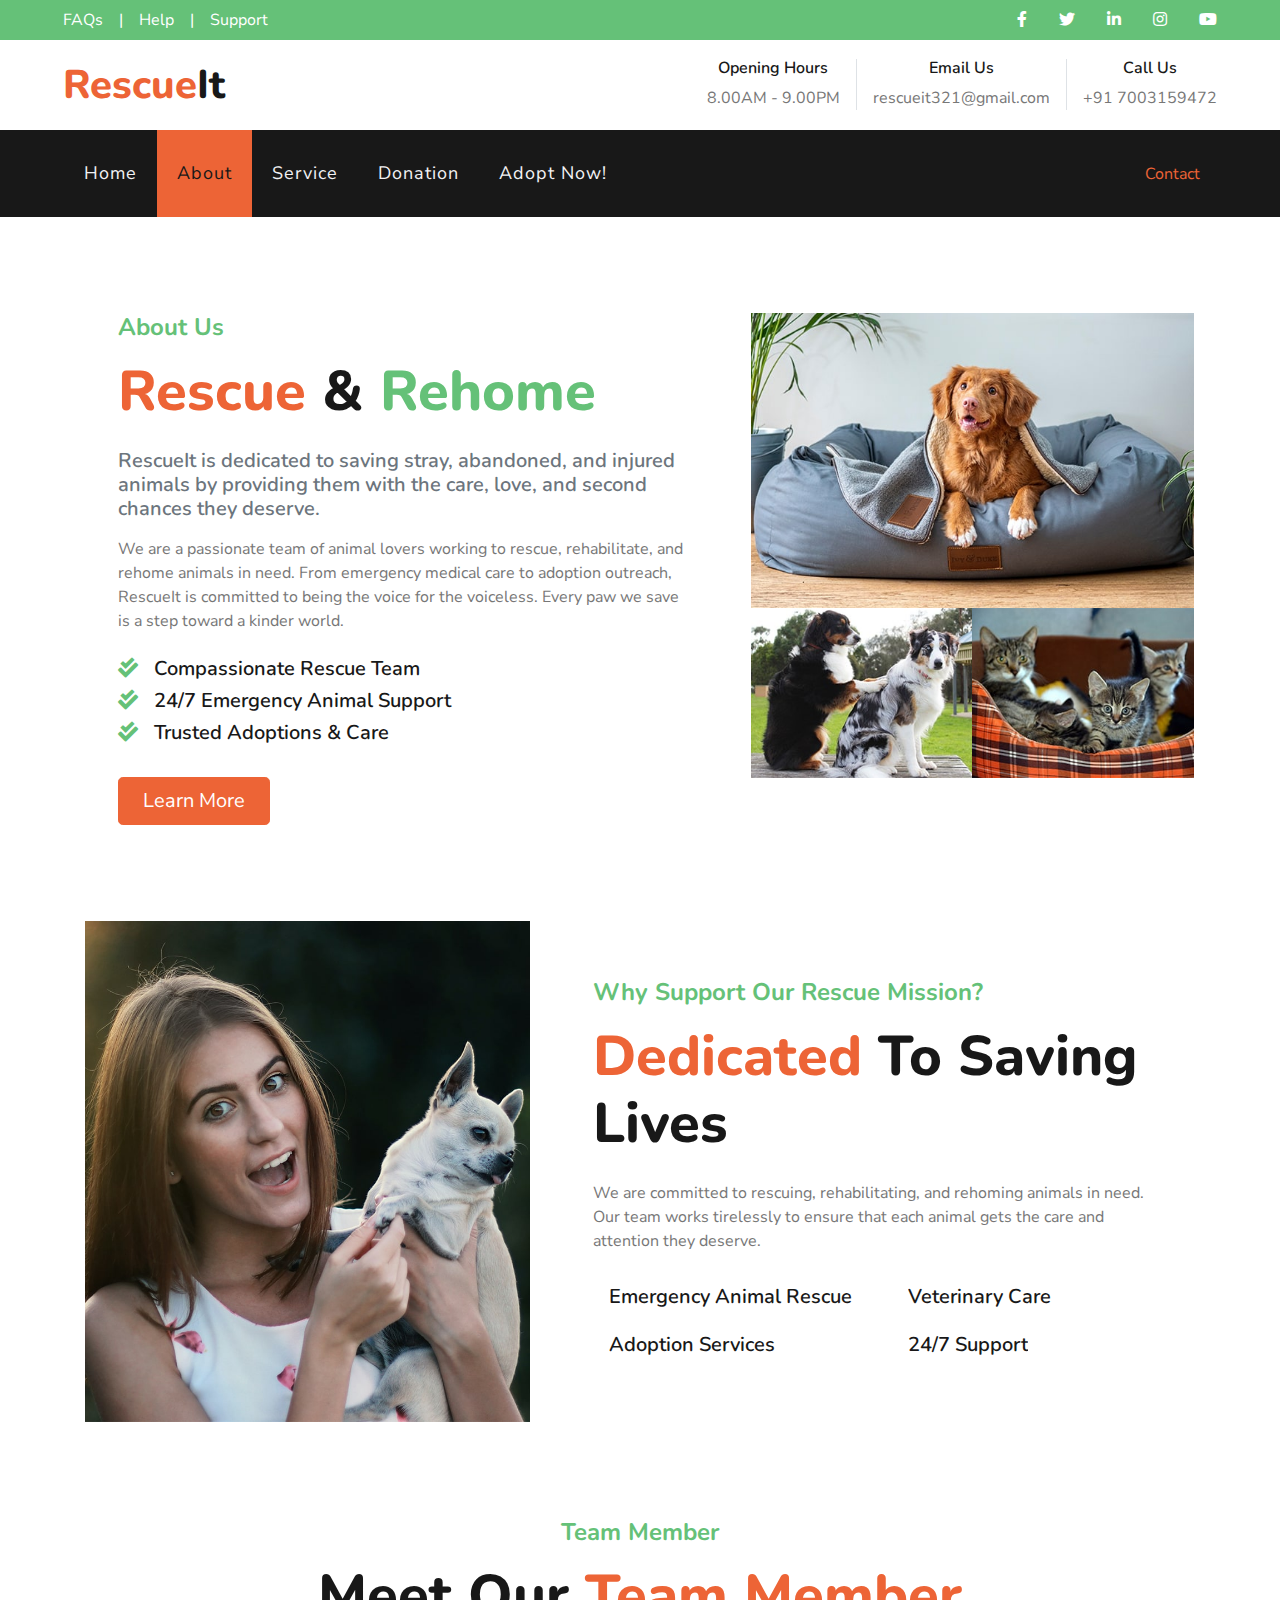
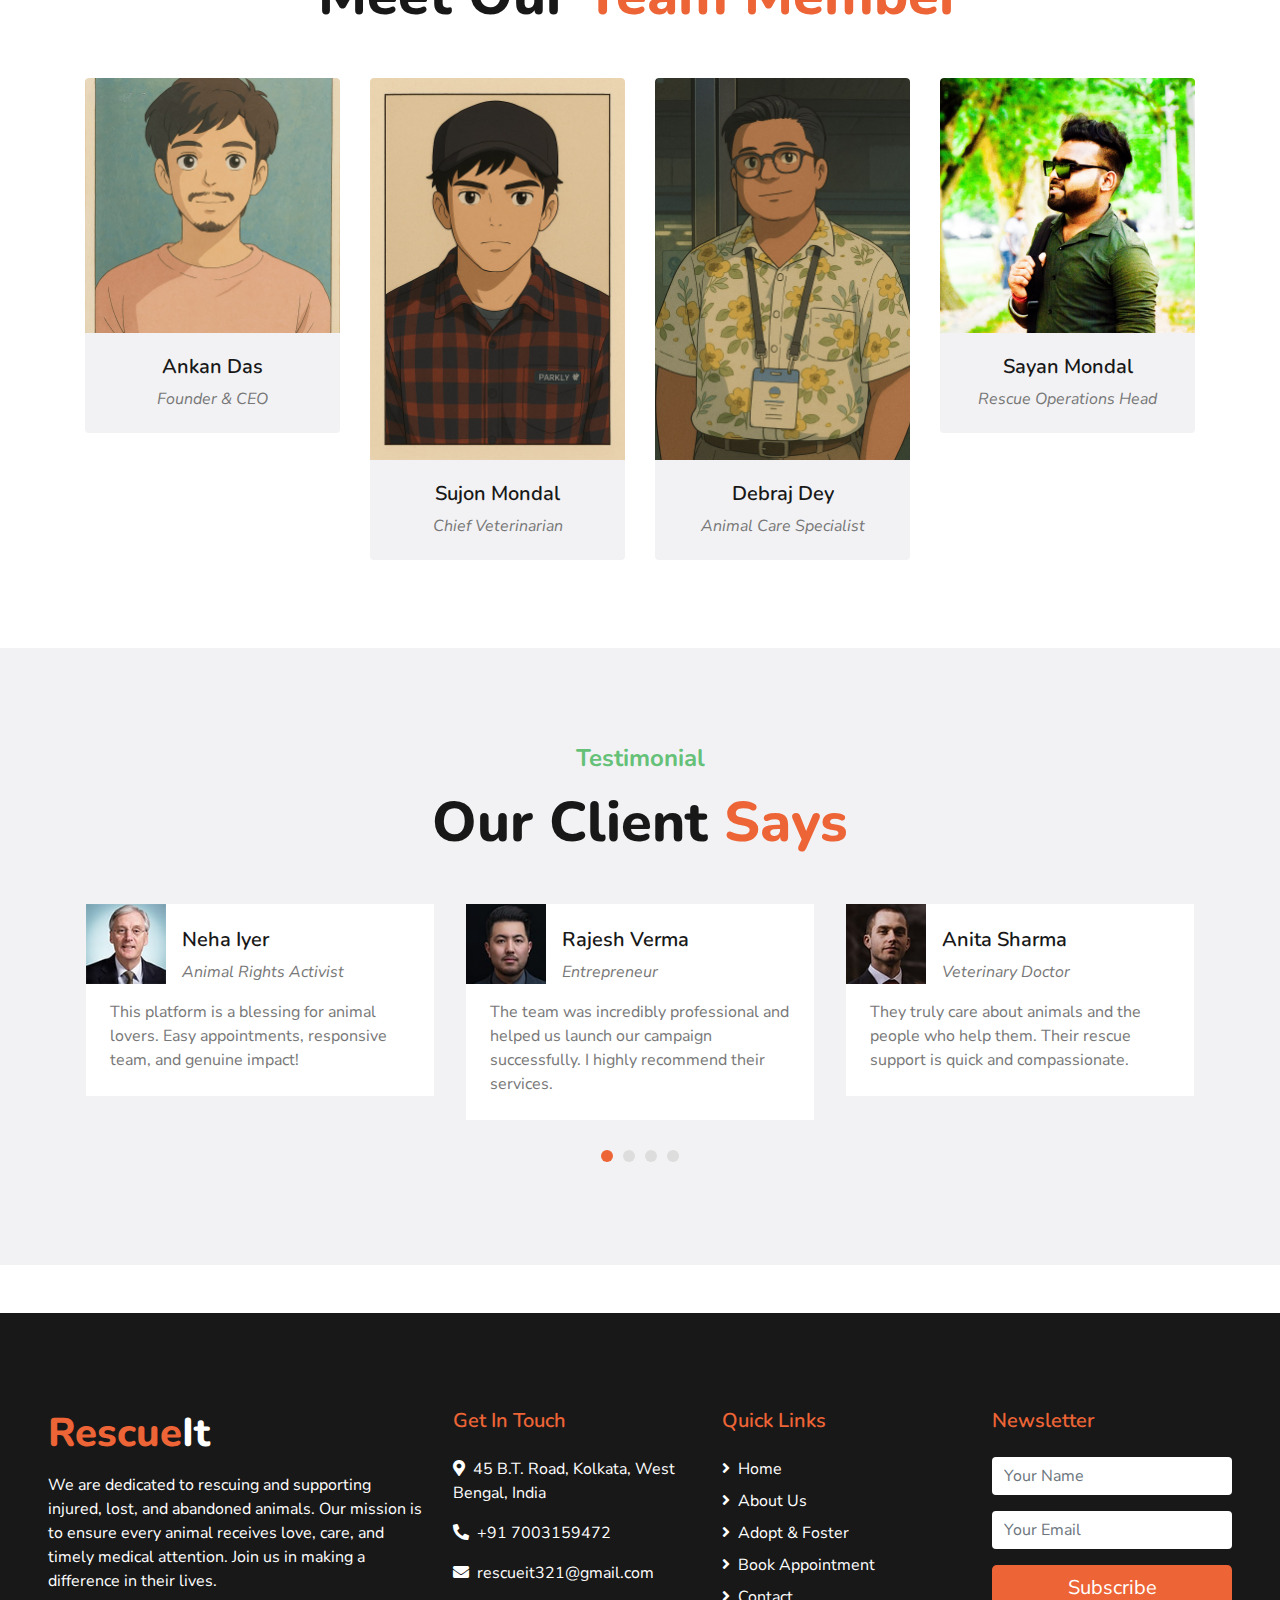
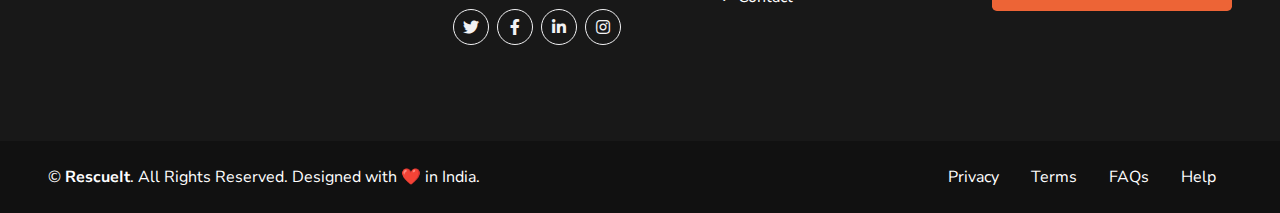
<file: about.html>
<!DOCTYPE html>
<html lang="en">

<head>
    <meta charset="utf-8">
    <title>RescueIt-An Animal Rescue Center</title>
    <meta content="width=device-width, initial-scale=1.0" name="viewport">

    <!-- Favicon -->
    <link href="img/favicon.ico" rel="icon">

    <!-- Google Web Fonts -->
    <link href="https://fonts.googleapis.com/css2?family=Nunito+Sans&family=Nunito:wght@600;700;800&display=swap" rel="stylesheet"> 

    <!-- Font Awesome -->
    <link href="https://cdnjs.cloudflare.com/ajax/libs/font-awesome/5.10.0/css/all.min.css" rel="stylesheet">

    <!-- Flaticon Font -->
    <link href="lib/flaticon/font/flaticon.css" rel="stylesheet">

    <!-- Libraries Stylesheet -->
    <link href="lib/owlcarousel/assets/owl.carousel.min.css" rel="stylesheet">
    <link href="lib/tempusdominus/css/tempusdominus-bootstrap-4.min.css" rel="stylesheet" />

    <!-- Customized Bootstrap Stylesheet -->
    <link href="css/style.css" rel="stylesheet">
</head>

<body>
    <!-- Topbar Start -->
    <div class="container-fluid">
        <div class="row bg-secondary py-2 px-lg-5">
            <div class="col-lg-6 text-center text-lg-left mb-2 mb-lg-0">
                <div class="d-inline-flex align-items-center">
                    <a class="text-white pr-3" href="">FAQs</a>
                    <span class="text-white">|</span>
                    <a class="text-white px-3" href="">Help</a>
                    <span class="text-white">|</span>
                    <a class="text-white pl-3" href="">Support</a>
                </div>
            </div>
            <div class="col-lg-6 text-center text-lg-right">
                <div class="d-inline-flex align-items-center">
                    <a class="text-white px-3" href="">
                        <i class="fab fa-facebook-f"></i>
                    </a>
                    <a class="text-white px-3" href="">
                        <i class="fab fa-twitter"></i>
                    </a>
                    <a class="text-white px-3" href="">
                        <i class="fab fa-linkedin-in"></i>
                    </a>
                    <a class="text-white px-3" href="">
                        <i class="fab fa-instagram"></i>
                    </a>
                    <a class="text-white pl-3" href="">
                        <i class="fab fa-youtube"></i>
                    </a>
                </div>
            </div>
        </div>
        <div class="row py-3 px-lg-5">
            <div class="col-lg-4">
                <a href="" class="navbar-brand d-none d-lg-block">
                    <h1 class="m-0 display-5 text-capitalize"><span class="text-primary">Rescue</span>It</h1>
                </a>
            </div>
            <div class="col-lg-8 text-center text-lg-right">
                <div class="d-inline-flex align-items-center">
                    <div class="d-inline-flex flex-column text-center pr-3 border-right">
                        <h6>Opening Hours</h6>
                        <p class="m-0">8.00AM - 9.00PM</p>
                    </div>
                    <div class="d-inline-flex flex-column text-center px-3 border-right">
                        <h6>Email Us</h6>
                        <p class="m-0">rescueit321@gmail.com</p>
                    </div>
                    <div class="d-inline-flex flex-column text-center pl-3">
                        <h6>Call Us</h6>
                        <p class="m-0">+91 7003159472</p>
                    </div>
                </div>
            </div>
        </div>
    </div>
    <!-- Topbar End -->


    <!-- Navbar Start -->
    <div class="container-fluid p-0">
        <nav class="navbar navbar-expand-lg bg-dark navbar-dark py-3 py-lg-0 px-lg-5">
            <a href="" class="navbar-brand d-block d-lg-none">
                <h1 class="m-0 display-5 text-capitalize font-italic text-white"><span class="text-primary">Rescue</span>It</h1>
            </a>
            <button type="button" class="navbar-toggler" data-toggle="collapse" data-target="#navbarCollapse">
                <span class="navbar-toggler-icon"></span>
            </button>
            <div class="collapse navbar-collapse justify-content-between px-3" id="navbarCollapse">
                <div class="navbar-nav mr-auto py-0">
                    <a href="index.html" class="nav-item nav-link ">Home</a>
                    <a href="about.html" class="nav-item nav-link active">About</a>
                    <a href="service.html" class="nav-item nav-link">Service</a>
                    <a href="donation.html" class="nav-item nav-link">Donation</a>
                    <a href="gallery.html" class="nav-item nav-link ">Adopt Now!</a>
                    </div>
                    <a href="contact.html" class="nav-item nav-link">Contact</a>
                </div>
            </div>
        </nav>
    </div>
    <!-- Navbar End -->

   <!-- About Start -->
<div class="container py-5">
    <div class="row py-5">
        <div class="col-lg-7 pb-5 pb-lg-0 px-3 px-lg-5">
            <h4 class="text-secondary mb-3">About Us</h4>
            <h1 class="display-4 mb-4"><span class="text-primary">Rescue</span> & <span class="text-secondary">Rehome</span></h1>
            <h5 class="text-muted mb-3">RescueIt is dedicated to saving stray, abandoned, and injured animals by providing them with the care, love, and second chances they deserve.</h5>
            <p class="mb-4">We are a passionate team of animal lovers working to rescue, rehabilitate, and rehome animals in need. From emergency medical care to adoption outreach, RescueIt is committed to being the voice for the voiceless. Every paw we save is a step toward a kinder world.</p>
            <ul class="list-inline">
                <li><h5><i class="fa fa-check-double text-secondary mr-3"></i>Compassionate Rescue Team</h5></li>
                <li><h5><i class="fa fa-check-double text-secondary mr-3"></i>24/7 Emergency Animal Support</h5></li>
                <li><h5><i class="fa fa-check-double text-secondary mr-3"></i>Trusted Adoptions & Care</h5></li>
            </ul>
            <a href="service.html" class="btn btn-lg btn-primary mt-3 px-4">Learn More</a>
        </div>
        <div class="col-lg-5">
            <div class="row px-3">
                <div class="col-12 p-0">
                    <img class="img-fluid w-100" src="img/about-1.jpg" alt="Animal Rescue Center">
                </div>
                <div class="col-6 p-0">
                    <img class="img-fluid w-100" src="img/about-2.jpg" alt="Animal Care">
                </div>
                <div class="col-6 p-0">
                    <img class="img-fluid w-100" src="img/about-3.jpg" alt="Pet Adoption">
                </div>
            </div>
        </div>
    </div>
</div>
<!-- About End -->

    <!-- Animal Rescue Features Start -->
<div class="container">
    <div class="row align-items-center">
        <div class="col-lg-5">
            <img class="img-fluid w-100" src="img/feature.jpg" alt="Animal Rescue Features">
        </div>
        <div class="col-lg-7 py-5 py-lg-0 px-3 px-lg-5">
            <h4 class="text-secondary mb-3">Why Support Our Rescue Mission?</h4>
            <h1 class="display-4 mb-4"><span class="text-primary">Dedicated</span> To Saving Lives</h1>
            <p class="mb-4">We are committed to rescuing, rehabilitating, and rehoming animals in need. Our team works tirelessly to ensure that each animal gets the care and attention they deserve.</p>
            <div class="row py-2">
                <div class="col-6">
                    <div class="d-flex align-items-center mb-4">
                        <h1 class="flaticon-heart font-weight-normal text-secondary m-0 mr-3"></h1>
                        <h5 class="text-truncate m-0">Emergency Animal Rescue</h5>
                    </div>
                </div>
                <div class="col-6">
                    <div class="d-flex align-items-center mb-4">
                        <h1 class="flaticon-veterinary font-weight-normal text-secondary m-0 mr-3"></h1>
                        <h5 class="text-truncate m-0">Veterinary Care</h5>
                    </div>
                </div>
                <div class="col-6">
                    <div class="d-flex align-items-center">
                        <h1 class="flaticon-adoption font-weight-normal text-secondary m-0 mr-3"></h1>
                        <h5 class="text-truncate m-0">Adoption Services</h5>
                    </div>
                </div>
                <div class="col-6">
                    <div class="d-flex align-items-center">
                        <h1 class="flaticon-support font-weight-normal text-secondary m-0 mr-3"></h1>
                        <h5 class="text-truncate m-0">24/7 Support</h5>
                    </div>
                </div>
            </div>
        </div>
    </div>
</div>
<!-- Animal Rescue Features End -->

<!-- Team Start -->
<div class="container mt-5 pt-5 pb-3">
    <div class="d-flex flex-column text-center mb-5">
        <h4 class="text-secondary mb-3">Team Member</h4>
        <h1 class="display-4 m-0">Meet Our <span class="text-primary">Team Member</span></h1>
    </div>
    <div class="row">
        <div class="col-lg-3 col-md-6">
            <div class="team card position-relative overflow-hidden border-0 mb-4">
                <img class="card-img-top" src="img/team-1.jpg" alt="Team Member 1">
                <div class="card-body text-center p-0">
                    <div class="team-text d-flex flex-column justify-content-center bg-light">
                        <h5>Ankan Das</h5>
                        <i>Founder & CEO</i>
                    </div>
                    <div class="team-social d-flex align-items-center justify-content-center bg-dark">
                        <a class="btn btn-outline-primary rounded-circle text-center mr-2 px-0" style="width: 36px; height: 36px;" href="#"><i class="fab fa-twitter"></i></a>
                        <a class="btn btn-outline-primary rounded-circle text-center mr-2 px-0" style="width: 36px; height: 36px;" href="#"><i class="fab fa-facebook-f"></i></a>
                        <a class="btn btn-outline-primary rounded-circle text-center mr-2 px-0" style="width: 36px; height: 36px;" href="#"><i class="fab fa-linkedin-in"></i></a>
                        <a class="btn btn-outline-primary rounded-circle text-center px-0" style="width: 36px; height: 36px;" href="#"><i class="fab fa-instagram"></i></a>
                    </div>
                </div>
            </div>
        </div>
        <div class="col-lg-3 col-md-6">
            <div class="team card position-relative overflow-hidden border-0 mb-4">
                <img class="card-img-top" src="img/team-2.jpg" alt="Team Member 2">
                <div class="card-body text-center p-0">
                    <div class="team-text d-flex flex-column justify-content-center bg-light">
                        <h5>Sujon Mondal</h5>
                        <i>Chief Veterinarian</i>
                    </div>
                    <div class="team-social d-flex align-items-center justify-content-center bg-dark">
                        <a class="btn btn-outline-primary rounded-circle text-center mr-2 px-0" style="width: 36px; height: 36px;" href="#"><i class="fab fa-twitter"></i></a>
                        <a class="btn btn-outline-primary rounded-circle text-center mr-2 px-0" style="width: 36px; height: 36px;" href="#"><i class="fab fa-facebook-f"></i></a>
                        <a class="btn btn-outline-primary rounded-circle text-center mr-2 px-0" style="width: 36px; height: 36px;" href="#"><i class="fab fa-linkedin-in"></i></a>
                        <a class="btn btn-outline-primary rounded-circle text-center px-0" style="width: 36px; height: 36px;" href="#"><i class="fab fa-instagram"></i></a>
                    </div>
                </div>
            </div>
        </div>
        <div class="col-lg-3 col-md-6">
            <div class="team card position-relative overflow-hidden border-0 mb-4">
                <img class="card-img-top" src="img/team-3.jpg" alt="Team Member 3">
                <div class="card-body text-center p-0">
                    <div class="team-text d-flex flex-column justify-content-center bg-light">
                        <h5>Debraj Dey</h5>
                        <i>Animal Care Specialist</i>
                    </div>
                    <div class="team-social d-flex align-items-center justify-content-center bg-dark">
                        <a class="btn btn-outline-primary rounded-circle text-center mr-2 px-0" style="width: 36px; height: 36px;" href="#"><i class="fab fa-twitter"></i></a>
                        <a class="btn btn-outline-primary rounded-circle text-center mr-2 px-0" style="width: 36px; height: 36px;" href="#"><i class="fab fa-facebook-f"></i></a>
                        <a class="btn btn-outline-primary rounded-circle text-center mr-2 px-0" style="width: 36px; height: 36px;" href="#"><i class="fab fa-linkedin-in"></i></a>
                        <a class="btn btn-outline-primary rounded-circle text-center px-0" style="width: 36px; height: 36px;" href="#"><i class="fab fa-instagram"></i></a>
                    </div>
                </div>
            </div>
        </div>
        <div class="col-lg-3 col-md-6">
            <div class="team card position-relative overflow-hidden border-0 mb-4">
                <img class="card-img-top" src="img/team-4.jpg" alt="Team Member 4">
                <div class="card-body text-center p-0">
                    <div class="team-text d-flex flex-column justify-content-center bg-light">
                        <h5>Sayan Mondal</h5>
                        <i>Rescue Operations Head</i>
                    </div>
                    <div class="team-social d-flex align-items-center justify-content-center bg-dark">
                        <a class="btn btn-outline-primary rounded-circle text-center mr-2 px-0" style="width: 36px; height: 36px;" href="#"><i class="fab fa-twitter"></i></a>
                        <a class="btn btn-outline-primary rounded-circle text-center mr-2 px-0" style="width: 36px; height: 36px;" href="#"><i class="fab fa-facebook-f"></i></a>
                        <a class="btn btn-outline-primary rounded-circle text-center mr-2 px-0" style="width: 36px; height: 36px;" href="#"><i class="fab fa-linkedin-in"></i></a>
                        <a class="btn btn-outline-primary rounded-circle text-center px-0" style="width: 36px; height: 36px;" href="#"><i class="fab fa-instagram"></i></a>
                    </div>
                </div>
            </div>
        </div>
    </div>
</div>
<!-- Team End -->

 <!-- Testimonial Start -->
<div class="container-fluid bg-light my-5 p-0 py-5">
    <div class="container p-0 py-5">
        <div class="d-flex flex-column text-center mb-5">
            <h4 class="text-secondary mb-3">Testimonial</h4>
            <h1 class="display-4 m-0">Our Client <span class="text-primary">Says</span></h1>
        </div>
        <div class="owl-carousel testimonial-carousel">
            <div class="bg-white mx-3 p-4">
                <div class="d-flex align-items-end mb-3 mt-n4 ml-n4">
                    <img class="img-fluid" src="img/testimonial-1.jpg" style="width: 80px; height: 80px;" alt="">
                    <div class="ml-3">
                        <h5>Rajesh Verma</h5>
                        <i>Entrepreneur</i>
                    </div>
                </div>
                <p class="m-0">The team was incredibly professional and helped us launch our campaign successfully. I highly recommend their services.</p>
            </div>
            <div class="bg-white mx-3 p-4">
                <div class="d-flex align-items-end mb-3 mt-n4 ml-n4">
                    <img class="img-fluid" src="img/testimonial-2.jpg" style="width: 80px; height: 80px;" alt="">
                    <div class="ml-3">
                        <h5>Anita Sharma</h5>
                        <i>Veterinary Doctor</i>
                    </div>
                </div>
                <p class="m-0">They truly care about animals and the people who help them. Their rescue support is quick and compassionate.</p>
            </div>
            <div class="bg-white mx-3 p-4">
                <div class="d-flex align-items-end mb-3 mt-n4 ml-n4">
                    <img class="img-fluid" src="img/testimonial-3.jpg" style="width: 80px; height: 80px;" alt="">
                    <div class="ml-3">
                        <h5>Karan Mehta</h5>
                        <i>Software Engineer</i>
                    </div>
                </div>
                <p class="m-0">Loved the chatbot feature for first-aid guidance! It’s intuitive and really helpful during emergencies.</p>
            </div>
            <div class="bg-white mx-3 p-4">
                <div class="d-flex align-items-end mb-3 mt-n4 ml-n4">
                    <img class="img-fluid" src="img/testimonial-4.jpg" style="width: 80px; height: 80px;" alt="">
                    <div class="ml-3">
                        <h5>Neha Iyer</h5>
                        <i>Animal Rights Activist</i>
                    </div>
                </div>
                <p class="m-0">This platform is a blessing for animal lovers. Easy appointments, responsive team, and genuine impact!</p>
            </div>
        </div>
    </div>
</div>
<!-- Testimonial End -->



<!-- Footer Start -->
<div class="container-fluid bg-dark text-white mt-5 py-5 px-sm-3 px-md-5">
    <div class="row pt-5">
        <div class="col-lg-4 col-md-12 mb-5">
            <h1 class="mb-3 display-5 text-capitalize text-white"><span class="text-primary">Rescue</span>It</h1>
            <p class="m-0">We are dedicated to rescuing and supporting injured, lost, and abandoned animals. Our mission is to ensure every animal receives love, care, and timely medical attention. Join us in making a difference in their lives.</p>
        </div>
        <div class="col-lg-8 col-md-12">
            <div class="row">
                <div class="col-md-4 mb-5">
                    <h5 class="text-primary mb-4">Get In Touch</h5>
                    <p><i class="fa fa-map-marker-alt mr-2"></i>45 B.T. Road, Kolkata, West Bengal, India</p>
                    <p><i class="fa fa-phone-alt mr-2"></i>+91 7003159472</p>
                    <p><i class="fa fa-envelope mr-2"></i>rescueit321@gmail.com</p>
                    <div class="d-flex justify-content-start mt-4">
                        <a class="btn btn-outline-light rounded-circle text-center mr-2 px-0" style="width: 36px; height: 36px;" href="#"><i class="fab fa-twitter"></i></a>
                        <a class="btn btn-outline-light rounded-circle text-center mr-2 px-0" style="width: 36px; height: 36px;" href="#"><i class="fab fa-facebook-f"></i></a>
                        <a class="btn btn-outline-light rounded-circle text-center mr-2 px-0" style="width: 36px; height: 36px;" href="#"><i class="fab fa-linkedin-in"></i></a>
                        <a class="btn btn-outline-light rounded-circle text-center mr-2 px-0" style="width: 36px; height: 36px;" href="#"><i class="fab fa-instagram"></i></a>
                    </div>
                </div>
                <div class="col-md-4 mb-5">
                    <h5 class="text-primary mb-4">Quick Links</h5>
                    <div class="d-flex flex-column justify-content-start">
                            <a class="text-white mb-2" href="index.html"><i class="fa fa-angle-right mr-2"></i>Home</a>
                        <a class="text-white mb-2" href="about.html"><i class="fa fa-angle-right mr-2"></i>About Us</a>
                        <a class="text-white mb-2" href="gallery.html"><i class="fa fa-angle-right mr-2"></i>Adopt & Foster</a>
                        <a class="text-white mb-2" href="service.html"><i class="fa fa-angle-right mr-2"></i>Book Appointment</a>
                        <a class="text-white" href="contact.html"><i class="fa fa-angle-right mr-2"></i>Contact</a>
                    </div>
                </div>
                <div class="col-md-4 mb-5">
                    <h5 class="text-primary mb-4">Newsletter</h5>
                    <form action="#">
                        <div class="form-group">
                            <input type="text" class="form-control border-0" placeholder="Your Name" required="required" />
                        </div>
                        <div class="form-group">
                            <input type="email" class="form-control border-0" placeholder="Your Email" required="required" />
                        </div>
                        <div>
                            <button class="btn btn-lg btn-primary btn-block border-0" type="submit">Subscribe</button>
                        </div>
                    </form>
                </div>
            </div>
        </div>
    </div>
</div>
<div class="container-fluid text-white py-4 px-sm-3 px-md-5" style="background: #111111;">
    <div class="row">
        <div class="col-md-6 text-center text-md-left mb-3 mb-md-0">
            <p class="m-0 text-white">
                &copy; <a class="text-white font-weight-bold" href="#">RescueIt</a>. All Rights Reserved. Designed with ❤️ in India.
            </p>
        </div>
        <div class="col-md-6 text-center text-md-right">
            <ul class="nav d-inline-flex">
                <li class="nav-item">
                    <a class="nav-link text-white py-0" href="#">Privacy</a>
                </li>
                <li class="nav-item">
                    <a class="nav-link text-white py-0" href="#">Terms</a>
                </li>
                <li class="nav-item">
                    <a class="nav-link text-white py-0" href="#">FAQs</a>
                </li>
                <li class="nav-item">
                    <a class="nav-link text-white py-0" href="#">Help</a>
                </li>
            </ul>
        </div>
    </div>
</div>
<!-- Footer End -->


    <!-- Back to Top -->
    <a href="#" class="btn btn-lg btn-primary back-to-top"><i class="fa fa-angle-double-up"></i></a>


    <!-- JavaScript Libraries -->
    <script src="https://code.jquery.com/jquery-3.4.1.min.js"></script>
    <script src="https://stackpath.bootstrapcdn.com/bootstrap/4.4.1/js/bootstrap.bundle.min.js"></script>
    <script src="lib/easing/easing.min.js"></script>
    <script src="lib/owlcarousel/owl.carousel.min.js"></script>
    <script src="lib/tempusdominus/js/moment.min.js"></script>
    <script src="lib/tempusdominus/js/moment-timezone.min.js"></script>
    <script src="lib/tempusdominus/js/tempusdominus-bootstrap-4.min.js"></script>

    <!-- Contact Javascript File -->
    <script src="mail/jqBootstrapValidation.min.js"></script>
    <script src="mail/contact.js"></script>

    <!-- Template Javascript -->
    <script src="js/main.js"></script>
</body>

</html>
</file>
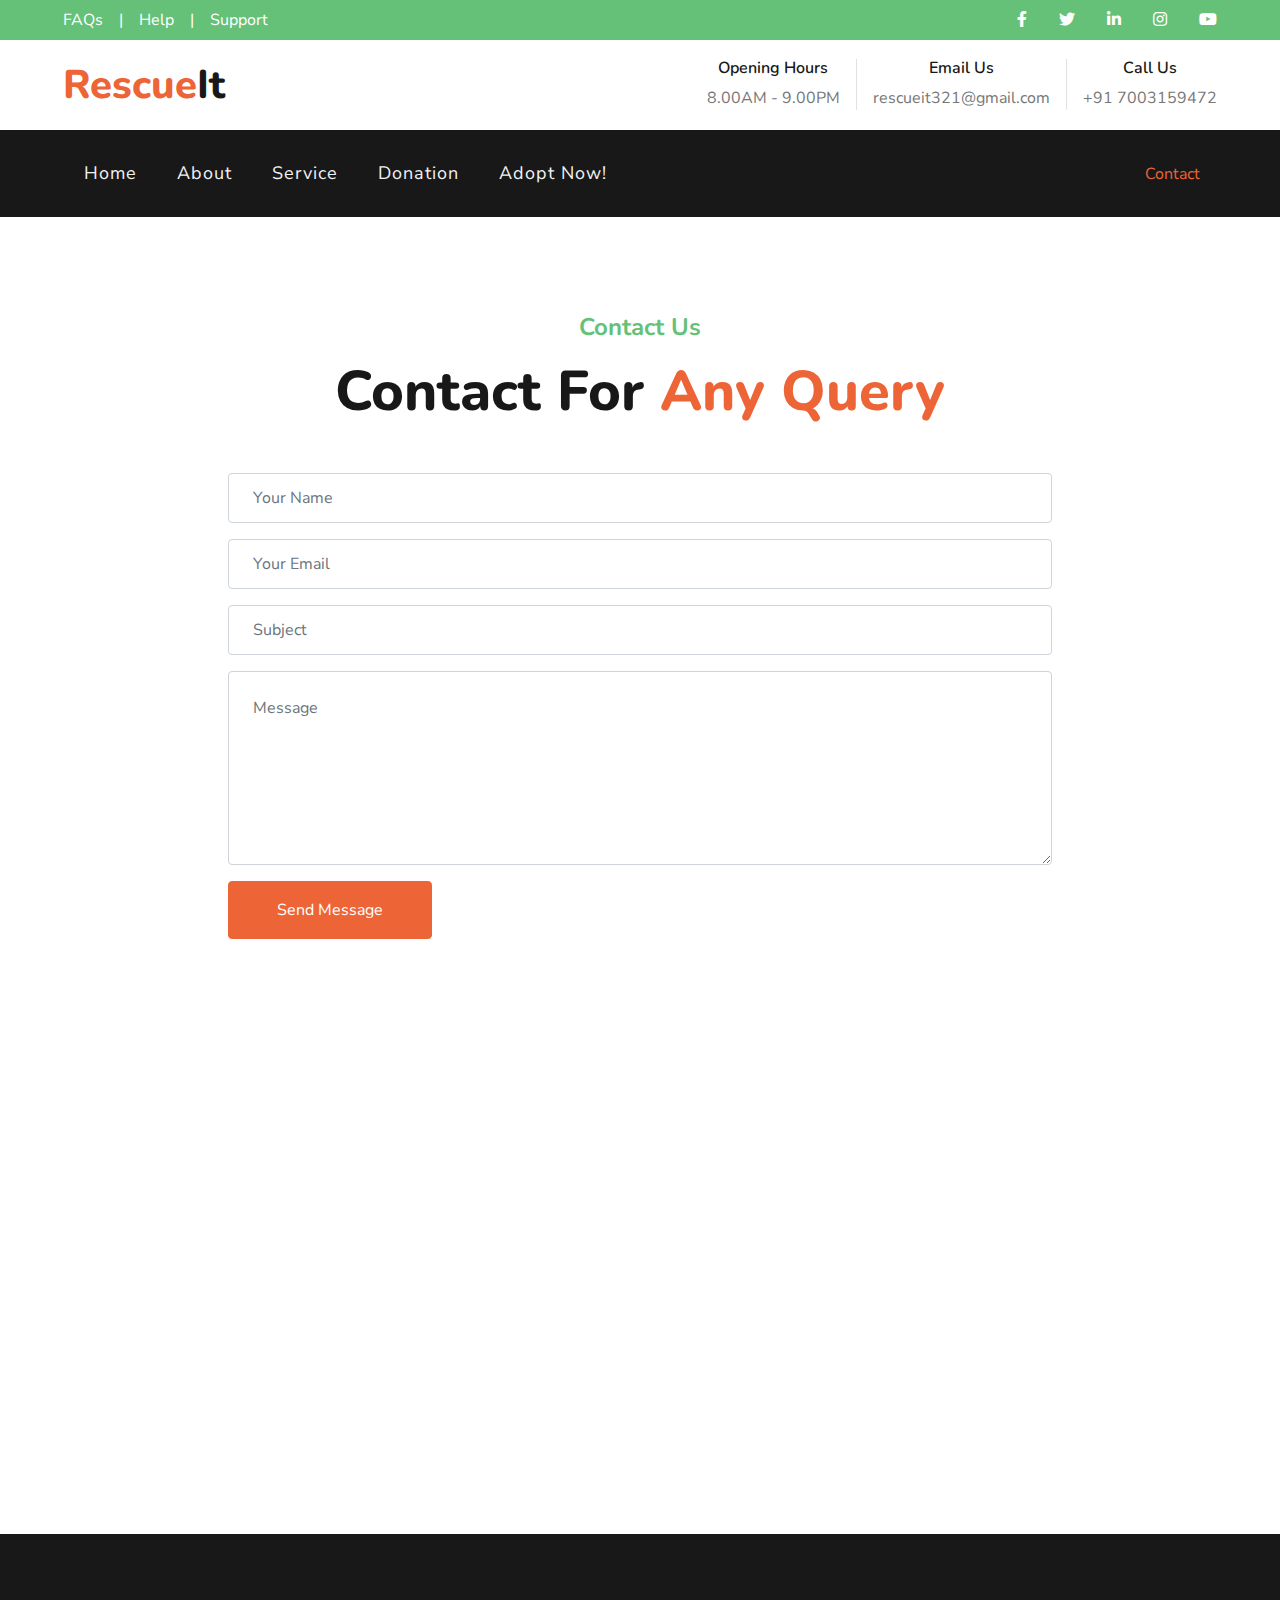
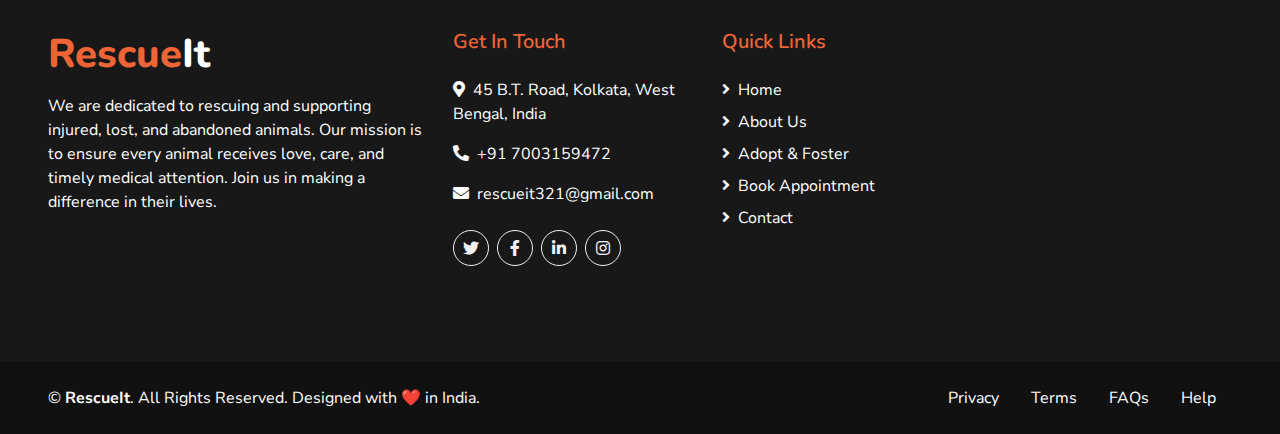
<file: contact.html>
<!DOCTYPE html>
<html lang="en">

<head>
    <meta charset="utf-8">
    <title>RescueIt-An Animal Rescue Center</title>
    <meta content="width=device-width, initial-scale=1.0" name="viewport">

    <!-- Favicon -->
    <link href="img/favicon.ico" rel="icon">

    <!-- Google Web Fonts -->
    <link href="https://fonts.googleapis.com/css2?family=Nunito+Sans&family=Nunito:wght@600;700;800&display=swap" rel="stylesheet"> 

    <!-- Font Awesome -->
    <link href="https://cdnjs.cloudflare.com/ajax/libs/font-awesome/5.10.0/css/all.min.css" rel="stylesheet">

    <!-- Flaticon Font -->
    <link href="lib/flaticon/font/flaticon.css" rel="stylesheet">

    <!-- Libraries Stylesheet -->
    <link href="lib/owlcarousel/assets/owl.carousel.min.css" rel="stylesheet">
    <link href="lib/tempusdominus/css/tempusdominus-bootstrap-4.min.css" rel="stylesheet" />

    <!-- Customized Bootstrap Stylesheet -->
    <link href="css/style.css" rel="stylesheet">
</head>

<body>
    <!-- Topbar Start -->
    <div class="container-fluid">
        <div class="row bg-secondary py-2 px-lg-5">
            <div class="col-lg-6 text-center text-lg-left mb-2 mb-lg-0">
                <div class="d-inline-flex align-items-center">
                    <a class="text-white pr-3" href="">FAQs</a>
                    <span class="text-white">|</span>
                    <a class="text-white px-3" href="">Help</a>
                    <span class="text-white">|</span>
                    <a class="text-white pl-3" href="">Support</a>
                </div>
            </div>
            <div class="col-lg-6 text-center text-lg-right">
                <div class="d-inline-flex align-items-center">
                    <a class="text-white px-3" href="">
                        <i class="fab fa-facebook-f"></i>
                    </a>
                    <a class="text-white px-3" href="">
                        <i class="fab fa-twitter"></i>
                    </a>
                    <a class="text-white px-3" href="">
                        <i class="fab fa-linkedin-in"></i>
                    </a>
                    <a class="text-white px-3" href="">
                        <i class="fab fa-instagram"></i>
                    </a>
                    <a class="text-white pl-3" href="">
                        <i class="fab fa-youtube"></i>
                    </a>
                </div>
            </div>
        </div>
        <div class="row py-3 px-lg-5">
            <div class="col-lg-4">
                <a href="" class="navbar-brand d-none d-lg-block">
                    <h1 class="m-0 display-5 text-capitalize"><span class="text-primary">Rescue</span>It</h1>
                </a>
            </div>
            <div class="col-lg-8 text-center text-lg-right">
                <div class="d-inline-flex align-items-center">
                    <div class="d-inline-flex flex-column text-center pr-3 border-right">
                        <h6>Opening Hours</h6>
                        <p class="m-0">8.00AM - 9.00PM</p>
                    </div>
                    <div class="d-inline-flex flex-column text-center px-3 border-right">
                        <h6>Email Us</h6>
                        <p class="m-0">rescueit321@gmail.com</p>
                    </div>
                    <div class="d-inline-flex flex-column text-center pl-3">
                        <h6>Call Us</h6>
                        <p class="m-0">+91 7003159472</p>
                    </div>
                </div>
            </div>
        </div>
    </div>
    <!-- Topbar End -->


    <!-- Navbar Start -->
    <div class="container-fluid p-0">
        <nav class="navbar navbar-expand-lg bg-dark navbar-dark py-3 py-lg-0 px-lg-5">
            <a href="" class="navbar-brand d-block d-lg-none">
                <h1 class="m-0 display-5 text-capitalize font-italic text-white"><span class="text-primary">Rescue</span>It</h1>
            </a>
            <button type="button" class="navbar-toggler" data-toggle="collapse" data-target="#navbarCollapse">
                <span class="navbar-toggler-icon"></span>
            </button>
            <div class="collapse navbar-collapse justify-content-between px-3" id="navbarCollapse">
                <div class="navbar-nav mr-auto py-0">
                    <a href="index.html" class="nav-item nav-link ">Home</a>
                    <a href="about.html" class="nav-item nav-link">About</a>
                    <a href="service.html" class="nav-item nav-link">Service</a>
                    <a href="donation.html" class="nav-item nav-link">Donation</a>
                    <a href="gallery.html" class="nav-item nav-link ">Adopt Now!</a>
                    </div>
                    <a href="contact.html" class="nav-item nav-link active">Contact</a>
                </div>
            </div>
        </nav>
    </div>
    <!-- Navbar End -->


<!-- Contact Start -->
    <div class="container-fluid pt-5">
        <div class="d-flex flex-column text-center mb-5 pt-5">
            <h4 class="text-secondary mb-3">Contact Us</h4>
            <h1 class="display-4 m-0">Contact For <span class="text-primary">Any Query</span></h1>
        </div>
        <div class="row justify-content-center">
            <div class="col-12 col-sm-8 mb-5">
                <div class="contact-form">
                    <div id="success"></div>
                    <form name="sentMessage" id="contactForm" novalidate="novalidate">
                        <div class="control-group">
                            <input type="text" class="form-control p-4" id="name" placeholder="Your Name" required="required" data-validation-required-message="Please enter your name" />
                            <p class="help-block text-danger"></p>
                        </div>
                        <div class="control-group">
                            <input type="email" class="form-control p-4" id="email" placeholder="Your Email" required="required" data-validation-required-message="Please enter your email" />
                            <p class="help-block text-danger"></p>
                        </div>
                        <div class="control-group">
                            <input type="text" class="form-control p-4" id="subject" placeholder="Subject" required="required" data-validation-required-message="Please enter a subject" />
                            <p class="help-block text-danger"></p>
                        </div>
                        <div class="control-group">
                            <textarea class="form-control p-4" rows="6" id="message" placeholder="Message" required="required" data-validation-required-message="Please enter your message"></textarea>
                            <p class="help-block text-danger"></p>
                        </div>
                        <div>
                            <button class="btn btn-primary py-3 px-5" type="submit" id="sendMessageButton">Send Message</button>
                        </div>
                    </form>
                </div>
            </div>
            <div class="col-12 mb-n2 p-0">
                <iframe style="width: 100%; height: 500px;" src="https://www.google.com/maps/embed?pb=!1m18!1m12!1m3!1d3001156.4288297426!2d-78.01371936852176!3d42.72876761954724!2m3!1f0!2f0!3f0!3m2!1i1024!2i768!4f13.1!3m3!1m2!1s0x4ccc4bf0f123a5a9%3A0xddcfc6c1de189567!2sNew%20York%2C%20USA!5e0!3m2!1sen!2sbd!4v1603794290143!5m2!1sen!2sbd" frameborder="0" style="border:0;" allowfullscreen="" aria-hidden="false" tabindex="0"></iframe>
            </div>
        </div>
    </div>
    <!-- Contact End -->
<!-- Confirmation Popup -->
<div id="confirmationModal" style="display:none; position:fixed; top:0; left:0; width:100%; height:100%; background-color:rgba(0,0,0,0.6); z-index:9999; justify-content:center; align-items:center;">
  <div style="background:#fff; padding:30px; border-radius:10px; text-align:center; max-width:400px;">
    <h4>Message Sent Successfully!</h4>
    <p>Thank you for contacting us. We'll get back to you shortly.</p>
    <a href="index.html" class="btn btn-primary mt-3">Back to Home</a>
  </div>
</div>



<!-- Footer Start -->
<div class="container-fluid bg-dark text-white mt-5 py-5 px-sm-3 px-md-5">
    <div class="row pt-5">
        <div class="col-lg-4 col-md-12 mb-5">
            <h1 class="mb-3 display-5 text-capitalize text-white"><span class="text-primary">Rescue</span>It</h1>
            <p class="m-0">We are dedicated to rescuing and supporting injured, lost, and abandoned animals. Our mission is to ensure every animal receives love, care, and timely medical attention. Join us in making a difference in their lives.</p>
        </div>
        <div class="col-lg-8 col-md-12">
            <div class="row">
                <div class="col-md-4 mb-5">
                    <h5 class="text-primary mb-4">Get In Touch</h5>
                    <p><i class="fa fa-map-marker-alt mr-2"></i>45 B.T. Road, Kolkata, West Bengal, India</p>
                    <p><i class="fa fa-phone-alt mr-2"></i>+91 7003159472</p>
                    <p><i class="fa fa-envelope mr-2"></i>rescueit321@gmail.com</p>
                    <div class="d-flex justify-content-start mt-4">
                        <a class="btn btn-outline-light rounded-circle text-center mr-2 px-0" style="width: 36px; height: 36px;" href="#"><i class="fab fa-twitter"></i></a>
                        <a class="btn btn-outline-light rounded-circle text-center mr-2 px-0" style="width: 36px; height: 36px;" href="#"><i class="fab fa-facebook-f"></i></a>
                        <a class="btn btn-outline-light rounded-circle text-center mr-2 px-0" style="width: 36px; height: 36px;" href="#"><i class="fab fa-linkedin-in"></i></a>
                        <a class="btn btn-outline-light rounded-circle text-center mr-2 px-0" style="width: 36px; height: 36px;" href="#"><i class="fab fa-instagram"></i></a>
                    </div>
                </div>
                <div class="col-md-4 mb-5">
                    <h5 class="text-primary mb-4">Quick Links</h5>
                    <div class="d-flex flex-column justify-content-start">
                        <a class="text-white mb-2" href="index.html"><i class="fa fa-angle-right mr-2"></i>Home</a>
                        <a class="text-white mb-2" href="about.html"><i class="fa fa-angle-right mr-2"></i>About Us</a>
                        <a class="text-white mb-2" href="gallery.html"><i class="fa fa-angle-right mr-2"></i>Adopt & Foster</a>
                        <a class="text-white mb-2" href="service.html"><i class="fa fa-angle-right mr-2"></i>Book Appointment</a>
                        <a class="text-white" href="contact.html"><i class="fa fa-angle-right mr-2"></i>Contact</a>
                    </div>
                </div>
                    </form>
                </div>
            </div>
        </div>
    </div>
</div>
<div class="container-fluid text-white py-4 px-sm-3 px-md-5" style="background: #111111;">
    <div class="row">
        <div class="col-md-6 text-center text-md-left mb-3 mb-md-0">
            <p class="m-0 text-white">
                &copy; <a class="text-white font-weight-bold" href="#">RescueIt</a>. All Rights Reserved. Designed with ❤️ in India.
            </p>
        </div>
        <div class="col-md-6 text-center text-md-right">
            <ul class="nav d-inline-flex">
                <li class="nav-item">
                    <a class="nav-link text-white py-0" href="#">Privacy</a>
                </li>
                <li class="nav-item">
                    <a class="nav-link text-white py-0" href="#">Terms</a>
                </li>
                <li class="nav-item">
                    <a class="nav-link text-white py-0" href="#">FAQs</a>
                </li>
                <li class="nav-item">
                    <a class="nav-link text-white py-0" href="#">Help</a>
                </li>
            </ul>
        </div>
    </div>
</div>
<!-- Footer End -->


    <!-- Back to Top -->
    <a href="#" class="btn btn-lg btn-primary back-to-top"><i class="fa fa-angle-double-up"></i></a>


    <!-- JavaScript Libraries -->
    <script src="https://code.jquery.com/jquery-3.4.1.min.js"></script>
    <script src="https://stackpath.bootstrapcdn.com/bootstrap/4.4.1/js/bootstrap.bundle.min.js"></script>
    <script src="lib/easing/easing.min.js"></script>
    <script src="lib/owlcarousel/owl.carousel.min.js"></script>
    <script src="lib/tempusdominus/js/moment.min.js"></script>
    <script src="lib/tempusdominus/js/moment-timezone.min.js"></script>
    <script src="lib/tempusdominus/js/tempusdominus-bootstrap-4.min.js"></script>

    <!-- Contact Javascript File -->
    <script src="mail/jqBootstrapValidation.min.js"></script>
    <script src="mail/contact.js"></script>

    <!-- Template Javascript -->
    <script src="js/main.js"></script>
    <script>
document.getElementById("contactForm").addEventListener("submit", function(e) {
    e.preventDefault(); // Prevent default form submission

    // Show confirmation popup
    document.getElementById("confirmationModal").style.display = "flex";

    // Optionally reset the form
    document.getElementById("contactForm").reset();
});
</script>

</body>

</html>
</file>
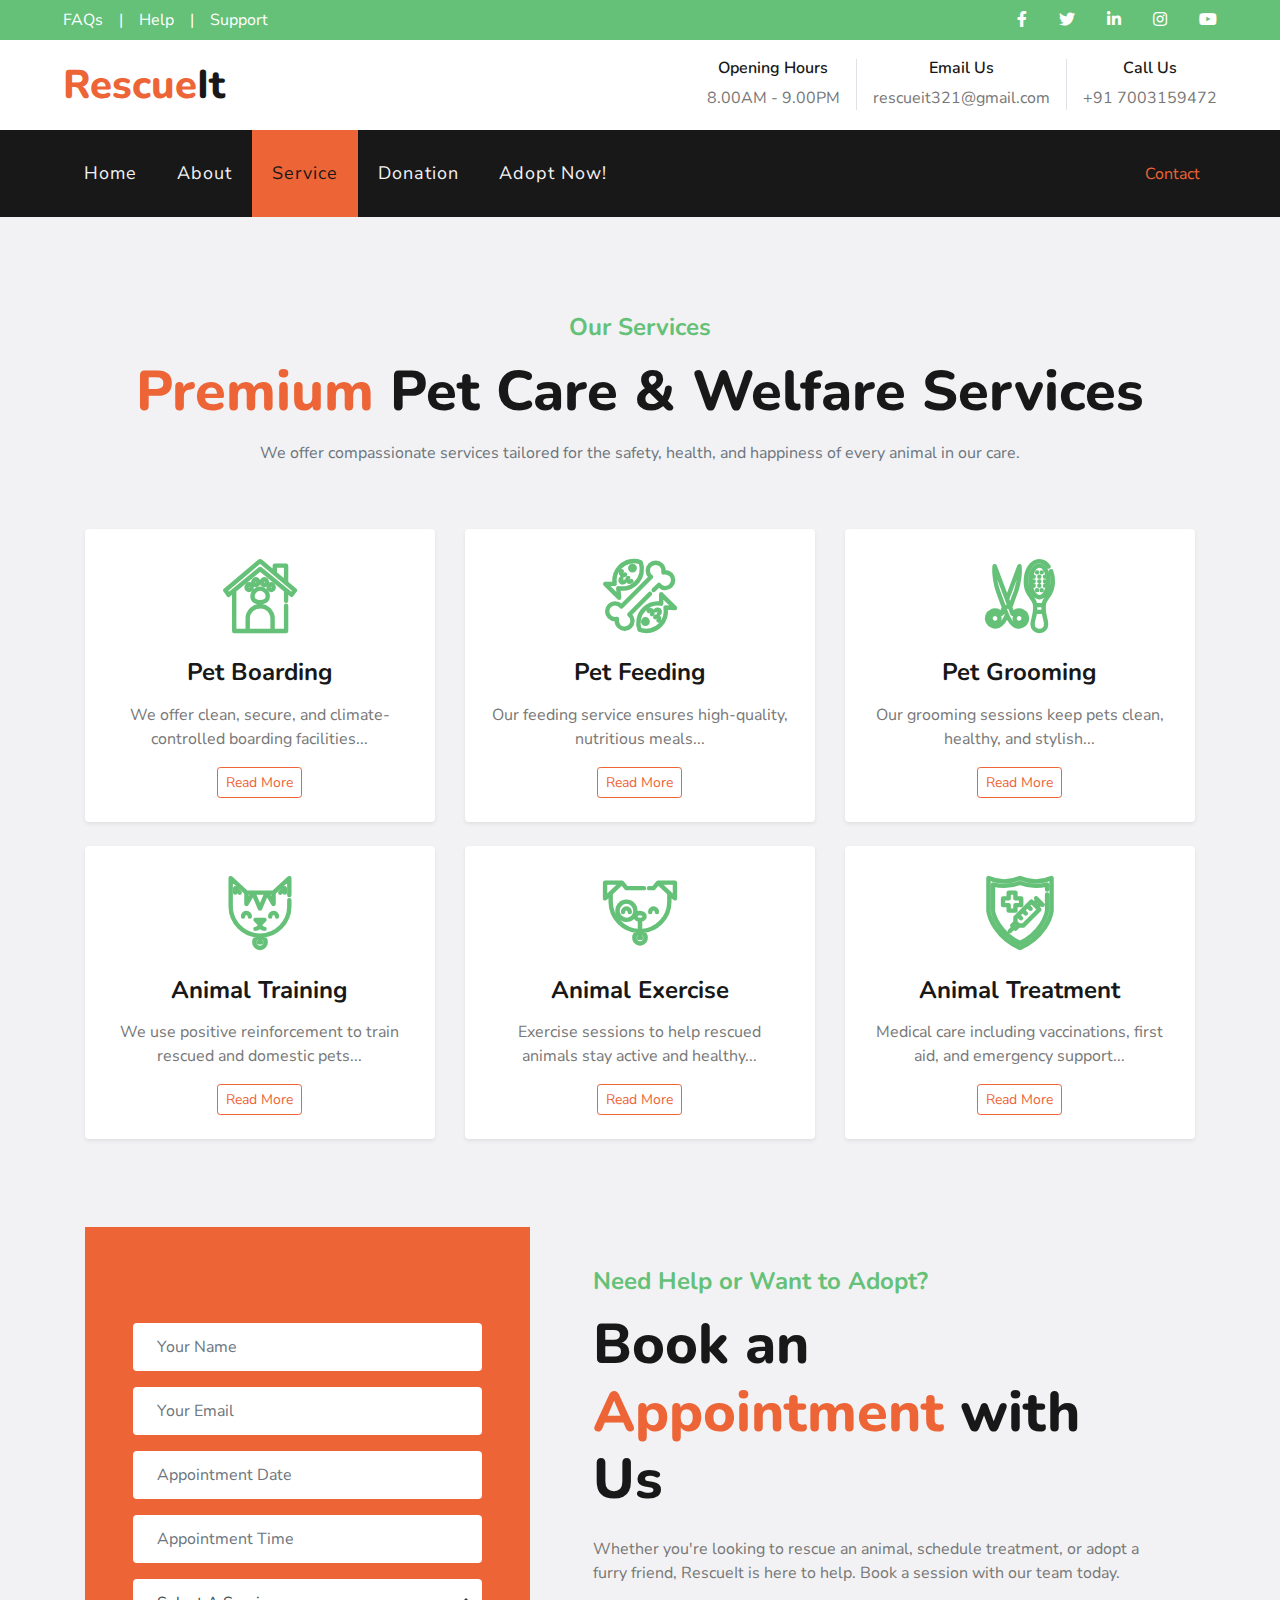
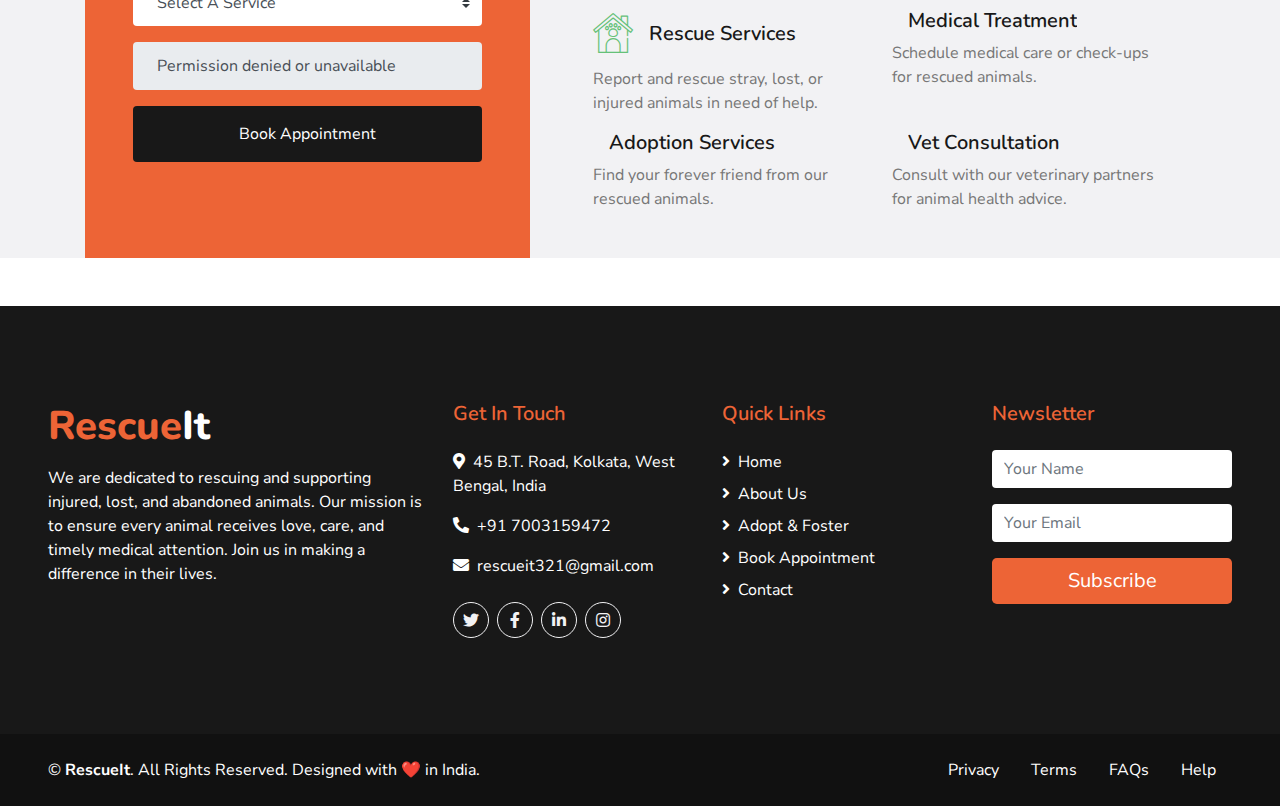
<file: service.html>
<!DOCTYPE html>
<html lang="en">

<head>
    <meta charset="utf-8">
    <title>RescueIt-An Animal Rescue Center</title>
    <meta content="width=device-width, initial-scale=1.0" name="viewport">

    <!-- Favicon -->
    <link href="img/favicon.ico" rel="icon">

    <!-- Google Web Fonts -->
    <link href="https://fonts.googleapis.com/css2?family=Nunito+Sans&family=Nunito:wght@600;700;800&display=swap" rel="stylesheet"> 

    <!-- Font Awesome -->
    <link href="https://cdnjs.cloudflare.com/ajax/libs/font-awesome/5.10.0/css/all.min.css" rel="stylesheet">

    <!-- Flaticon Font -->
    <link href="lib/flaticon/font/flaticon.css" rel="stylesheet">

    <!-- Libraries Stylesheet -->
    <link href="lib/owlcarousel/assets/owl.carousel.min.css" rel="stylesheet">
    <link href="lib/tempusdominus/css/tempusdominus-bootstrap-4.min.css" rel="stylesheet" />

    <!-- Customized Bootstrap Stylesheet -->
    <link href="css/style.css" rel="stylesheet">
</head>

<body>
    <!-- Topbar Start -->
    <div class="container-fluid">
        <div class="row bg-secondary py-2 px-lg-5">
            <div class="col-lg-6 text-center text-lg-left mb-2 mb-lg-0">
                <div class="d-inline-flex align-items-center">
                    <a class="text-white pr-3" href="">FAQs</a>
                    <span class="text-white">|</span>
                    <a class="text-white px-3" href="">Help</a>
                    <span class="text-white">|</span>
                    <a class="text-white pl-3" href="">Support</a>
                </div>
            </div>
            <div class="col-lg-6 text-center text-lg-right">
                <div class="d-inline-flex align-items-center">
                    <a class="text-white px-3" href="">
                        <i class="fab fa-facebook-f"></i>
                    </a>
                    <a class="text-white px-3" href="">
                        <i class="fab fa-twitter"></i>
                    </a>
                    <a class="text-white px-3" href="">
                        <i class="fab fa-linkedin-in"></i>
                    </a>
                    <a class="text-white px-3" href="">
                        <i class="fab fa-instagram"></i>
                    </a>
                    <a class="text-white pl-3" href="">
                        <i class="fab fa-youtube"></i>
                    </a>
                </div>
            </div>
        </div>
        <div class="row py-3 px-lg-5">
            <div class="col-lg-4">
                <a href="" class="navbar-brand d-none d-lg-block">
                    <h1 class="m-0 display-5 text-capitalize"><span class="text-primary">Rescue</span>It</h1>
                </a>
            </div>
            <div class="col-lg-8 text-center text-lg-right">
                <div class="d-inline-flex align-items-center">
                    <div class="d-inline-flex flex-column text-center pr-3 border-right">
                        <h6>Opening Hours</h6>
                        <p class="m-0">8.00AM - 9.00PM</p>
                    </div>
                    <div class="d-inline-flex flex-column text-center px-3 border-right">
                        <h6>Email Us</h6>
                        <p class="m-0">rescueit321@gmail.com</p>
                    </div>
                    <div class="d-inline-flex flex-column text-center pl-3">
                        <h6>Call Us</h6>
                        <p class="m-0">+91 7003159472</p>
                    </div>
                </div>
            </div>
        </div>
    </div>
    <!-- Topbar End -->


    <!-- Navbar Start -->
    <div class="container-fluid p-0">
        <nav class="navbar navbar-expand-lg bg-dark navbar-dark py-3 py-lg-0 px-lg-5">
            <a href="" class="navbar-brand d-block d-lg-none">
                <h1 class="m-0 display-5 text-capitalize font-italic text-white"><span class="text-primary">Rescue</span>It</h1>
            </a>
            <button type="button" class="navbar-toggler" data-toggle="collapse" data-target="#navbarCollapse">
                <span class="navbar-toggler-icon"></span>
            </button>
            <div class="collapse navbar-collapse justify-content-between px-3" id="navbarCollapse">
                <div class="navbar-nav mr-auto py-0">
                    <a href="index.html" class="nav-item nav-link ">Home</a>
                    <a href="about.html" class="nav-item nav-link">About</a>
                    <a href="service.html" class="nav-item nav-link active">Service</a>
                    <a href="donation.html" class="nav-item nav-link">Donation</a>
                    <a href="gallery.html" class="nav-item nav-link ">Adopt Now!</a>
                    </div>
                    <a href="contact.html" class="nav-item nav-link">Contact</a>
                </div>
            </div>
        </nav>
    </div>
    <!-- Navbar End -->


    
<!-- Services Start -->
<div class="container-fluid bg-light pt-5">
    <div class="container py-5">
        <div class="d-flex flex-column text-center mb-5">
            <h4 class="text-secondary mb-3">Our Services</h4>
            <h1 class="display-4 m-0"><span class="text-primary">Premium</span> Pet Care & Welfare Services</h1>
            <p class="mt-3 text-muted">We offer compassionate services tailored for the safety, health, and happiness of every animal in our care.</p>
        </div>
        <div class="row pb-3">
            
            <!-- Service Card Template Start -->
            <div class="col-md-6 col-lg-4 mb-4">
                <div class="bg-white text-center p-4 h-100 shadow-sm rounded">
                    <h3 class="flaticon-house display-3 text-secondary mb-3"></h3>
                    <h4 class="mb-3">Pet Boarding</h4>
                    <p>We offer clean, secure, and climate-controlled boarding facilities...</p>
                    <div class="collapse-text" style="display: none;">
                        <p>Each pet receives individualized attention, daily playtime, and regular health checks. Services include feeding, walking, and 24/7 monitoring in a homely environment to ensure your pet feels safe and loved.</p>
                        <p><strong>Includes:</strong> Food, playtime, and 24/7 care.</p>
                        <p class="text-primary font-weight-bold">Suggested Donation: ₹70/day</p>
                    </div>
                    <button class="btn btn-sm btn-outline-primary toggle-btn" onclick="toggleReadMore(this)">Read More</button>
                </div>
            </div>
            <!-- Service Card Template End -->

            <!-- Repeat for each service -->
            <div class="col-md-6 col-lg-4 mb-4">
                <div class="bg-white text-center p-4 h-100 shadow-sm rounded">
                    <h3 class="flaticon-food display-3 text-secondary mb-3"></h3>
                    <h4 class="mb-3">Pet Feeding</h4>
                    <p>Our feeding service ensures high-quality, nutritious meals...</p>
                    <div class="collapse-text" style="display: none;">
                        <p>Meals are tailored to your pet’s age, breed, and health conditions. We also cater to diabetic, allergic, and elderly pets, with vet-approved diet plans and scheduled feeding routines.</p>
                        <p><strong>Special diets:</strong> Available on request.</p>
                        <p class="text-primary font-weight-bold">Suggested Donation: ₹30/meal</p>
                    </div>
                    <button class="btn btn-sm btn-outline-primary toggle-btn" onclick="toggleReadMore(this)">Read More</button>
                </div>
            </div>

            <!-- Grooming -->
            <div class="col-md-6 col-lg-4 mb-4">
                <div class="bg-white text-center p-4 h-100 shadow-sm rounded">
                    <h3 class="flaticon-grooming display-3 text-secondary mb-3"></h3>
                    <h4 class="mb-3">Pet Grooming</h4>
                    <p>Our grooming sessions keep pets clean, healthy, and stylish...</p>
                    <div class="collapse-text" style="display: none;">
                        <p>Includes bathing, nail trimming, hair brushing, coat cleaning, and ear care with pet-safe, hypoallergenic products handled by trained professionals.</p>
                        <p><strong>Frequency:</strong> Weekly or as needed.</p>
                        <p class="text-primary font-weight-bold">Suggested Donation: ₹40/session</p>
                    </div>
                    <button class="btn btn-sm btn-outline-primary toggle-btn" onclick="toggleReadMore(this)">Read More</button>
                </div>
            </div>

            <!-- Training -->
            <div class="col-md-6 col-lg-4 mb-4">
                <div class="bg-white text-center p-4 h-100 shadow-sm rounded">
                    <h3 class="flaticon-cat display-3 text-secondary mb-3"></h3>
                    <h4 class="mb-3">Animal Training</h4>
                    <p>We use positive reinforcement to train rescued and domestic pets...</p>
                    <div class="collapse-text" style="display: none;">
                        <p>Training covers obedience, socialization, behavior correction, and special needs support. All sessions are conducted by certified animal behaviorists.</p>
                        <p><strong>Sessions:</strong> Individual & group.</p>
                        <p class="text-primary font-weight-bold">Suggested Donation: ₹60/session</p>
                    </div>
                    <button class="btn btn-sm btn-outline-primary toggle-btn" onclick="toggleReadMore(this)">Read More</button>
                </div>
            </div>

            <!-- Exercise -->
            <div class="col-md-6 col-lg-4 mb-4">
                <div class="bg-white text-center p-4 h-100 shadow-sm rounded">
                    <h3 class="flaticon-dog display-3 text-secondary mb-3"></h3>
                    <h4 class="mb-3">Animal Exercise</h4>
                    <p>Exercise sessions to help rescued animals stay active and healthy...</p>
                    <div class="collapse-text" style="display: none;">
                        <p>We provide supervised walks, play therapy, and mobility exercises for rehabilitation and general wellness.</p>
                        <p><strong>Duration:</strong> 30–60 minutes/day.</p>
                        <p class="text-primary font-weight-bold">Suggested Donation: ₹35/session</p>
                    </div>
                    <button class="btn btn-sm btn-outline-primary toggle-btn" onclick="toggleReadMore(this)">Read More</button>
                </div>
            </div>

            <!-- Treatment -->
            <div class="col-md-6 col-lg-4 mb-4">
                <div class="bg-white text-center p-4 h-100 shadow-sm rounded">
                    <h3 class="flaticon-vaccine display-3 text-secondary mb-3"></h3>
                    <h4 class="mb-3">Animal Treatment</h4>
                    <p>Medical care including vaccinations, first aid, and emergency support...</p>
                    <div class="collapse-text" style="display: none;">
                        <p>We ensure rescued animals receive proper diagnosis, treatment, and post-care. Services include vaccinations, deworming, injury care, and illness management by licensed veterinarians.</p>
                        <p class="text-primary font-weight-bold">Suggested Donation: ₹100/treatment</p>
                    </div>
                    <button class="btn btn-sm btn-outline-primary toggle-btn" onclick="toggleReadMore(this)">Read More</button>
                </div>
            </div>
        </div>
    </div>
</div>

<!-- JavaScript to toggle read more -->
<script>
    function toggleReadMore(button) {
        const content = button.previousElementSibling;
        const isVisible = content.style.display === 'block';
        content.style.display = isVisible ? 'none' : 'block';
        button.textContent = isVisible ? 'Read More' : 'Show Less';
    }
</script>
<!-- Services End -->

<!-- Booking Start -->
<div class="container-fluid bg-light">
    <div class="container">
        <div class="row align-items-center">
            <div class="col-lg-5">
                <div class="bg-primary py-5 px-4 px-sm-5">
                    <form class="py-5" action="php/submit_appointment.php" method="POST">
                        <div class="form-group">
                            <input type="text" name="name" class="form-control border-0 p-4" placeholder="Your Name" required />
                        </div>
                        <div class="form-group">
                            <input type="email" name="email" class="form-control border-0 p-4" placeholder="Your Email" required />
                        </div>
                        <div class="form-group">
                            <div class="date" id="date" data-target-input="nearest">
                                <input type="text" name="date" class="form-control border-0 p-4 datetimepicker-input" placeholder="Appointment Date" data-target="#date" data-toggle="datetimepicker"/>
                            </div>
                        </div>
                        <div class="form-group">
                            <div class="time" id="time" data-target-input="nearest">
                                <input type="text" name="time" class="form-control border-0 p-4 datetimepicker-input" placeholder="Appointment Time" data-target="#time" data-toggle="datetimepicker"/>
                            </div>
                        </div>
                        <div class="form-group">
                            <select name="service" class="custom-select border-0 px-4" style="height: 47px;" required>
                                <option value="">Select A Service</option>
                                <option value="rescue">Animal Rescue Request</option>
                                <option value="treatment">Medical Treatment</option>
                                <option value="adoption">Adoption Inquiry</option>
                                <option value="consultation">Consult a Veterinarian</option>
                            </select>
                        </div>
                        <div class="form-group">
    <input type="text" id="location" name="location" class="form-control border-0 p-4" placeholder="Fetching your address..." readonly required />
</div>


                        <div>
                            <button class="btn btn-dark btn-block border-0 py-3" type="submit">Book Appointment</button>
                        </div>
                    </form>
                </div>
            </div>
            <div class="col-lg-7 py-5 py-lg-0 px-3 px-lg-5">
                <h4 class="text-secondary mb-3">Need Help or Want to Adopt?</h4>
                <h1 class="display-4 mb-4">Book an <span class="text-primary">Appointment</span> with Us</h1>
                <p>Whether you're looking to rescue an animal, schedule treatment, or adopt a furry friend, RescueIt is here to help. Book a session with our team today.</p>
                <div class="row py-2">
                    <div class="col-sm-6">
                        <div class="d-flex flex-column">
                            <div class="d-flex align-items-center mb-2">
                                <h1 class="flaticon-house font-weight-normal text-secondary m-0 mr-3"></h1>
                                <h5 class="text-truncate m-0">Rescue Services</h5>
                            </div>
                            <p>Report and rescue stray, lost, or injured animals in need of help.</p>
                        </div>
                    </div>
                    <div class="col-sm-6">
                        <div class="d-flex flex-column">
                            <div class="d-flex align-items-center mb-2">
                                <h1 class="flaticon-healthcare font-weight-normal text-secondary m-0 mr-3"></h1>
                                <h5 class="text-truncate m-0">Medical Treatment</h5>
                            </div>
                            <p>Schedule medical care or check-ups for rescued animals.</p>
                        </div>
                    </div>
                    <div class="col-sm-6">
                        <div class="d-flex flex-column">
                            <div class="d-flex align-items-center mb-2">
                                <h1 class="flaticon-pet font-weight-normal text-secondary m-0 mr-3"></h1>
                                <h5 class="text-truncate m-0">Adoption Services</h5>
                            </div>
                            <p class="m-0">Find your forever friend from our rescued animals.</p>
                        </div>
                    </div>
                    <div class="col-sm-6">
                        <div class="d-flex flex-column">
                            <div class="d-flex align-items-center mb-2">
                                <h1 class="flaticon-vet font-weight-normal text-secondary m-0 mr-3"></h1>
                                <h5 class="text-truncate m-0">Vet Consultation</h5>
                            </div>
                            <p class="m-0">Consult with our veterinary partners for animal health advice.</p>
                        </div>
                    </div>
                </div>
            </div>
        </div>
    </div>
</div>
<!-- Booking End -->
<script>
document.addEventListener("DOMContentLoaded", function () {
    if (navigator.geolocation) {
        navigator.geolocation.getCurrentPosition(
            function (position) {
                const lat = position.coords.latitude;
                const lng = position.coords.longitude;
                const geocodingUrl = `https://maps.googleapis.com/maps/api/geocode/json?latlng=${lat},${lng}&key=AIzaSyB5mqJyBYWdOHyGQtwpk1m8QzZrz2VTHtU`;

                fetch(geocodingUrl)
                    .then(response => response.json())
                    .then(data => {
                        const locationInput = document.getElementById("location");
                        if (data.status === "OK") {
                            const address = data.results[0].formatted_address;
                            locationInput.value = address;
                        } else {
                            locationInput.value = "Unable to fetch address";
                        }
                    })
                    .catch(error => {
                        console.error("Error with Geocoding API:", error);
                        document.getElementById("location").value = "Error fetching address";
                    });
            },
            function (error) {
                document.getElementById("location").value = "Permission denied or unavailable";
                console.error("Geolocation error:", error.message);
            }
        );
    } else {
        document.getElementById("location").value = "Geolocation not supported";
    }
});
</script>

<!-- Footer Start -->
<div class="container-fluid bg-dark text-white mt-5 py-5 px-sm-3 px-md-5">
    <div class="row pt-5">
        <div class="col-lg-4 col-md-12 mb-5">
            <h1 class="mb-3 display-5 text-capitalize text-white"><span class="text-primary">Rescue</span>It</h1>
            <p class="m-0">We are dedicated to rescuing and supporting injured, lost, and abandoned animals. Our mission is to ensure every animal receives love, care, and timely medical attention. Join us in making a difference in their lives.</p>
        </div>
        <div class="col-lg-8 col-md-12">
            <div class="row">
                <div class="col-md-4 mb-5">
                    <h5 class="text-primary mb-4">Get In Touch</h5>
                    <p><i class="fa fa-map-marker-alt mr-2"></i>45 B.T. Road, Kolkata, West Bengal, India</p>
                    <p><i class="fa fa-phone-alt mr-2"></i>+91 7003159472</p>
                    <p><i class="fa fa-envelope mr-2"></i>rescueit321@gmail.com</p>
                    <div class="d-flex justify-content-start mt-4">
                        <a class="btn btn-outline-light rounded-circle text-center mr-2 px-0" style="width: 36px; height: 36px;" href="#"><i class="fab fa-twitter"></i></a>
                        <a class="btn btn-outline-light rounded-circle text-center mr-2 px-0" style="width: 36px; height: 36px;" href="#"><i class="fab fa-facebook-f"></i></a>
                        <a class="btn btn-outline-light rounded-circle text-center mr-2 px-0" style="width: 36px; height: 36px;" href="#"><i class="fab fa-linkedin-in"></i></a>
                        <a class="btn btn-outline-light rounded-circle text-center mr-2 px-0" style="width: 36px; height: 36px;" href="#"><i class="fab fa-instagram"></i></a>
                    </div>
                </div>
                <div class="col-md-4 mb-5">
                    <h5 class="text-primary mb-4">Quick Links</h5>
                    <div class="d-flex flex-column justify-content-start">
                         <a class="text-white mb-2" href="index.html"><i class="fa fa-angle-right mr-2"></i>Home</a>
                        <a class="text-white mb-2" href="about.html"><i class="fa fa-angle-right mr-2"></i>About Us</a>
                        <a class="text-white mb-2" href="gallery.html"><i class="fa fa-angle-right mr-2"></i>Adopt & Foster</a>
                        <a class="text-white mb-2" href="service.html"><i class="fa fa-angle-right mr-2"></i>Book Appointment</a>
                        <a class="text-white" href="contact.html"><i class="fa fa-angle-right mr-2"></i>Contact</a>
                    </div>
                </div>
                <div class="col-md-4 mb-5">
                    <h5 class="text-primary mb-4">Newsletter</h5>
                    <form action="#">
                        <div class="form-group">
                            <input type="text" class="form-control border-0" placeholder="Your Name" required="required" />
                        </div>
                        <div class="form-group">
                            <input type="email" class="form-control border-0" placeholder="Your Email" required="required" />
                        </div>
                        <div>
                            <button class="btn btn-lg btn-primary btn-block border-0" type="submit">Subscribe</button>
                        </div>
                    </form>
                </div>
            </div>
        </div>
    </div>
</div>
<div class="container-fluid text-white py-4 px-sm-3 px-md-5" style="background: #111111;">
    <div class="row">
        <div class="col-md-6 text-center text-md-left mb-3 mb-md-0">
            <p class="m-0 text-white">
                &copy; <a class="text-white font-weight-bold" href="#">RescueIt</a>. All Rights Reserved. Designed with ❤️ in India.
            </p>
        </div>
        <div class="col-md-6 text-center text-md-right">
            <ul class="nav d-inline-flex">
                <li class="nav-item">
                    <a class="nav-link text-white py-0" href="#">Privacy</a>
                </li>
                <li class="nav-item">
                    <a class="nav-link text-white py-0" href="#">Terms</a>
                </li>
                <li class="nav-item">
                    <a class="nav-link text-white py-0" href="#">FAQs</a>
                </li>
                <li class="nav-item">
                    <a class="nav-link text-white py-0" href="#">Help</a>
                </li>
            </ul>
        </div>
    </div>
</div>
<!-- Footer End -->


    <!-- Back to Top -->
    <a href="#" class="btn btn-lg btn-primary back-to-top"><i class="fa fa-angle-double-up"></i></a>


    <!-- JavaScript Libraries -->
    <script src="https://code.jquery.com/jquery-3.4.1.min.js"></script>
    <script src="https://stackpath.bootstrapcdn.com/bootstrap/4.4.1/js/bootstrap.bundle.min.js"></script>
    <script src="lib/easing/easing.min.js"></script>
    <script src="lib/owlcarousel/owl.carousel.min.js"></script>
    <script src="lib/tempusdominus/js/moment.min.js"></script>
    <script src="lib/tempusdominus/js/moment-timezone.min.js"></script>
    <script src="lib/tempusdominus/js/tempusdominus-bootstrap-4.min.js"></script>

    <!-- Contact Javascript File -->
    <script src="mail/jqBootstrapValidation.min.js"></script>
    <script src="mail/contact.js"></script>

    <!-- Template Javascript -->
    <script src="js/main.js"></script>
</body>

</html>
</file>
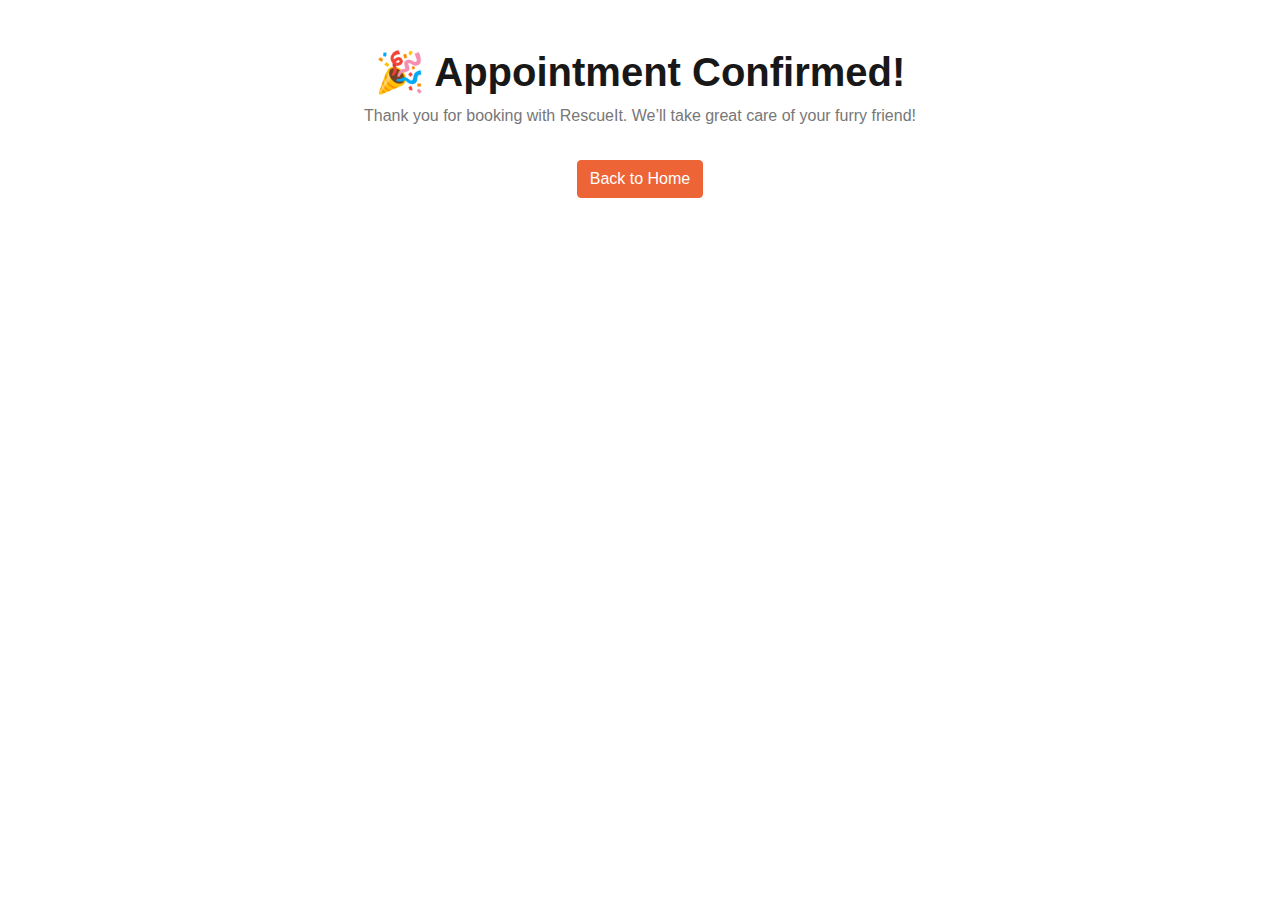
<file: thankyou.html>
<!-- thank_you.html -->
<!DOCTYPE html>
<html lang="en">
<head>
    <meta charset="UTF-8">
    <title>Appointment Confirmed</title>
    <link rel="stylesheet" href="css/style.css">
</head>
<body>
    <div class="container text-center py-5">
        <h1>🎉 Appointment Confirmed!</h1>
        <p>Thank you for booking with RescueIt. We’ll take great care of your furry friend!</p>
        <a href="index.html" class="btn btn-primary mt-3">Back to Home</a>
    </div>
</body>
</html>
</file>
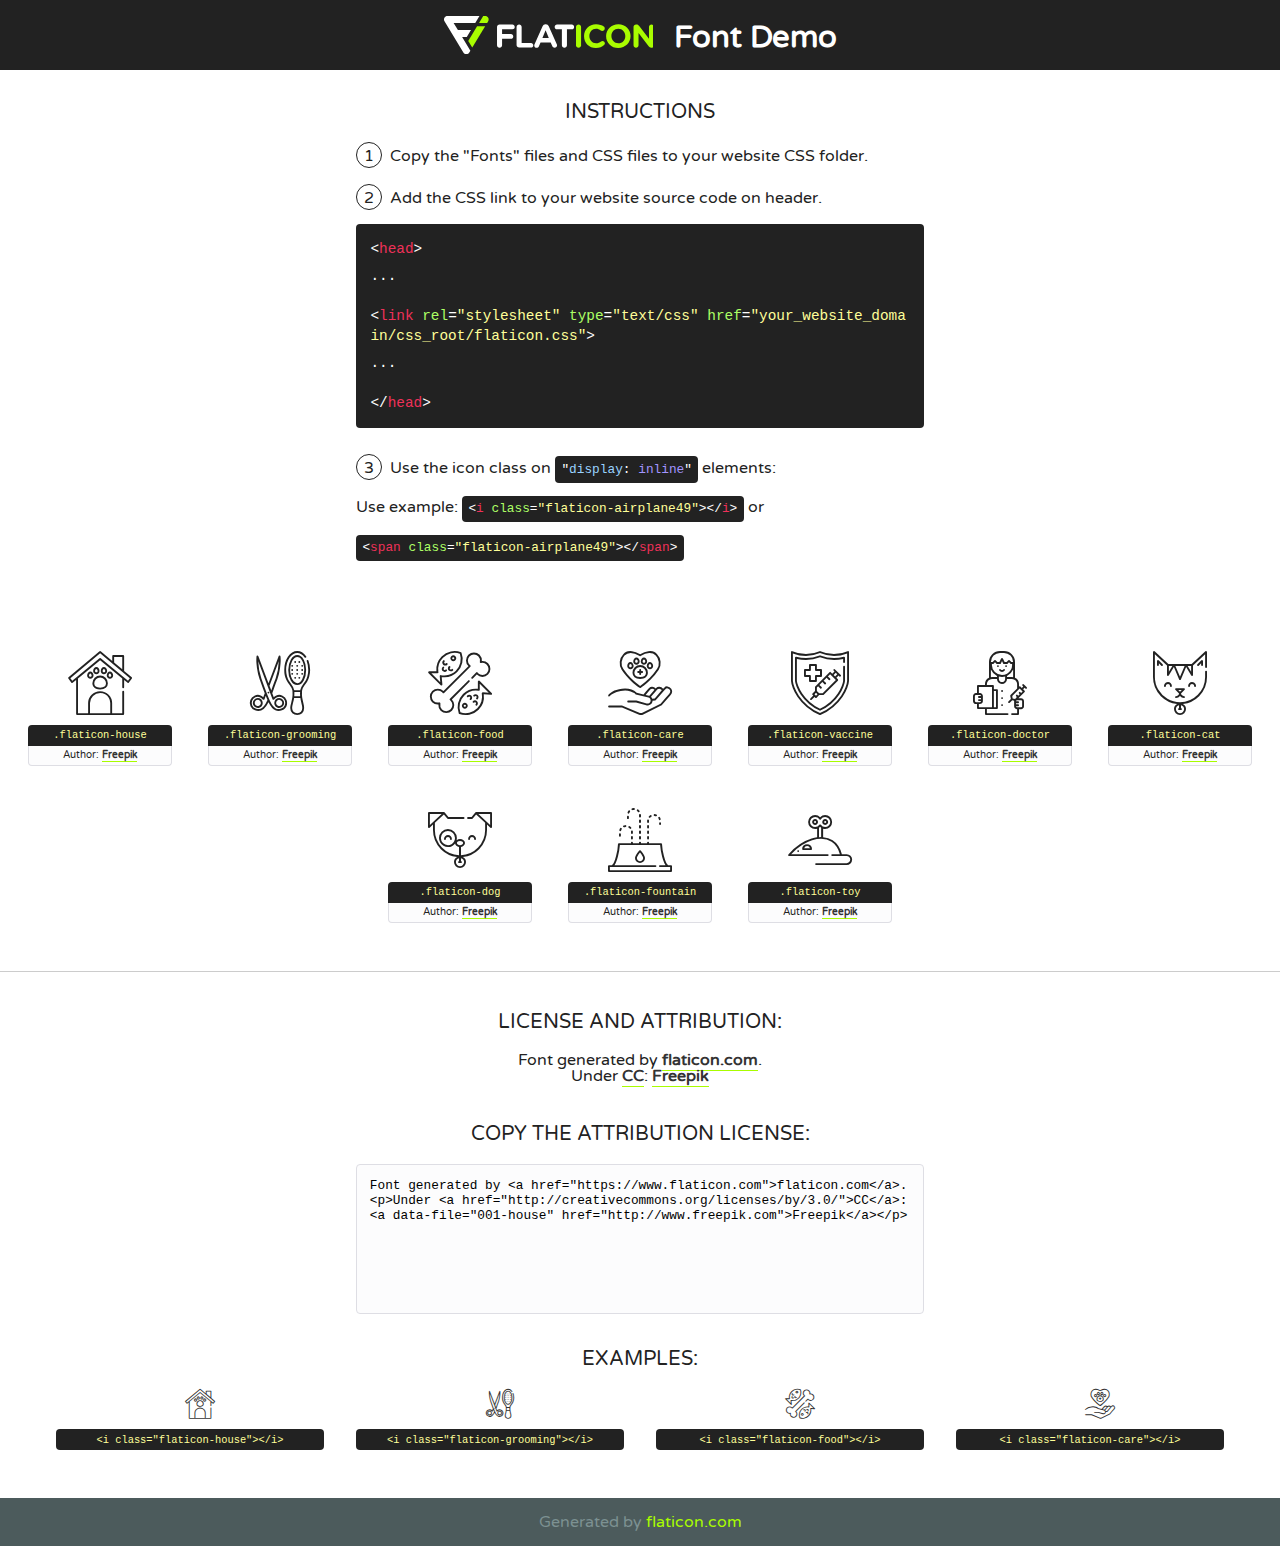
<file: lib/flaticon/font/flaticon.html>
<!DOCTYPE html>
<!--
  Flaticon icon font: Flaticon
  Creation date: 06/11/2020 05:08
-->
<html>
<!DOCTYPE html>
<html>

<head>
    <title>Flaticon WebFont</title>
    <link href="http://fonts.googleapis.com/css?family=Varela+Round" rel="stylesheet" type="text/css" />
    <link rel="stylesheet" type="text/css" href="flaticon.css">
    <meta charset="UTF-8">
    <style>
    html, body, div, span, applet, object, iframe,
    h1, h2, h3, h4, h5, h6, p, blockquote, pre,
    a, abbr, acronym, address, big, cite, code,
    del, dfn, em, img, ins, kbd, q, s, samp,
    small, strike, strong, sub, sup, tt, var,
    b, u, i, center,
    dl, dt, dd, ol, ul, li,
    fieldset, form, label, legend,
    table, caption, tbody, tfoot, thead, tr, th, td,
    article, aside, canvas, details, embed, 
    figure, figcaption, footer, header, hgroup, 
    menu, nav, output, ruby, section, summary,
    time, mark, audio, video {
        margin: 0;
        padding: 0;
        border: 0;
        font-size: 100%;
        font: inherit;
        vertical-align: baseline;
    }
    /* HTML5 display-role reset for older browsers */
    article, aside, details, figcaption, figure, 
    footer, header, hgroup, menu, nav, section {
        display: block;
    }
    body {
        line-height: 1;
    }
    ol, ul {
        list-style: none;
    }
    blockquote, q {
        quotes: none;
    }
    blockquote:before, blockquote:after,
    q:before, q:after {
        content: '';
        content: none;
    }
    table {
        border-collapse: collapse;
        border-spacing: 0;
    }
    body {
        font-family: 'Varela Round', Helvetica, Arial, sans-serif;
        font-size: 16px;
        color: #222;
    }
    a {
        color: #333;
        border-bottom: 1px solid #a9fd00;
        font-weight: bold;
        text-decoration: none;
    }
    * {
        -moz-box-sizing: border-box;
        -webkit-box-sizing: border-box;
        box-sizing: border-box;
        margin: 0;
        padding: 0;
    }
    [class^="flaticon-"]:before, [class*=" flaticon-"]:before, [class^="flaticon-"]:after, [class*=" flaticon-"]:after {
        font-family: Flaticon;
        font-size: 30px;
        font-style: normal;
        margin-left: 20px;
        color: #333;
    }
    .wrapper {
        max-width: 600px;
        margin: auto;
        padding: 0 1em;
    }
    .title {
        font-size: 1.25em;
        text-align: center;
        margin-bottom: 1em;
        text-transform: uppercase;
    }
    header {
        text-align: center;
        background-color: #222;
        color: #fff;
        padding: 1em;
    }
    header .logo {
        width: 210px;
        height: 38px;
        display: inline-block;
        vertical-align: middle;
        margin-right: 1em;
        border: none;
    }
    header strong {
        font-size: 1.95em;
        font-weight: bold;
        vertical-align: middle;
        margin-top: 5px;
        display: inline-block;
    }
    .demo {
        margin: 2em auto;
        line-height: 1.25em;
    }
    .demo ul li {
        margin-bottom: 1em;
    }
    .demo ul li .num {
        color: #222;
        border-radius: 20px;
        display: inline-block;
        width: 26px;
        padding: 3px;
        height: 26px;
        text-align: center;
        margin-right: 0.5em;
        border: 1px solid #222;
    }
    .demo ul li code {
        background-color: #222;
        border-radius: 4px;
        padding: 0.25em 0.5em;
        display: inline-block;
        color: #fff;
        font-family: Consolas,Monaco,Lucida Console,Liberation Mono,DejaVu Sans Mono,Bitstream Vera Sans Mono,Courier New, monospace;
        font-weight: lighter;
        margin-top: 1em;
        font-size: 0.8em;
        word-break: break-all;
    }
    .demo ul li code.big {
        padding: 1em;
        font-size: 0.9em;
    }
    .demo ul li code .red {
        color: #EF3159;
    }
    .demo ul li code .green {
        color: #ACFF65;
    }
    .demo ul li code .yellow {
        color: #FFFF99;
    }
    .demo ul li code .blue {
        color: #99D3FF;
    }
    .demo ul li code .purple {
        color: #A295FF;
    }
    .demo ul li code .dots {
        margin-top: 0.5em;
        display: block;
    }
    #glyphs {
        border-bottom: 1px solid #ccc;
        padding: 2em 0;
        text-align: center;
    }
    .glyph {
        display: inline-block;
        width: 9em;
        margin: 1em;
        text-align: center;
        vertical-align: top;
        background: #FFF;
    }
    .glyph .glyph-icon {
        padding: 10px;
        display: block;
        font-family:"Flaticon";
        font-size: 64px;
        line-height: 1;
    }
    .glyph .glyph-icon:before {
        font-size: 64px;
        color: #222;
        margin-left: 0;
    }
    .class-name {
        font-size: 0.65em;
        background-color: #222;
        color: #fff;
        border-radius: 4px 4px 0 0;
        padding: 0.5em;
        color: #FFFF99;
        font-family: Consolas,Monaco,Lucida Console,Liberation Mono,DejaVu Sans Mono,Bitstream Vera Sans Mono,Courier New, monospace;
    }
    .author-name {
        font-size: 0.6em;
        background-color: #fcfcfd;
        border: 1px solid #DEDEE4;
        border-top: 0;
        border-radius: 0 0 4px 4px;
        padding: 0.5em;
    }
    .class-name:last-child {
        font-size: 10px;
        color:#888;
    }
    .class-name:last-child a {
        font-size: 10px;
        color:#555;
    }
    .class-name:last-child a:hover {
        color:#a9fd00;
    }
    .glyph > input {
        display: block;
        width: 100px;
        margin: 5px auto;
        text-align: center;
        font-size: 12px;
        cursor: text;
    }
    .glyph > input.icon-input {
        font-family:"Flaticon";
        font-size: 16px;
        margin-bottom: 10px;
    }
    .attribution .title {
        margin-top: 2em;
    }
    .attribution textarea {
        background-color: #fcfcfd;
        padding: 1em;
        border: none;
        box-shadow: none;
        border: 1px solid #DEDEE4;
        border-radius: 4px;
        resize: none;
        width: 100%;
        height: 150px;
        font-size: 0.8em;
        font-family: Consolas,Monaco,Lucida Console,Liberation Mono,DejaVu Sans Mono,Bitstream Vera Sans Mono,Courier New, monospace;
        -webkit-appearance: none;
    }
    .iconsuse {
        margin: 2em auto;
        text-align: center;
        max-width: 1200px;
    }
    .iconsuse:after {
        content: '';
        display: table;
        clear: both;
    }
    .iconsuse .image {
        float: left;
        width: 25%;
        padding: 0 1em;
    }
    .iconsuse .image p {
        margin-bottom: 1em;
    }
    .iconsuse .image span {
        display: block;
        font-size: 0.65em;
        background-color: #222;
        color: #fff;
        border-radius: 4px;
        padding: 0.5em;
        color: #FFFF99;
        margin-top: 1em;
        font-family: Consolas,Monaco,Lucida Console,Liberation Mono,DejaVu Sans Mono,Bitstream Vera Sans Mono,Courier New, monospace;
    }
    #footer {
        text-align: center;
        background-color: #4C5B5C;
        color: #7c9192;
        padding: 1em;
    }
    #footer a {
        border: none;
        color: #a9fd00;
        font-weight: normal;
    }
    @media (max-width: 960px) {
        .iconsuse .image {
            width: 50%;
        }
    }
    @media (max-width: 560px) {
        .iconsuse .image {
            width: 100%;
        }
    }
    </style>
</head>

<body class="characters-off">

    <header>
        <a href="https://www.flaticon.com" target="_blank" class="logo">
            <svg version="1.1" xmlns="http://www.w3.org/2000/svg" xmlns:xlink="http://www.w3.org/1999/xlink" xmlns:a="http://ns.adobe.com/AdobeSVGViewerExtensions/3.0/" viewBox="0 0 560.875 102.036" enable-background="new 0 0 560.875 102.036" xml:space="preserve">
                <defs>
                </defs>
                <g>
                    <g class="letters">
                        <path fill="#ffffff" d="M141.596,29.675c0-3.777,2.985-6.767,6.764-6.767h34.438c3.426,0,6.15,2.728,6.15,6.15
                        c0,3.43-2.724,6.149-6.15,6.149h-27.674v13.091h23.719c3.429,0,6.151,2.724,6.151,6.15c0,3.43-2.723,6.149-6.151,6.149h-23.719
                        v17.574c0,3.773-2.986,6.761-6.764,6.761c-3.779,0-6.764-2.989-6.764-6.761V29.675z"></path>
                        <path fill="#ffffff" d="M193.844,29.149c0-3.781,2.985-6.767,6.764-6.767c3.776,0,6.763,2.985,6.763,6.767v42.957h25.039
                        c3.426,0,6.149,2.726,6.149,6.153c0,3.425-2.723,6.15-6.149,6.15h-31.802c-3.779,0-6.764-2.986-6.764-6.768V29.149z"></path>
                        <path fill="#ffffff" d="M241.891,75.71l21.438-48.407c1.492-3.341,4.215-5.357,7.906-5.357h0.792
                        c3.686,0,6.323,2.017,7.815,5.357l21.439,48.407c0.436,0.967,0.701,1.845,0.701,2.723c0,3.602-2.809,6.501-6.414,6.501
                        c-3.161,0-5.269-1.845-6.499-4.655l-4.132-9.661h-27.059l-4.301,10.102c-1.144,2.631-3.426,4.214-6.237,4.214
                        c-3.517,0-6.24-2.81-6.24-6.325C241.1,77.64,241.451,76.677,241.891,75.71z M279.932,58.666l-8.521-20.297l-8.526,20.297H279.932
                        z"></path>
                        <path fill="#ffffff" d="M314.864,35.387H301.86c-3.429,0-6.239-2.813-6.239-6.238c0-3.429,2.811-6.24,6.239-6.24h39.533
                        c3.426,0,6.237,2.811,6.237,6.24c0,3.425-2.811,6.238-6.237,6.238h-13.001v42.785c0,3.773-2.99,6.761-6.764,6.761
                        c-3.779,0-6.764-2.989-6.764-6.761V35.387z"></path>
                        <path fill="#A9FD00" d="M352.615,29.149c0-3.781,2.985-6.767,6.767-6.767c3.774,0,6.761,2.985,6.761,6.767v49.024
                        c0,3.773-2.987,6.761-6.761,6.761c-3.781,0-6.767-2.989-6.767-6.761V29.149z"></path>
                        <path fill="#A9FD00" d="M374.132,53.836v-0.179c0-17.481,13.178-31.801,32.065-31.801c9.22,0,15.459,2.458,20.557,6.238
                        c1.402,1.054,2.637,2.985,2.637,5.357c0,3.692-2.985,6.59-6.681,6.59c-1.845,0-3.071-0.702-4.044-1.319
                        c-3.776-2.813-7.729-4.393-12.562-4.393c-10.364,0-17.831,8.611-17.831,19.154v0.173c0,10.542,7.291,19.329,17.831,19.329
                        c5.715,0,9.492-1.756,13.359-4.834c1.049-0.874,2.458-1.491,4.039-1.491c3.429,0,6.325,2.813,6.325,6.236
                        c0,2.106-1.056,3.78-2.282,4.834c-5.539,4.834-12.036,7.733-21.878,7.733C387.572,85.464,374.132,71.493,374.132,53.836z"></path>
                        <path fill="#A9FD00" d="M433.009,53.836v-0.179c0-17.481,13.79-31.801,32.766-31.801c18.981,0,32.592,14.143,32.592,31.628v0.173
                        c0,17.483-13.785,31.807-32.769,31.807C446.625,85.464,433.009,71.32,433.009,53.836z M484.224,53.836v-0.179
                        c0-10.539-7.725-19.326-18.626-19.326c-10.893,0-18.449,8.611-18.449,19.154v0.173c0,10.542,7.73,19.329,18.626,19.329
                        C476.676,72.986,484.224,64.378,484.224,53.836z"></path>
                        <path fill="#A9FD00" d="M506.233,29.321c0-3.774,2.99-6.763,6.767-6.763h1.401c3.252,0,5.183,1.583,7.029,3.953l26.093,34.265
                        V29.059c0-3.692,2.99-6.677,6.681-6.677c3.683,0,6.671,2.985,6.671,6.677v48.934c0,3.78-2.987,6.765-6.764,6.765h-0.436
                        c-3.257,0-5.188-1.581-7.034-3.953l-27.056-35.492v32.944c0,3.687-2.985,6.676-6.678,6.676c-3.683,0-6.673-2.989-6.673-6.676
                        V29.321z"></path>
                    </g>
                    <g class="insignia">
                        <path fill="#ffffff" d="M48.372,56.137h12.517l11.156-18.537H37.186L25.688,18.539h57.825L94.668,0H9.271
                        C5.925,0,2.842,1.801,1.198,4.716c-1.644,2.907-1.593,6.482,0.134,9.343l50.38,83.501c1.678,2.781,4.689,4.476,7.938,4.476
                        c3.246,0,6.257-1.695,7.935-4.476l2.898-4.804L48.372,56.137z"></path>
                        <g class="i">
                            <path fill="#A9FD00" d="M93.575,18.539h0.031v0.004l21.652,0.004l2.705-4.488c1.727-2.861,1.778-6.436,0.133-9.343
                            C116.454,1.801,113.371,0,110.026,0h-5.294L93.575,18.539z"></path>
                            <polygon fill="#A9FD00" points="88.291,27.356 64.725,66.486 75.519,84.404 109.942,27.356"></polygon>
                        </g>
                    </g>
                </g>
            </svg>
        </a>
        <strong>Font Demo</strong>
    </header>


    <section class="demo wrapper">

        <p class="title">Instructions</p>

        <ul>
            <li>
                <span class="num">1</span>Copy the "Fonts" files and CSS files to your website CSS folder.
            </li>
            <li>
                <span class="num">2</span>Add the CSS link to your website source code on header.
                <code class="big">
                    &lt;<span class="red">head</span>&gt;
                    <br/><span class="dots">...</span>
                    <br/>&lt;<span class="red">link</span> <span class="green">rel</span>=<span class="yellow">"stylesheet"</span> <span class="green">type</span>=<span class="yellow">"text/css"</span> <span class="green">href</span>=<span class="yellow">"your_website_domain/css_root/flaticon.css"</span>&gt;
                    <br/><span class="dots">...</span>
                    <br/>&lt;/<span class="red">head</span>&gt;
                </code>
            </li>

            <li>
                <p>
                    <span class="num">3</span>Use the icon class on <code>"<span class="blue">display</span>:<span class="purple"> inline</span>"</code> elements:
                    <br />
                    Use example: <code>&lt;<span class="red">i</span> <span class="green">class</span>=<span class="yellow">&quot;flaticon-airplane49&quot;</span>&gt;&lt;/<span class="red">i</span>&gt;</code> or <code>&lt;<span class="red">span</span> <span class="green">class</span>=<span class="yellow">&quot;flaticon-airplane49&quot;</span>&gt;&lt;/<span class="red">span</span>&gt;</code>
            </li>
        </ul>

    </section>




   <section id="glyphs">          
    
      
        <div class="glyph"><div class="glyph-icon flaticon-house"></div>
            <div class="class-name">.flaticon-house</div>
            <div class="author-name">Author: <a data-file="001-house" href="http://www.freepik.com">Freepik</a> </div> 
        </div>        
        
        <div class="glyph"><div class="glyph-icon flaticon-grooming"></div>
            <div class="class-name">.flaticon-grooming</div>
            <div class="author-name">Author: <a data-file="002-grooming" href="http://www.freepik.com">Freepik</a> </div> 
        </div>        
        
        <div class="glyph"><div class="glyph-icon flaticon-food"></div>
            <div class="class-name">.flaticon-food</div>
            <div class="author-name">Author: <a data-file="003-food" href="http://www.freepik.com">Freepik</a> </div> 
        </div>        
        
        <div class="glyph"><div class="glyph-icon flaticon-care"></div>
            <div class="class-name">.flaticon-care</div>
            <div class="author-name">Author: <a data-file="004-care" href="http://www.freepik.com">Freepik</a> </div> 
        </div>        
        
        <div class="glyph"><div class="glyph-icon flaticon-vaccine"></div>
            <div class="class-name">.flaticon-vaccine</div>
            <div class="author-name">Author: <a data-file="005-vaccine" href="http://www.freepik.com">Freepik</a> </div> 
        </div>        
        
        <div class="glyph"><div class="glyph-icon flaticon-doctor"></div>
            <div class="class-name">.flaticon-doctor</div>
            <div class="author-name">Author: <a data-file="006-doctor" href="http://www.freepik.com">Freepik</a> </div> 
        </div>        
        
        <div class="glyph"><div class="glyph-icon flaticon-cat"></div>
            <div class="class-name">.flaticon-cat</div>
            <div class="author-name">Author: <a data-file="007-cat" href="http://www.freepik.com">Freepik</a> </div> 
        </div>        
        
        <div class="glyph"><div class="glyph-icon flaticon-dog"></div>
            <div class="class-name">.flaticon-dog</div>
            <div class="author-name">Author: <a data-file="008-dog" href="http://www.freepik.com">Freepik</a> </div> 
        </div>        
        
        <div class="glyph"><div class="glyph-icon flaticon-fountain"></div>
            <div class="class-name">.flaticon-fountain</div>
            <div class="author-name">Author: <a data-file="009-fountain" href="http://www.freepik.com">Freepik</a> </div> 
        </div>        
        
        <div class="glyph"><div class="glyph-icon flaticon-toy"></div>
            <div class="class-name">.flaticon-toy</div>
            <div class="author-name">Author: <a data-file="010-toy" href="http://www.freepik.com">Freepik</a> </div> 
        </div>        
        

    </section>



    <section class="attribution wrapper"   style="text-align:center;">

      <div class="title">License and attribution:</div><div class="attrDiv">Font generated by <a href="https://www.flaticon.com">flaticon.com</a>. <div><p>Under <a href="http://creativecommons.org/licenses/by/3.0/">CC</a>: <a data-file="001-house" href="http://www.freepik.com">Freepik</a></p>  </div>
      </div>
      <div class="title">Copy the Attribution License:</div>

    <textarea onclick="this.focus();this.select();">Font generated by &lt;a href=&quot;https://www.flaticon.com&quot;&gt;flaticon.com&lt;/a&gt;. <p>Under <a href="http://creativecommons.org/licenses/by/3.0/">CC</a>: <a data-file="001-house" href="http://www.freepik.com">Freepik</a></p>  
     </textarea>

    </section>

    <section class="iconsuse">

          <div class="title">Examples:</div>            
             
            <div class="image">
                <p>
                    <i class="glyph-icon flaticon-house"></i> 
                    <span>&lt;i class=&quot;flaticon-house&quot;&gt;&lt;/i&gt;</span>
                </p>
            </div>
            
            <div class="image">
                <p>
                    <i class="glyph-icon flaticon-grooming"></i> 
                    <span>&lt;i class=&quot;flaticon-grooming&quot;&gt;&lt;/i&gt;</span>
                </p>
            </div>
            
            <div class="image">
                <p>
                    <i class="glyph-icon flaticon-food"></i> 
                    <span>&lt;i class=&quot;flaticon-food&quot;&gt;&lt;/i&gt;</span>
                </p>
            </div>
            
            <div class="image">
                <p>
                    <i class="glyph-icon flaticon-care"></i> 
                    <span>&lt;i class=&quot;flaticon-care&quot;&gt;&lt;/i&gt;</span>
                </p>
            </div>
                       
        </div>
                            
    </section>

<div id="footer">
    <div>Generated by <a href="https://www.flaticon.com">flaticon.com</a>
    </div>
</div>



</body>
</html>
</file>
<file: lib/flaticon/font/flaticon.css>
/*
  	Flaticon icon font: Flaticon
  	Creation date: 06/11/2020 05:08
  	*/

@font-face {
  font-family: "Flaticon";
  src: url("./Flaticon.eot");
  src: url("./Flaticon.eot?#iefix") format("embedded-opentype"),
       url("./Flaticon.woff2") format("woff2"),
       url("./Flaticon.woff") format("woff"),
       url("./Flaticon.ttf") format("truetype"),
       url("./Flaticon.svg#Flaticon") format("svg");
  font-weight: normal;
  font-style: normal;
}

@media screen and (-webkit-min-device-pixel-ratio:0) {
  @font-face {
    font-family: "Flaticon";
    src: url("./Flaticon.svg#Flaticon") format("svg");
  }
}

[class^="flaticon-"]:before, [class*=" flaticon-"]:before,
[class^="flaticon-"]:after, [class*=" flaticon-"]:after {   
  font-family: Flaticon;
        font-size: 20px;
font-style: normal;
margin-left: 20px;
}

.flaticon-house:before { content: "\f100"; }
.flaticon-grooming:before { content: "\f101"; }
.flaticon-food:before { content: "\f102"; }
.flaticon-care:before { content: "\f103"; }
.flaticon-vaccine:before { content: "\f104"; }
.flaticon-doctor:before { content: "\f105"; }
.flaticon-cat:before { content: "\f106"; }
.flaticon-dog:before { content: "\f107"; }
.flaticon-fountain:before { content: "\f108"; }
.flaticon-toy:before { content: "\f109"; }
</file>
<file: css/style.css>
:root {
  --blue: #007bff;
  --indigo: #6610f2;
  --purple: #6f42c1;
  --pink: #e83e8c;
  --red: #dc3545;
  --orange: #fd7e14;
  --yellow: #ffc107;
  --green: #28a745;
  --teal: #20c997;
  --cyan: #17a2b8;
  --white: #fff;
  --gray: #6c757d;
  --gray-dark: #343a40;
  --primary: #ED6436;
  --secondary: #65C178;
  --success: #28a745;
  --info: #17a2b8;
  --warning: #ffc107;
  --danger: #dc3545;
  --light: #F2F2F4;
  --dark: #181818;
  --breakpoint-xs: 0;
  --breakpoint-sm: 576px;
  --breakpoint-md: 768px;
  --breakpoint-lg: 992px;
  --breakpoint-xl: 1200px;
  --font-family-sans-serif: "Nunito Sans", sans-serif;
  --font-family-monospace: SFMono-Regular, Menlo, Monaco, Consolas, "Liberation Mono", "Courier New", monospace;
}

*,
*::before,
*::after {
  box-sizing: border-box;
}
.pswp__caption {
    font-size: 1.1rem;
    text-align: center;
    padding: 15px;
  }


html {
  font-family: sans-serif;
  line-height: 1.15;
  -webkit-text-size-adjust: 100%;
  -webkit-tap-highlight-color: rgba(0, 0, 0, 0);
}

article, aside, figcaption, figure, footer, header, hgroup, main, nav, section {
  display: block;
}

body {
  margin: 0;
  font-family: "Nunito Sans", sans-serif;
  font-size: 1rem;
  font-weight: 400;
  line-height: 1.5;
  color: #777777;
  text-align: left;
  background-color: #fff;
}

[tabindex="-1"]:focus:not(:focus-visible) {
  outline: 0 !important;
}

hr {
  box-sizing: content-box;
  height: 0;
  overflow: visible;
}

h1, h2, h3, h4, h5, h6 {
  margin-top: 0;
  margin-bottom: 0.5rem;
}

p {
  margin-top: 0;
  margin-bottom: 1rem;
}

abbr[title],
abbr[data-original-title] {
  text-decoration: underline;
  text-decoration: underline dotted;
  cursor: help;
  border-bottom: 0;
  text-decoration-skip-ink: none;
}

address {
  margin-bottom: 1rem;
  font-style: normal;
  line-height: inherit;
}

ol,
ul,
dl {
  margin-top: 0;
  margin-bottom: 1rem;
}

ol ol,
ul ul,
ol ul,
ul ol {
  margin-bottom: 0;
}

dt {
  font-weight: 700;
}

dd {
  margin-bottom: .5rem;
  margin-left: 0;
}

blockquote {
  margin: 0 0 1rem;
}

b,
strong {
  font-weight: bolder;
}

small {
  font-size: 80%;
}

sub,
sup {
  position: relative;
  font-size: 75%;
  line-height: 0;
  vertical-align: baseline;
}

sub {
  bottom: -.25em;
}

sup {
  top: -.5em;
}

a {
  color: #ED6436;
  text-decoration: none;
  background-color: transparent;
}

a:hover {
  color: #c53f12;
  text-decoration: underline;
}

a:not([href]):not([class]) {
  color: inherit;
  text-decoration: none;
}

a:not([href]):not([class]):hover {
  color: inherit;
  text-decoration: none;
}

pre,
code,
kbd,
samp {
  font-family: SFMono-Regular, Menlo, Monaco, Consolas, "Liberation Mono", "Courier New", monospace;
  font-size: 1em;
}

pre {
  margin-top: 0;
  margin-bottom: 1rem;
  overflow: auto;
  -ms-overflow-style: scrollbar;
}

figure {
  margin: 0 0 1rem;
}

img {
  vertical-align: middle;
  border-style: none;
}

svg {
  overflow: hidden;
  vertical-align: middle;
}

table {
  border-collapse: collapse;
}

caption {
  padding-top: 0.75rem;
  padding-bottom: 0.75rem;
  color: #6c757d;
  text-align: left;
  caption-side: bottom;
}

th {
  text-align: inherit;
  text-align: -webkit-match-parent;
}

label {
  display: inline-block;
  margin-bottom: 0.5rem;
}

button {
  border-radius: 0;
}

button:focus {
  outline: 1px dotted;
  outline: 5px auto -webkit-focus-ring-color;
}

input,
button,
select,
optgroup,
textarea {
  margin: 0;
  font-family: inherit;
  font-size: inherit;
  line-height: inherit;
}

button,
input {
  overflow: visible;
}

button,
select {
  text-transform: none;
}

[role="button"] {
  cursor: pointer;
}

select {
  word-wrap: normal;
}

button,
[type="button"],
[type="reset"],
[type="submit"] {
  -webkit-appearance: button;
}

button:not(:disabled),
[type="button"]:not(:disabled),
[type="reset"]:not(:disabled),
[type="submit"]:not(:disabled) {
  cursor: pointer;
}

button::-moz-focus-inner,
[type="button"]::-moz-focus-inner,
[type="reset"]::-moz-focus-inner,
[type="submit"]::-moz-focus-inner {
  padding: 0;
  border-style: none;
}

input[type="radio"],
input[type="checkbox"] {
  box-sizing: border-box;
  padding: 0;
}

textarea {
  overflow: auto;
  resize: vertical;
}

fieldset {
  min-width: 0;
  padding: 0;
  margin: 0;
  border: 0;
}

legend {
  display: block;
  width: 100%;
  max-width: 100%;
  padding: 0;
  margin-bottom: .5rem;
  font-size: 1.5rem;
  line-height: inherit;
  color: inherit;
  white-space: normal;
}

@media (max-width: 1200px) {
  legend {
    font-size: calc(1.275rem + 0.3vw) ;
  }
}

progress {
  vertical-align: baseline;
}

[type="number"]::-webkit-inner-spin-button,
[type="number"]::-webkit-outer-spin-button {
  height: auto;
}

[type="search"] {
  outline-offset: -2px;
  -webkit-appearance: none;
}

[type="search"]::-webkit-search-decoration {
  -webkit-appearance: none;
}

::-webkit-file-upload-button {
  font: inherit;
  -webkit-appearance: button;
}

output {
  display: inline-block;
}

summary {
  display: list-item;
  cursor: pointer;
}

template {
  display: none;
}

[hidden] {
  display: none !important;
}

h1, h2, h3, h4, h5, h6,
.h1, .h2, .h3, .h4, .h5, .h6 {
  margin-bottom: 0.5rem;
  font-family: "Nunito", sans-serif;
  font-weight: 500;
  line-height: 1.2;
  color: #181818;
}

h1, .h1 {
  font-size: 2.5rem;
}

@media (max-width: 1200px) {
  h1, .h1 {
    font-size: calc(1.375rem + 1.5vw) ;
  }
}

h2, .h2 {
  font-size: 2rem;
}

@media (max-width: 1200px) {
  h2, .h2 {
    font-size: calc(1.325rem + 0.9vw) ;
  }
}

h3, .h3 {
  font-size: 1.75rem;
}

@media (max-width: 1200px) {
  h3, .h3 {
    font-size: calc(1.3rem + 0.6vw) ;
  }
}

h4, .h4 {
  font-size: 1.5rem;
}

@media (max-width: 1200px) {
  h4, .h4 {
    font-size: calc(1.275rem + 0.3vw) ;
  }
}

h5, .h5 {
  font-size: 1.25rem;
}

h6, .h6 {
  font-size: 1rem;
}

.lead {
  font-size: 1.25rem;
  font-weight: 300;
}

.display-1 {
  font-size: 6rem;
  font-weight: 300;
  line-height: 1.2;
}

@media (max-width: 1200px) {
  .display-1 {
    font-size: calc(1.725rem + 5.7vw) ;
  }
}

.display-2 {
  font-size: 5.5rem;
  font-weight: 300;
  line-height: 1.2;
}

@media (max-width: 1200px) {
  .display-2 {
    font-size: calc(1.675rem + 5.1vw) ;
  }
}

.display-3 {
  font-size: 4.5rem;
  font-weight: 300;
  line-height: 1.2;
}

@media (max-width: 1200px) {
  .display-3 {
    font-size: calc(1.575rem + 3.9vw) ;
  }
}

.display-4 {
  font-size: 3.5rem;
  font-weight: 300;
  line-height: 1.2;
}

@media (max-width: 1200px) {
  .display-4 {
    font-size: calc(1.475rem + 2.7vw) ;
  }
}

hr {
  margin-top: 1rem;
  margin-bottom: 1rem;
  border: 0;
  border-top: 1px solid rgba(0, 0, 0, 0.1);
}

small,
.small {
  font-size: 80%;
  font-weight: 400;
}

mark,
.mark {
  padding: 0.2em;
  background-color: #fcf8e3;
}

.list-unstyled {
  padding-left: 0;
  list-style: none;
}

.list-inline {
  padding-left: 0;
  list-style: none;
}

.list-inline-item {
  display: inline-block;
}

.list-inline-item:not(:last-child) {
  margin-right: 0.5rem;
}

.initialism {
  font-size: 90%;
  text-transform: uppercase;
}

.blockquote {
  margin-bottom: 1rem;
  font-size: 1.25rem;
}

.blockquote-footer {
  display: block;
  font-size: 80%;
  color: #6c757d;
}

.blockquote-footer::before {
  content: "\2014\00A0";
}

.img-fluid {
  max-width: 100%;
  height: auto;
}

.img-thumbnail {
  padding: 0.25rem;
  background-color: #fff;
  border: 1px solid #dee2e6;
  border-radius: 0.25rem;
  max-width: 100%;
  height: auto;
}

.figure {
  display: inline-block;
}

.figure-img {
  margin-bottom: 0.5rem;
  line-height: 1;
}

.figure-caption {
  font-size: 90%;
  color: #6c757d;
}

code {
  font-size: 87.5%;
  color: #e83e8c;
  word-wrap: break-word;
}

a > code {
  color: inherit;
}

kbd {
  padding: 0.2rem 0.4rem;
  font-size: 87.5%;
  color: #fff;
  background-color: #212529;
  border-radius: 0.2rem;
}

kbd kbd {
  padding: 0;
  font-size: 100%;
  font-weight: 700;
}

pre {
  display: block;
  font-size: 87.5%;
  color: #212529;
}

pre code {
  font-size: inherit;
  color: inherit;
  word-break: normal;
}

.pre-scrollable {
  max-height: 340px;
  overflow-y: scroll;
}

.container,
.container-fluid,
.container-sm,
.container-md,
.container-lg,
.container-xl {
  width: 100%;
  padding-right: 15px;
  padding-left: 15px;
  margin-right: auto;
  margin-left: auto;
}

@media (min-width: 576px) {
  .container, .container-sm {
    max-width: 540px;
  }
}

@media (min-width: 768px) {
  .container, .container-sm, .container-md {
    max-width: 720px;
  }
}

@media (min-width: 992px) {
  .container, .container-sm, .container-md, .container-lg {
    max-width: 960px;
  }
}

@media (min-width: 1200px) {
  .container, .container-sm, .container-md, .container-lg, .container-xl {
    max-width: 1140px;
  }
}

.row {
  display: flex;
  flex-wrap: wrap;
  margin-right: -15px;
  margin-left: -15px;
}

.no-gutters {
  margin-right: 0;
  margin-left: 0;
}

.no-gutters > .col,
.no-gutters > [class*="col-"] {
  padding-right: 0;
  padding-left: 0;
}

.col-1, .col-2, .col-3, .col-4, .col-5, .col-6, .col-7, .col-8, .col-9, .col-10, .col-11, .col-12, .col,
.col-auto, .col-sm-1, .col-sm-2, .col-sm-3, .col-sm-4, .col-sm-5, .col-sm-6, .col-sm-7, .col-sm-8, .col-sm-9, .col-sm-10, .col-sm-11, .col-sm-12, .col-sm,
.col-sm-auto, .col-md-1, .col-md-2, .col-md-3, .col-md-4, .col-md-5, .col-md-6, .col-md-7, .col-md-8, .col-md-9, .col-md-10, .col-md-11, .col-md-12, .col-md,
.col-md-auto, .col-lg-1, .col-lg-2, .col-lg-3, .col-lg-4, .col-lg-5, .col-lg-6, .col-lg-7, .col-lg-8, .col-lg-9, .col-lg-10, .col-lg-11, .col-lg-12, .col-lg,
.col-lg-auto, .col-xl-1, .col-xl-2, .col-xl-3, .col-xl-4, .col-xl-5, .col-xl-6, .col-xl-7, .col-xl-8, .col-xl-9, .col-xl-10, .col-xl-11, .col-xl-12, .col-xl,
.col-xl-auto {
  position: relative;
  width: 100%;
  padding-right: 15px;
  padding-left: 15px;
}

.col {
  flex-basis: 0;
  flex-grow: 1;
  max-width: 100%;
}

.row-cols-1 > * {
  flex: 0 0 100%;
  max-width: 100%;
}

.row-cols-2 > * {
  flex: 0 0 50%;
  max-width: 50%;
}

.row-cols-3 > * {
  flex: 0 0 33.33333%;
  max-width: 33.33333%;
}

.row-cols-4 > * {
  flex: 0 0 25%;
  max-width: 25%;
}

.row-cols-5 > * {
  flex: 0 0 20%;
  max-width: 20%;
}

.row-cols-6 > * {
  flex: 0 0 16.66667%;
  max-width: 16.66667%;
}

.col-auto {
  flex: 0 0 auto;
  width: auto;
  max-width: 100%;
}

.col-1 {
  flex: 0 0 8.33333%;
  max-width: 8.33333%;
}

.col-2 {
  flex: 0 0 16.66667%;
  max-width: 16.66667%;
}

.col-3 {
  flex: 0 0 25%;
  max-width: 25%;
}

.col-4 {
  flex: 0 0 33.33333%;
  max-width: 33.33333%;
}

.col-5 {
  flex: 0 0 41.66667%;
  max-width: 41.66667%;
}

.col-6 {
  flex: 0 0 50%;
  max-width: 50%;
}

.col-7 {
  flex: 0 0 58.33333%;
  max-width: 58.33333%;
}

.col-8 {
  flex: 0 0 66.66667%;
  max-width: 66.66667%;
}

.col-9 {
  flex: 0 0 75%;
  max-width: 75%;
}

.col-10 {
  flex: 0 0 83.33333%;
  max-width: 83.33333%;
}

.col-11 {
  flex: 0 0 91.66667%;
  max-width: 91.66667%;
}

.col-12 {
  flex: 0 0 100%;
  max-width: 100%;
}

.order-first {
  order: -1;
}

.order-last {
  order: 13;
}

.order-0 {
  order: 0;
}

.order-1 {
  order: 1;
}

.order-2 {
  order: 2;
}

.order-3 {
  order: 3;
}

.order-4 {
  order: 4;
}

.order-5 {
  order: 5;
}

.order-6 {
  order: 6;
}

.order-7 {
  order: 7;
}

.order-8 {
  order: 8;
}

.order-9 {
  order: 9;
}

.order-10 {
  order: 10;
}

.order-11 {
  order: 11;
}

.order-12 {
  order: 12;
}

.offset-1 {
  margin-left: 8.33333%;
}

.offset-2 {
  margin-left: 16.66667%;
}

.offset-3 {
  margin-left: 25%;
}

.offset-4 {
  margin-left: 33.33333%;
}

.offset-5 {
  margin-left: 41.66667%;
}

.offset-6 {
  margin-left: 50%;
}

.offset-7 {
  margin-left: 58.33333%;
}

.offset-8 {
  margin-left: 66.66667%;
}

.offset-9 {
  margin-left: 75%;
}

.offset-10 {
  margin-left: 83.33333%;
}

.offset-11 {
  margin-left: 91.66667%;
}

@media (min-width: 576px) {
  .col-sm {
    flex-basis: 0;
    flex-grow: 1;
    max-width: 100%;
  }
  .row-cols-sm-1 > * {
    flex: 0 0 100%;
    max-width: 100%;
  }
  .row-cols-sm-2 > * {
    flex: 0 0 50%;
    max-width: 50%;
  }
  .row-cols-sm-3 > * {
    flex: 0 0 33.33333%;
    max-width: 33.33333%;
  }
  .row-cols-sm-4 > * {
    flex: 0 0 25%;
    max-width: 25%;
  }
  .row-cols-sm-5 > * {
    flex: 0 0 20%;
    max-width: 20%;
  }
  .row-cols-sm-6 > * {
    flex: 0 0 16.66667%;
    max-width: 16.66667%;
  }
  .col-sm-auto {
    flex: 0 0 auto;
    width: auto;
    max-width: 100%;
  }
  .col-sm-1 {
    flex: 0 0 8.33333%;
    max-width: 8.33333%;
  }
  .col-sm-2 {
    flex: 0 0 16.66667%;
    max-width: 16.66667%;
  }
  .col-sm-3 {
    flex: 0 0 25%;
    max-width: 25%;
  }
  .col-sm-4 {
    flex: 0 0 33.33333%;
    max-width: 33.33333%;
  }
  .col-sm-5 {
    flex: 0 0 41.66667%;
    max-width: 41.66667%;
  }
  .col-sm-6 {
    flex: 0 0 50%;
    max-width: 50%;
  }
  .col-sm-7 {
    flex: 0 0 58.33333%;
    max-width: 58.33333%;
  }
  .col-sm-8 {
    flex: 0 0 66.66667%;
    max-width: 66.66667%;
  }
  .col-sm-9 {
    flex: 0 0 75%;
    max-width: 75%;
  }
  .col-sm-10 {
    flex: 0 0 83.33333%;
    max-width: 83.33333%;
  }
  .col-sm-11 {
    flex: 0 0 91.66667%;
    max-width: 91.66667%;
  }
  .col-sm-12 {
    flex: 0 0 100%;
    max-width: 100%;
  }
  .order-sm-first {
    order: -1;
  }
  .order-sm-last {
    order: 13;
  }
  .order-sm-0 {
    order: 0;
  }
  .order-sm-1 {
    order: 1;
  }
  .order-sm-2 {
    order: 2;
  }
  .order-sm-3 {
    order: 3;
  }
  .order-sm-4 {
    order: 4;
  }
  .order-sm-5 {
    order: 5;
  }
  .order-sm-6 {
    order: 6;
  }
  .order-sm-7 {
    order: 7;
  }
  .order-sm-8 {
    order: 8;
  }
  .order-sm-9 {
    order: 9;
  }
  .order-sm-10 {
    order: 10;
  }
  .order-sm-11 {
    order: 11;
  }
  .order-sm-12 {
    order: 12;
  }
  .offset-sm-0 {
    margin-left: 0;
  }
  .offset-sm-1 {
    margin-left: 8.33333%;
  }
  .offset-sm-2 {
    margin-left: 16.66667%;
  }
  .offset-sm-3 {
    margin-left: 25%;
  }
  .offset-sm-4 {
    margin-left: 33.33333%;
  }
  .offset-sm-5 {
    margin-left: 41.66667%;
  }
  .offset-sm-6 {
    margin-left: 50%;
  }
  .offset-sm-7 {
    margin-left: 58.33333%;
  }
  .offset-sm-8 {
    margin-left: 66.66667%;
  }
  .offset-sm-9 {
    margin-left: 75%;
  }
  .offset-sm-10 {
    margin-left: 83.33333%;
  }
  .offset-sm-11 {
    margin-left: 91.66667%;
  }
}

@media (min-width: 768px) {
  .col-md {
    flex-basis: 0;
    flex-grow: 1;
    max-width: 100%;
  }
  .row-cols-md-1 > * {
    flex: 0 0 100%;
    max-width: 100%;
  }
  .row-cols-md-2 > * {
    flex: 0 0 50%;
    max-width: 50%;
  }
  .row-cols-md-3 > * {
    flex: 0 0 33.33333%;
    max-width: 33.33333%;
  }
  .row-cols-md-4 > * {
    flex: 0 0 25%;
    max-width: 25%;
  }
  .row-cols-md-5 > * {
    flex: 0 0 20%;
    max-width: 20%;
  }
  .row-cols-md-6 > * {
    flex: 0 0 16.66667%;
    max-width: 16.66667%;
  }
  .col-md-auto {
    flex: 0 0 auto;
    width: auto;
    max-width: 100%;
  }
  .col-md-1 {
    flex: 0 0 8.33333%;
    max-width: 8.33333%;
  }
  .col-md-2 {
    flex: 0 0 16.66667%;
    max-width: 16.66667%;
  }
  .col-md-3 {
    flex: 0 0 25%;
    max-width: 25%;
  }
  .col-md-4 {
    flex: 0 0 33.33333%;
    max-width: 33.33333%;
  }
  .col-md-5 {
    flex: 0 0 41.66667%;
    max-width: 41.66667%;
  }
  .col-md-6 {
    flex: 0 0 50%;
    max-width: 50%;
  }
  .col-md-7 {
    flex: 0 0 58.33333%;
    max-width: 58.33333%;
  }
  .col-md-8 {
    flex: 0 0 66.66667%;
    max-width: 66.66667%;
  }
  .col-md-9 {
    flex: 0 0 75%;
    max-width: 75%;
  }
  .col-md-10 {
    flex: 0 0 83.33333%;
    max-width: 83.33333%;
  }
  .col-md-11 {
    flex: 0 0 91.66667%;
    max-width: 91.66667%;
  }
  .col-md-12 {
    flex: 0 0 100%;
    max-width: 100%;
  }
  .order-md-first {
    order: -1;
  }
  .order-md-last {
    order: 13;
  }
  .order-md-0 {
    order: 0;
  }
  .order-md-1 {
    order: 1;
  }
  .order-md-2 {
    order: 2;
  }
  .order-md-3 {
    order: 3;
  }
  .order-md-4 {
    order: 4;
  }
  .order-md-5 {
    order: 5;
  }
  .order-md-6 {
    order: 6;
  }
  .order-md-7 {
    order: 7;
  }
  .order-md-8 {
    order: 8;
  }
  .order-md-9 {
    order: 9;
  }
  .order-md-10 {
    order: 10;
  }
  .order-md-11 {
    order: 11;
  }
  .order-md-12 {
    order: 12;
  }
  .offset-md-0 {
    margin-left: 0;
  }
  .offset-md-1 {
    margin-left: 8.33333%;
  }
  .offset-md-2 {
    margin-left: 16.66667%;
  }
  .offset-md-3 {
    margin-left: 25%;
  }
  .offset-md-4 {
    margin-left: 33.33333%;
  }
  .offset-md-5 {
    margin-left: 41.66667%;
  }
  .offset-md-6 {
    margin-left: 50%;
  }
  .offset-md-7 {
    margin-left: 58.33333%;
  }
  .offset-md-8 {
    margin-left: 66.66667%;
  }
  .offset-md-9 {
    margin-left: 75%;
  }
  .offset-md-10 {
    margin-left: 83.33333%;
  }
  .offset-md-11 {
    margin-left: 91.66667%;
  }
}

@media (min-width: 992px) {
  .col-lg {
    flex-basis: 0;
    flex-grow: 1;
    max-width: 100%;
  }
  .row-cols-lg-1 > * {
    flex: 0 0 100%;
    max-width: 100%;
  }
  .row-cols-lg-2 > * {
    flex: 0 0 50%;
    max-width: 50%;
  }
  .row-cols-lg-3 > * {
    flex: 0 0 33.33333%;
    max-width: 33.33333%;
  }
  .row-cols-lg-4 > * {
    flex: 0 0 25%;
    max-width: 25%;
  }
  .row-cols-lg-5 > * {
    flex: 0 0 20%;
    max-width: 20%;
  }
  .row-cols-lg-6 > * {
    flex: 0 0 16.66667%;
    max-width: 16.66667%;
  }
  .col-lg-auto {
    flex: 0 0 auto;
    width: auto;
    max-width: 100%;
  }
  .col-lg-1 {
    flex: 0 0 8.33333%;
    max-width: 8.33333%;
  }
  .col-lg-2 {
    flex: 0 0 16.66667%;
    max-width: 16.66667%;
  }
  .col-lg-3 {
    flex: 0 0 25%;
    max-width: 25%;
  }
  .col-lg-4 {
    flex: 0 0 33.33333%;
    max-width: 33.33333%;
  }
  .col-lg-5 {
    flex: 0 0 41.66667%;
    max-width: 41.66667%;
  }
  .col-lg-6 {
    flex: 0 0 50%;
    max-width: 50%;
  }
  .col-lg-7 {
    flex: 0 0 58.33333%;
    max-width: 58.33333%;
  }
  .col-lg-8 {
    flex: 0 0 66.66667%;
    max-width: 66.66667%;
  }
  .col-lg-9 {
    flex: 0 0 75%;
    max-width: 75%;
  }
  .col-lg-10 {
    flex: 0 0 83.33333%;
    max-width: 83.33333%;
  }
  .col-lg-11 {
    flex: 0 0 91.66667%;
    max-width: 91.66667%;
  }
  .col-lg-12 {
    flex: 0 0 100%;
    max-width: 100%;
  }
  .order-lg-first {
    order: -1;
  }
  .order-lg-last {
    order: 13;
  }
  .order-lg-0 {
    order: 0;
  }
  .order-lg-1 {
    order: 1;
  }
  .order-lg-2 {
    order: 2;
  }
  .order-lg-3 {
    order: 3;
  }
  .order-lg-4 {
    order: 4;
  }
  .order-lg-5 {
    order: 5;
  }
  .order-lg-6 {
    order: 6;
  }
  .order-lg-7 {
    order: 7;
  }
  .order-lg-8 {
    order: 8;
  }
  .order-lg-9 {
    order: 9;
  }
  .order-lg-10 {
    order: 10;
  }
  .order-lg-11 {
    order: 11;
  }
  .order-lg-12 {
    order: 12;
  }
  .offset-lg-0 {
    margin-left: 0;
  }
  .offset-lg-1 {
    margin-left: 8.33333%;
  }
  .offset-lg-2 {
    margin-left: 16.66667%;
  }
  .offset-lg-3 {
    margin-left: 25%;
  }
  .offset-lg-4 {
    margin-left: 33.33333%;
  }
  .offset-lg-5 {
    margin-left: 41.66667%;
  }
  .offset-lg-6 {
    margin-left: 50%;
  }
  .offset-lg-7 {
    margin-left: 58.33333%;
  }
  .offset-lg-8 {
    margin-left: 66.66667%;
  }
  .offset-lg-9 {
    margin-left: 75%;
  }
  .offset-lg-10 {
    margin-left: 83.33333%;
  }
  .offset-lg-11 {
    margin-left: 91.66667%;
  }
}

@media (min-width: 1200px) {
  .col-xl {
    flex-basis: 0;
    flex-grow: 1;
    max-width: 100%;
  }
  .row-cols-xl-1 > * {
    flex: 0 0 100%;
    max-width: 100%;
  }
  .row-cols-xl-2 > * {
    flex: 0 0 50%;
    max-width: 50%;
  }
  .row-cols-xl-3 > * {
    flex: 0 0 33.33333%;
    max-width: 33.33333%;
  }
  .row-cols-xl-4 > * {
    flex: 0 0 25%;
    max-width: 25%;
  }
  .row-cols-xl-5 > * {
    flex: 0 0 20%;
    max-width: 20%;
  }
  .row-cols-xl-6 > * {
    flex: 0 0 16.66667%;
    max-width: 16.66667%;
  }
  .col-xl-auto {
    flex: 0 0 auto;
    width: auto;
    max-width: 100%;
  }
  .col-xl-1 {
    flex: 0 0 8.33333%;
    max-width: 8.33333%;
  }
  .col-xl-2 {
    flex: 0 0 16.66667%;
    max-width: 16.66667%;
  }
  .col-xl-3 {
    flex: 0 0 25%;
    max-width: 25%;
  }
  .col-xl-4 {
    flex: 0 0 33.33333%;
    max-width: 33.33333%;
  }
  .col-xl-5 {
    flex: 0 0 41.66667%;
    max-width: 41.66667%;
  }
  .col-xl-6 {
    flex: 0 0 50%;
    max-width: 50%;
  }
  .col-xl-7 {
    flex: 0 0 58.33333%;
    max-width: 58.33333%;
  }
  .col-xl-8 {
    flex: 0 0 66.66667%;
    max-width: 66.66667%;
  }
  .col-xl-9 {
    flex: 0 0 75%;
    max-width: 75%;
  }
  .col-xl-10 {
    flex: 0 0 83.33333%;
    max-width: 83.33333%;
  }
  .col-xl-11 {
    flex: 0 0 91.66667%;
    max-width: 91.66667%;
  }
  .col-xl-12 {
    flex: 0 0 100%;
    max-width: 100%;
  }
  .order-xl-first {
    order: -1;
  }
  .order-xl-last {
    order: 13;
  }
  .order-xl-0 {
    order: 0;
  }
  .order-xl-1 {
    order: 1;
  }
  .order-xl-2 {
    order: 2;
  }
  .order-xl-3 {
    order: 3;
  }
  .order-xl-4 {
    order: 4;
  }
  .order-xl-5 {
    order: 5;
  }
  .order-xl-6 {
    order: 6;
  }
  .order-xl-7 {
    order: 7;
  }
  .order-xl-8 {
    order: 8;
  }
  .order-xl-9 {
    order: 9;
  }
  .order-xl-10 {
    order: 10;
  }
  .order-xl-11 {
    order: 11;
  }
  .order-xl-12 {
    order: 12;
  }
  .offset-xl-0 {
    margin-left: 0;
  }
  .offset-xl-1 {
    margin-left: 8.33333%;
  }
  .offset-xl-2 {
    margin-left: 16.66667%;
  }
  .offset-xl-3 {
    margin-left: 25%;
  }
  .offset-xl-4 {
    margin-left: 33.33333%;
  }
  .offset-xl-5 {
    margin-left: 41.66667%;
  }
  .offset-xl-6 {
    margin-left: 50%;
  }
  .offset-xl-7 {
    margin-left: 58.33333%;
  }
  .offset-xl-8 {
    margin-left: 66.66667%;
  }
  .offset-xl-9 {
    margin-left: 75%;
  }
  .offset-xl-10 {
    margin-left: 83.33333%;
  }
  .offset-xl-11 {
    margin-left: 91.66667%;
  }
}

.table {
  width: 100%;
  margin-bottom: 1rem;
  color: #777777;
}

.table th,
.table td {
  padding: 0.75rem;
  vertical-align: top;
  border-top: 1px solid #dee2e6;
}

.table thead th {
  vertical-align: bottom;
  border-bottom: 2px solid #dee2e6;
}

.table tbody + tbody {
  border-top: 2px solid #dee2e6;
}

.table-sm th,
.table-sm td {
  padding: 0.3rem;
}

.table-bordered {
  border: 1px solid #dee2e6;
}

.table-bordered th,
.table-bordered td {
  border: 1px solid #dee2e6;
}

.table-bordered thead th,
.table-bordered thead td {
  border-bottom-width: 2px;
}

.table-borderless th,
.table-borderless td,
.table-borderless thead th,
.table-borderless tbody + tbody {
  border: 0;
}

.table-striped tbody tr:nth-of-type(odd) {
  background-color: rgba(0, 0, 0, 0.05);
}

.table-hover tbody tr:hover {
  color: #777777;
  background-color: rgba(0, 0, 0, 0.075);
}

.table-primary,
.table-primary > th,
.table-primary > td {
  background-color: #fad4c7;
}

.table-primary th,
.table-primary td,
.table-primary thead th,
.table-primary tbody + tbody {
  border-color: #f6ae96;
}

.table-hover .table-primary:hover {
  background-color: #f8c2b0;
}

.table-hover .table-primary:hover > td,
.table-hover .table-primary:hover > th {
  background-color: #f8c2b0;
}

.table-secondary,
.table-secondary > th,
.table-secondary > td {
  background-color: #d4eed9;
}

.table-secondary th,
.table-secondary td,
.table-secondary thead th,
.table-secondary tbody + tbody {
  border-color: #afdfb9;
}

.table-hover .table-secondary:hover {
  background-color: #c2e7c9;
}

.table-hover .table-secondary:hover > td,
.table-hover .table-secondary:hover > th {
  background-color: #c2e7c9;
}

.table-success,
.table-success > th,
.table-success > td {
  background-color: #c3e6cb;
}

.table-success th,
.table-success td,
.table-success thead th,
.table-success tbody + tbody {
  border-color: #8fd19e;
}

.table-hover .table-success:hover {
  background-color: #b1dfbb;
}

.table-hover .table-success:hover > td,
.table-hover .table-success:hover > th {
  background-color: #b1dfbb;
}

.table-info,
.table-info > th,
.table-info > td {
  background-color: #bee5eb;
}

.table-info th,
.table-info td,
.table-info thead th,
.table-info tbody + tbody {
  border-color: #86cfda;
}

.table-hover .table-info:hover {
  background-color: #abdde5;
}

.table-hover .table-info:hover > td,
.table-hover .table-info:hover > th {
  background-color: #abdde5;
}

.table-warning,
.table-warning > th,
.table-warning > td {
  background-color: #ffeeba;
}

.table-warning th,
.table-warning td,
.table-warning thead th,
.table-warning tbody + tbody {
  border-color: #ffdf7e;
}

.table-hover .table-warning:hover {
  background-color: #ffe8a1;
}

.table-hover .table-warning:hover > td,
.table-hover .table-warning:hover > th {
  background-color: #ffe8a1;
}

.table-danger,
.table-danger > th,
.table-danger > td {
  background-color: #f5c6cb;
}

.table-danger th,
.table-danger td,
.table-danger thead th,
.table-danger tbody + tbody {
  border-color: #ed969e;
}

.table-hover .table-danger:hover {
  background-color: #f1b0b7;
}

.table-hover .table-danger:hover > td,
.table-hover .table-danger:hover > th {
  background-color: #f1b0b7;
}

.table-light,
.table-light > th,
.table-light > td {
  background-color: #fbfbfc;
}

.table-light th,
.table-light td,
.table-light thead th,
.table-light tbody + tbody {
  border-color: #f8f8f9;
}

.table-hover .table-light:hover {
  background-color: #ececf1;
}

.table-hover .table-light:hover > td,
.table-hover .table-light:hover > th {
  background-color: #ececf1;
}

.table-dark,
.table-dark > th,
.table-dark > td {
  background-color: #bebebe;
}

.table-dark th,
.table-dark td,
.table-dark thead th,
.table-dark tbody + tbody {
  border-color: #878787;
}

.table-hover .table-dark:hover {
  background-color: #b1b1b1;
}

.table-hover .table-dark:hover > td,
.table-hover .table-dark:hover > th {
  background-color: #b1b1b1;
}

.table-active,
.table-active > th,
.table-active > td {
  background-color: rgba(0, 0, 0, 0.075);
}

.table-hover .table-active:hover {
  background-color: rgba(0, 0, 0, 0.075);
}

.table-hover .table-active:hover > td,
.table-hover .table-active:hover > th {
  background-color: rgba(0, 0, 0, 0.075);
}

.table .thead-dark th {
  color: #fff;
  background-color: #343a40;
  border-color: #454d55;
}

.table .thead-light th {
  color: #495057;
  background-color: #e9ecef;
  border-color: #dee2e6;
}

.table-dark {
  color: #fff;
  background-color: #343a40;
}

.table-dark th,
.table-dark td,
.table-dark thead th {
  border-color: #454d55;
}

.table-dark.table-bordered {
  border: 0;
}

.table-dark.table-striped tbody tr:nth-of-type(odd) {
  background-color: rgba(255, 255, 255, 0.05);
}

.table-dark.table-hover tbody tr:hover {
  color: #fff;
  background-color: rgba(255, 255, 255, 0.075);
}

@media (max-width: 575.98px) {
  .table-responsive-sm {
    display: block;
    width: 100%;
    overflow-x: auto;
    -webkit-overflow-scrolling: touch;
  }
  .table-responsive-sm > .table-bordered {
    border: 0;
  }
}

@media (max-width: 767.98px) {
  .table-responsive-md {
    display: block;
    width: 100%;
    overflow-x: auto;
    -webkit-overflow-scrolling: touch;
  }
  .table-responsive-md > .table-bordered {
    border: 0;
  }
}

@media (max-width: 991.98px) {
  .table-responsive-lg {
    display: block;
    width: 100%;
    overflow-x: auto;
    -webkit-overflow-scrolling: touch;
  }
  .table-responsive-lg > .table-bordered {
    border: 0;
  }
}

@media (max-width: 1199.98px) {
  .table-responsive-xl {
    display: block;
    width: 100%;
    overflow-x: auto;
    -webkit-overflow-scrolling: touch;
  }
  .table-responsive-xl > .table-bordered {
    border: 0;
  }
}

.table-responsive {
  display: block;
  width: 100%;
  overflow-x: auto;
  -webkit-overflow-scrolling: touch;
}

.table-responsive > .table-bordered {
  border: 0;
}

.form-control {
  display: block;
  width: 100%;
  height: calc(1.5em + 0.75rem + 2px);
  padding: 0.375rem 0.75rem;
  font-size: 1rem;
  font-weight: 400;
  line-height: 1.5;
  color: #495057;
  background-color: #fff;
  background-clip: padding-box;
  border: 1px solid #ced4da;
  border-radius: 0.25rem;
  transition: border-color 0.15s ease-in-out, box-shadow 0.15s ease-in-out;
}

@media (prefers-reduced-motion: reduce) {
  .form-control {
    transition: none;
  }
}

.form-control::-ms-expand {
  background-color: transparent;
  border: 0;
}

.form-control:-moz-focusring {
  color: transparent;
  text-shadow: 0 0 0 #495057;
}

.form-control:focus {
  color: #495057;
  background-color: #fff;
  border-color: #f7beab;
  outline: 0;
  box-shadow: 0 0 0 0.2rem rgba(237, 100, 54, 0.25);
}

.form-control::placeholder {
  color: #6c757d;
  opacity: 1;
}

.form-control:disabled, .form-control[readonly] {
  background-color: #e9ecef;
  opacity: 1;
}

input[type="date"].form-control,
input[type="time"].form-control,
input[type="datetime-local"].form-control,
input[type="month"].form-control {
  appearance: none;
}

select.form-control:focus::-ms-value {
  color: #495057;
  background-color: #fff;
}

.form-control-file,
.form-control-range {
  display: block;
  width: 100%;
}

.col-form-label {
  padding-top: calc(0.375rem + 1px);
  padding-bottom: calc(0.375rem + 1px);
  margin-bottom: 0;
  font-size: inherit;
  line-height: 1.5;
}

.col-form-label-lg {
  padding-top: calc(0.5rem + 1px);
  padding-bottom: calc(0.5rem + 1px);
  font-size: 1.25rem;
  line-height: 1.5;
}

.col-form-label-sm {
  padding-top: calc(0.25rem + 1px);
  padding-bottom: calc(0.25rem + 1px);
  font-size: 0.875rem;
  line-height: 1.5;
}

.form-control-plaintext {
  display: block;
  width: 100%;
  padding: 0.375rem 0;
  margin-bottom: 0;
  font-size: 1rem;
  line-height: 1.5;
  color: #777777;
  background-color: transparent;
  border: solid transparent;
  border-width: 1px 0;
}

.form-control-plaintext.form-control-sm, .form-control-plaintext.form-control-lg {
  padding-right: 0;
  padding-left: 0;
}

.form-control-sm {
  height: calc(1.5em + 0.5rem + 2px);
  padding: 0.25rem 0.5rem;
  font-size: 0.875rem;
  line-height: 1.5;
  border-radius: 0.2rem;
}

.form-control-lg {
  height: calc(1.5em + 1rem + 2px);
  padding: 0.5rem 1rem;
  font-size: 1.25rem;
  line-height: 1.5;
  border-radius: 0.3rem;
}

select.form-control[size], select.form-control[multiple] {
  height: auto;
}

textarea.form-control {
  height: auto;
}

.form-group {
  margin-bottom: 1rem;
}

.form-text {
  display: block;
  margin-top: 0.25rem;
}

.form-row {
  display: flex;
  flex-wrap: wrap;
  margin-right: -5px;
  margin-left: -5px;
}

.form-row > .col,
.form-row > [class*="col-"] {
  padding-right: 5px;
  padding-left: 5px;
}

.form-check {
  position: relative;
  display: block;
  padding-left: 1.25rem;
}

.form-check-input {
  position: absolute;
  margin-top: 0.3rem;
  margin-left: -1.25rem;
}

.form-check-input[disabled] ~ .form-check-label,
.form-check-input:disabled ~ .form-check-label {
  color: #6c757d;
}

.form-check-label {
  margin-bottom: 0;
}

.form-check-inline {
  display: inline-flex;
  align-items: center;
  padding-left: 0;
  margin-right: 0.75rem;
}

.form-check-inline .form-check-input {
  position: static;
  margin-top: 0;
  margin-right: 0.3125rem;
  margin-left: 0;
}

.valid-feedback {
  display: none;
  width: 100%;
  margin-top: 0.25rem;
  font-size: 80%;
  color: #28a745;
}

.valid-tooltip {
  position: absolute;
  top: 100%;
  left: 0;
  z-index: 5;
  display: none;
  max-width: 100%;
  padding: 0.25rem 0.5rem;
  margin-top: .1rem;
  font-size: 0.875rem;
  line-height: 1.5;
  color: #fff;
  background-color: rgba(40, 167, 69, 0.9);
  border-radius: 0.25rem;
}

.was-validated :valid ~ .valid-feedback,
.was-validated :valid ~ .valid-tooltip,
.is-valid ~ .valid-feedback,
.is-valid ~ .valid-tooltip {
  display: block;
}

.was-validated .form-control:valid, .form-control.is-valid {
  border-color: #28a745;
  padding-right: calc(1.5em + 0.75rem);
  background-image: url("data:image/svg+xml,%3csvg xmlns='http://www.w3.org/2000/svg' width='8' height='8' viewBox='0 0 8 8'%3e%3cpath fill='%2328a745' d='M2.3 6.73L.6 4.53c-.4-1.04.46-1.4 1.1-.8l1.1 1.4 3.4-3.8c.6-.63 1.6-.27 1.2.7l-4 4.6c-.43.5-.8.4-1.1.1z'/%3e%3c/svg%3e");
  background-repeat: no-repeat;
  background-position: right calc(0.375em + 0.1875rem) center;
  background-size: calc(0.75em + 0.375rem) calc(0.75em + 0.375rem);
}

.was-validated .form-control:valid:focus, .form-control.is-valid:focus {
  border-color: #28a745;
  box-shadow: 0 0 0 0.2rem rgba(40, 167, 69, 0.25);
}

.was-validated textarea.form-control:valid, textarea.form-control.is-valid {
  padding-right: calc(1.5em + 0.75rem);
  background-position: top calc(0.375em + 0.1875rem) right calc(0.375em + 0.1875rem);
}

.was-validated .custom-select:valid, .custom-select.is-valid {
  border-color: #28a745;
  padding-right: calc(0.75em + 2.3125rem);
  background: url("data:image/svg+xml,%3csvg xmlns='http://www.w3.org/2000/svg' width='4' height='5' viewBox='0 0 4 5'%3e%3cpath fill='%23343a40' d='M2 0L0 2h4zm0 5L0 3h4z'/%3e%3c/svg%3e") no-repeat right 0.75rem center/8px 10px, url("data:image/svg+xml,%3csvg xmlns='http://www.w3.org/2000/svg' width='8' height='8' viewBox='0 0 8 8'%3e%3cpath fill='%2328a745' d='M2.3 6.73L.6 4.53c-.4-1.04.46-1.4 1.1-.8l1.1 1.4 3.4-3.8c.6-.63 1.6-.27 1.2.7l-4 4.6c-.43.5-.8.4-1.1.1z'/%3e%3c/svg%3e") #fff no-repeat center right 1.75rem/calc(0.75em + 0.375rem) calc(0.75em + 0.375rem);
}

.was-validated .custom-select:valid:focus, .custom-select.is-valid:focus {
  border-color: #28a745;
  box-shadow: 0 0 0 0.2rem rgba(40, 167, 69, 0.25);
}

.was-validated .form-check-input:valid ~ .form-check-label, .form-check-input.is-valid ~ .form-check-label {
  color: #28a745;
}

.was-validated .form-check-input:valid ~ .valid-feedback,
.was-validated .form-check-input:valid ~ .valid-tooltip, .form-check-input.is-valid ~ .valid-feedback,
.form-check-input.is-valid ~ .valid-tooltip {
  display: block;
}

.was-validated .custom-control-input:valid ~ .custom-control-label, .custom-control-input.is-valid ~ .custom-control-label {
  color: #28a745;
}

.was-validated .custom-control-input:valid ~ .custom-control-label::before, .custom-control-input.is-valid ~ .custom-control-label::before {
  border-color: #28a745;
}

.was-validated .custom-control-input:valid:checked ~ .custom-control-label::before, .custom-control-input.is-valid:checked ~ .custom-control-label::before {
  border-color: #34ce57;
  background-color: #34ce57;
}

.was-validated .custom-control-input:valid:focus ~ .custom-control-label::before, .custom-control-input.is-valid:focus ~ .custom-control-label::before {
  box-shadow: 0 0 0 0.2rem rgba(40, 167, 69, 0.25);
}

.was-validated .custom-control-input:valid:focus:not(:checked) ~ .custom-control-label::before, .custom-control-input.is-valid:focus:not(:checked) ~ .custom-control-label::before {
  border-color: #28a745;
}

.was-validated .custom-file-input:valid ~ .custom-file-label, .custom-file-input.is-valid ~ .custom-file-label {
  border-color: #28a745;
}

.was-validated .custom-file-input:valid:focus ~ .custom-file-label, .custom-file-input.is-valid:focus ~ .custom-file-label {
  border-color: #28a745;
  box-shadow: 0 0 0 0.2rem rgba(40, 167, 69, 0.25);
}

.invalid-feedback {
  display: none;
  width: 100%;
  margin-top: 0.25rem;
  font-size: 80%;
  color: #dc3545;
}

.invalid-tooltip {
  position: absolute;
  top: 100%;
  left: 0;
  z-index: 5;
  display: none;
  max-width: 100%;
  padding: 0.25rem 0.5rem;
  margin-top: .1rem;
  font-size: 0.875rem;
  line-height: 1.5;
  color: #fff;
  background-color: rgba(220, 53, 69, 0.9);
  border-radius: 0.25rem;
}

.was-validated :invalid ~ .invalid-feedback,
.was-validated :invalid ~ .invalid-tooltip,
.is-invalid ~ .invalid-feedback,
.is-invalid ~ .invalid-tooltip {
  display: block;
}

.was-validated .form-control:invalid, .form-control.is-invalid {
  border-color: #dc3545;
  padding-right: calc(1.5em + 0.75rem);
  background-image: url("data:image/svg+xml,%3csvg xmlns='http://www.w3.org/2000/svg' width='12' height='12' fill='none' stroke='%23dc3545' viewBox='0 0 12 12'%3e%3ccircle cx='6' cy='6' r='4.5'/%3e%3cpath stroke-linejoin='round' d='M5.8 3.6h.4L6 6.5z'/%3e%3ccircle cx='6' cy='8.2' r='.6' fill='%23dc3545' stroke='none'/%3e%3c/svg%3e");
  background-repeat: no-repeat;
  background-position: right calc(0.375em + 0.1875rem) center;
  background-size: calc(0.75em + 0.375rem) calc(0.75em + 0.375rem);
}

.was-validated .form-control:invalid:focus, .form-control.is-invalid:focus {
  border-color: #dc3545;
  box-shadow: 0 0 0 0.2rem rgba(220, 53, 69, 0.25);
}

.was-validated textarea.form-control:invalid, textarea.form-control.is-invalid {
  padding-right: calc(1.5em + 0.75rem);
  background-position: top calc(0.375em + 0.1875rem) right calc(0.375em + 0.1875rem);
}

.was-validated .custom-select:invalid, .custom-select.is-invalid {
  border-color: #dc3545;
  padding-right: calc(0.75em + 2.3125rem);
  background: url("data:image/svg+xml,%3csvg xmlns='http://www.w3.org/2000/svg' width='4' height='5' viewBox='0 0 4 5'%3e%3cpath fill='%23343a40' d='M2 0L0 2h4zm0 5L0 3h4z'/%3e%3c/svg%3e") no-repeat right 0.75rem center/8px 10px, url("data:image/svg+xml,%3csvg xmlns='http://www.w3.org/2000/svg' width='12' height='12' fill='none' stroke='%23dc3545' viewBox='0 0 12 12'%3e%3ccircle cx='6' cy='6' r='4.5'/%3e%3cpath stroke-linejoin='round' d='M5.8 3.6h.4L6 6.5z'/%3e%3ccircle cx='6' cy='8.2' r='.6' fill='%23dc3545' stroke='none'/%3e%3c/svg%3e") #fff no-repeat center right 1.75rem/calc(0.75em + 0.375rem) calc(0.75em + 0.375rem);
}

.was-validated .custom-select:invalid:focus, .custom-select.is-invalid:focus {
  border-color: #dc3545;
  box-shadow: 0 0 0 0.2rem rgba(220, 53, 69, 0.25);
}

.was-validated .form-check-input:invalid ~ .form-check-label, .form-check-input.is-invalid ~ .form-check-label {
  color: #dc3545;
}

.was-validated .form-check-input:invalid ~ .invalid-feedback,
.was-validated .form-check-input:invalid ~ .invalid-tooltip, .form-check-input.is-invalid ~ .invalid-feedback,
.form-check-input.is-invalid ~ .invalid-tooltip {
  display: block;
}

.was-validated .custom-control-input:invalid ~ .custom-control-label, .custom-control-input.is-invalid ~ .custom-control-label {
  color: #dc3545;
}

.was-validated .custom-control-input:invalid ~ .custom-control-label::before, .custom-control-input.is-invalid ~ .custom-control-label::before {
  border-color: #dc3545;
}

.was-validated .custom-control-input:invalid:checked ~ .custom-control-label::before, .custom-control-input.is-invalid:checked ~ .custom-control-label::before {
  border-color: #e4606d;
  background-color: #e4606d;
}

.was-validated .custom-control-input:invalid:focus ~ .custom-control-label::before, .custom-control-input.is-invalid:focus ~ .custom-control-label::before {
  box-shadow: 0 0 0 0.2rem rgba(220, 53, 69, 0.25);
}

.was-validated .custom-control-input:invalid:focus:not(:checked) ~ .custom-control-label::before, .custom-control-input.is-invalid:focus:not(:checked) ~ .custom-control-label::before {
  border-color: #dc3545;
}

.was-validated .custom-file-input:invalid ~ .custom-file-label, .custom-file-input.is-invalid ~ .custom-file-label {
  border-color: #dc3545;
}

.was-validated .custom-file-input:invalid:focus ~ .custom-file-label, .custom-file-input.is-invalid:focus ~ .custom-file-label {
  border-color: #dc3545;
  box-shadow: 0 0 0 0.2rem rgba(220, 53, 69, 0.25);
}

.form-inline {
  display: flex;
  flex-flow: row wrap;
  align-items: center;
}

.form-inline .form-check {
  width: 100%;
}

@media (min-width: 576px) {
  .form-inline label {
    display: flex;
    align-items: center;
    justify-content: center;
    margin-bottom: 0;
  }
  .form-inline .form-group {
    display: flex;
    flex: 0 0 auto;
    flex-flow: row wrap;
    align-items: center;
    margin-bottom: 0;
  }
  .form-inline .form-control {
    display: inline-block;
    width: auto;
    vertical-align: middle;
  }
  .form-inline .form-control-plaintext {
    display: inline-block;
  }
  .form-inline .input-group,
  .form-inline .custom-select {
    width: auto;
  }
  .form-inline .form-check {
    display: flex;
    align-items: center;
    justify-content: center;
    width: auto;
    padding-left: 0;
  }
  .form-inline .form-check-input {
    position: relative;
    flex-shrink: 0;
    margin-top: 0;
    margin-right: 0.25rem;
    margin-left: 0;
  }
  .form-inline .custom-control {
    align-items: center;
    justify-content: center;
  }
  .form-inline .custom-control-label {
    margin-bottom: 0;
  }
}

.btn {
  display: inline-block;
  font-weight: 400;
  color: #777777;
  text-align: center;
  vertical-align: middle;
  user-select: none;
  background-color: transparent;
  border: 1px solid transparent;
  padding: 0.375rem 0.75rem;
  font-size: 1rem;
  line-height: 1.5;
  border-radius: 0.25rem;
  transition: color 0.15s ease-in-out, background-color 0.15s ease-in-out, border-color 0.15s ease-in-out, box-shadow 0.15s ease-in-out;
}

@media (prefers-reduced-motion: reduce) {
  .btn {
    transition: none;
  }
}

.btn:hover {
  color: #777777;
  text-decoration: none;
}

.btn:focus, .btn.focus {
  outline: 0;
  box-shadow: 0 0 0 0.2rem rgba(237, 100, 54, 0.25);
}

.btn.disabled, .btn:disabled {
  opacity: 0.65;
}

.btn:not(:disabled):not(.disabled) {
  cursor: pointer;
}

a.btn.disabled,
fieldset:disabled a.btn {
  pointer-events: none;
}

.btn-primary {
  color: #fff;
  background-color: #ED6436;
  border-color: #ED6436;
}

.btn-primary:hover {
  color: #fff;
  background-color: #e84a15;
  border-color: #dc4614;
}

.btn-primary:focus, .btn-primary.focus {
  color: #fff;
  background-color: #e84a15;
  border-color: #dc4614;
  box-shadow: 0 0 0 0.2rem rgba(240, 123, 84, 0.5);
}

.btn-primary.disabled, .btn-primary:disabled {
  color: #fff;
  background-color: #ED6436;
  border-color: #ED6436;
}

.btn-primary:not(:disabled):not(.disabled):active, .btn-primary:not(:disabled):not(.disabled).active,
.show > .btn-primary.dropdown-toggle {
  color: #fff;
  background-color: #dc4614;
  border-color: #d14213;
}

.btn-primary:not(:disabled):not(.disabled):active:focus, .btn-primary:not(:disabled):not(.disabled).active:focus,
.show > .btn-primary.dropdown-toggle:focus {
  box-shadow: 0 0 0 0.2rem rgba(240, 123, 84, 0.5);
}

.btn-secondary {
  color: #212529;
  background-color: #65C178;
  border-color: #65C178;
}

.btn-secondary:hover {
  color: #fff;
  background-color: #4ab660;
  border-color: #46ad5b;
}

.btn-secondary:focus, .btn-secondary.focus {
  color: #fff;
  background-color: #4ab660;
  border-color: #46ad5b;
  box-shadow: 0 0 0 0.2rem rgba(91, 170, 108, 0.5);
}

.btn-secondary.disabled, .btn-secondary:disabled {
  color: #212529;
  background-color: #65C178;
  border-color: #65C178;
}

.btn-secondary:not(:disabled):not(.disabled):active, .btn-secondary:not(:disabled):not(.disabled).active,
.show > .btn-secondary.dropdown-toggle {
  color: #fff;
  background-color: #46ad5b;
  border-color: #42a456;
}

.btn-secondary:not(:disabled):not(.disabled):active:focus, .btn-secondary:not(:disabled):not(.disabled).active:focus,
.show > .btn-secondary.dropdown-toggle:focus {
  box-shadow: 0 0 0 0.2rem rgba(91, 170, 108, 0.5);
}

.btn-success {
  color: #fff;
  background-color: #28a745;
  border-color: #28a745;
}

.btn-success:hover {
  color: #fff;
  background-color: #218838;
  border-color: #1e7e34;
}

.btn-success:focus, .btn-success.focus {
  color: #fff;
  background-color: #218838;
  border-color: #1e7e34;
  box-shadow: 0 0 0 0.2rem rgba(72, 180, 97, 0.5);
}

.btn-success.disabled, .btn-success:disabled {
  color: #fff;
  background-color: #28a745;
  border-color: #28a745;
}

.btn-success:not(:disabled):not(.disabled):active, .btn-success:not(:disabled):not(.disabled).active,
.show > .btn-success.dropdown-toggle {
  color: #fff;
  background-color: #1e7e34;
  border-color: #1c7430;
}

.btn-success:not(:disabled):not(.disabled):active:focus, .btn-success:not(:disabled):not(.disabled).active:focus,
.show > .btn-success.dropdown-toggle:focus {
  box-shadow: 0 0 0 0.2rem rgba(72, 180, 97, 0.5);
}

.btn-info {
  color: #fff;
  background-color: #17a2b8;
  border-color: #17a2b8;
}

.btn-info:hover {
  color: #fff;
  background-color: #138496;
  border-color: #117a8b;
}

.btn-info:focus, .btn-info.focus {
  color: #fff;
  background-color: #138496;
  border-color: #117a8b;
  box-shadow: 0 0 0 0.2rem rgba(58, 176, 195, 0.5);
}

.btn-info.disabled, .btn-info:disabled {
  color: #fff;
  background-color: #17a2b8;
  border-color: #17a2b8;
}

.btn-info:not(:disabled):not(.disabled):active, .btn-info:not(:disabled):not(.disabled).active,
.show > .btn-info.dropdown-toggle {
  color: #fff;
  background-color: #117a8b;
  border-color: #10707f;
}

.btn-info:not(:disabled):not(.disabled):active:focus, .btn-info:not(:disabled):not(.disabled).active:focus,
.show > .btn-info.dropdown-toggle:focus {
  box-shadow: 0 0 0 0.2rem rgba(58, 176, 195, 0.5);
}

.btn-warning {
  color: #212529;
  background-color: #ffc107;
  border-color: #ffc107;
}

.btn-warning:hover {
  color: #212529;
  background-color: #e0a800;
  border-color: #d39e00;
}

.btn-warning:focus, .btn-warning.focus {
  color: #212529;
  background-color: #e0a800;
  border-color: #d39e00;
  box-shadow: 0 0 0 0.2rem rgba(222, 170, 12, 0.5);
}

.btn-warning.disabled, .btn-warning:disabled {
  color: #212529;
  background-color: #ffc107;
  border-color: #ffc107;
}

.btn-warning:not(:disabled):not(.disabled):active, .btn-warning:not(:disabled):not(.disabled).active,
.show > .btn-warning.dropdown-toggle {
  color: #212529;
  background-color: #d39e00;
  border-color: #c69500;
}

.btn-warning:not(:disabled):not(.disabled):active:focus, .btn-warning:not(:disabled):not(.disabled).active:focus,
.show > .btn-warning.dropdown-toggle:focus {
  box-shadow: 0 0 0 0.2rem rgba(222, 170, 12, 0.5);
}

.btn-danger {
  color: #fff;
  background-color: #dc3545;
  border-color: #dc3545;
}

.btn-danger:hover {
  color: #fff;
  background-color: #c82333;
  border-color: #bd2130;
}

.btn-danger:focus, .btn-danger.focus {
  color: #fff;
  background-color: #c82333;
  border-color: #bd2130;
  box-shadow: 0 0 0 0.2rem rgba(225, 83, 97, 0.5);
}

.btn-danger.disabled, .btn-danger:disabled {
  color: #fff;
  background-color: #dc3545;
  border-color: #dc3545;
}

.btn-danger:not(:disabled):not(.disabled):active, .btn-danger:not(:disabled):not(.disabled).active,
.show > .btn-danger.dropdown-toggle {
  color: #fff;
  background-color: #bd2130;
  border-color: #b21f2d;
}

.btn-danger:not(:disabled):not(.disabled):active:focus, .btn-danger:not(:disabled):not(.disabled).active:focus,
.show > .btn-danger.dropdown-toggle:focus {
  box-shadow: 0 0 0 0.2rem rgba(225, 83, 97, 0.5);
}

.btn-light {
  color: #212529;
  background-color: #F2F2F4;
  border-color: #F2F2F4;
}

.btn-light:hover {
  color: #212529;
  background-color: #dddde2;
  border-color: #d6d6dd;
}

.btn-light:focus, .btn-light.focus {
  color: #212529;
  background-color: #dddde2;
  border-color: #d6d6dd;
  box-shadow: 0 0 0 0.2rem rgba(211, 211, 214, 0.5);
}

.btn-light.disabled, .btn-light:disabled {
  color: #212529;
  background-color: #F2F2F4;
  border-color: #F2F2F4;
}

.btn-light:not(:disabled):not(.disabled):active, .btn-light:not(:disabled):not(.disabled).active,
.show > .btn-light.dropdown-toggle {
  color: #212529;
  background-color: #d6d6dd;
  border-color: #cfcfd7;
}

.btn-light:not(:disabled):not(.disabled):active:focus, .btn-light:not(:disabled):not(.disabled).active:focus,
.show > .btn-light.dropdown-toggle:focus {
  box-shadow: 0 0 0 0.2rem rgba(211, 211, 214, 0.5);
}

.btn-dark {
  color: #fff;
  background-color: #181818;
  border-color: #181818;
}

.btn-dark:hover {
  color: #fff;
  background-color: #050505;
  border-color: black;
}

.btn-dark:focus, .btn-dark.focus {
  color: #fff;
  background-color: #050505;
  border-color: black;
  box-shadow: 0 0 0 0.2rem rgba(59, 59, 59, 0.5);
}

.btn-dark.disabled, .btn-dark:disabled {
  color: #fff;
  background-color: #181818;
  border-color: #181818;
}

.btn-dark:not(:disabled):not(.disabled):active, .btn-dark:not(:disabled):not(.disabled).active,
.show > .btn-dark.dropdown-toggle {
  color: #fff;
  background-color: black;
  border-color: black;
}

.btn-dark:not(:disabled):not(.disabled):active:focus, .btn-dark:not(:disabled):not(.disabled).active:focus,
.show > .btn-dark.dropdown-toggle:focus {
  box-shadow: 0 0 0 0.2rem rgba(59, 59, 59, 0.5);
}

.btn-outline-primary {
  color: #ED6436;
  border-color: #ED6436;
}

.btn-outline-primary:hover {
  color: #fff;
  background-color: #ED6436;
  border-color: #ED6436;
}

.btn-outline-primary:focus, .btn-outline-primary.focus {
  box-shadow: 0 0 0 0.2rem rgba(237, 100, 54, 0.5);
}

.btn-outline-primary.disabled, .btn-outline-primary:disabled {
  color: #ED6436;
  background-color: transparent;
}

.btn-outline-primary:not(:disabled):not(.disabled):active, .btn-outline-primary:not(:disabled):not(.disabled).active,
.show > .btn-outline-primary.dropdown-toggle {
  color: #fff;
  background-color: #ED6436;
  border-color: #ED6436;
}

.btn-outline-primary:not(:disabled):not(.disabled):active:focus, .btn-outline-primary:not(:disabled):not(.disabled).active:focus,
.show > .btn-outline-primary.dropdown-toggle:focus {
  box-shadow: 0 0 0 0.2rem rgba(237, 100, 54, 0.5);
}

.btn-outline-secondary {
  color: #65C178;
  border-color: #65C178;
}

.btn-outline-secondary:hover {
  color: #212529;
  background-color: #65C178;
  border-color: #65C178;
}

.btn-outline-secondary:focus, .btn-outline-secondary.focus {
  box-shadow: 0 0 0 0.2rem rgba(101, 193, 120, 0.5);
}

.btn-outline-secondary.disabled, .btn-outline-secondary:disabled {
  color: #65C178;
  background-color: transparent;
}

.btn-outline-secondary:not(:disabled):not(.disabled):active, .btn-outline-secondary:not(:disabled):not(.disabled).active,
.show > .btn-outline-secondary.dropdown-toggle {
  color: #212529;
  background-color: #65C178;
  border-color: #65C178;
}

.btn-outline-secondary:not(:disabled):not(.disabled):active:focus, .btn-outline-secondary:not(:disabled):not(.disabled).active:focus,
.show > .btn-outline-secondary.dropdown-toggle:focus {
  box-shadow: 0 0 0 0.2rem rgba(101, 193, 120, 0.5);
}

.btn-outline-success {
  color: #28a745;
  border-color: #28a745;
}

.btn-outline-success:hover {
  color: #fff;
  background-color: #28a745;
  border-color: #28a745;
}

.btn-outline-success:focus, .btn-outline-success.focus {
  box-shadow: 0 0 0 0.2rem rgba(40, 167, 69, 0.5);
}

.btn-outline-success.disabled, .btn-outline-success:disabled {
  color: #28a745;
  background-color: transparent;
}

.btn-outline-success:not(:disabled):not(.disabled):active, .btn-outline-success:not(:disabled):not(.disabled).active,
.show > .btn-outline-success.dropdown-toggle {
  color: #fff;
  background-color: #28a745;
  border-color: #28a745;
}

.btn-outline-success:not(:disabled):not(.disabled):active:focus, .btn-outline-success:not(:disabled):not(.disabled).active:focus,
.show > .btn-outline-success.dropdown-toggle:focus {
  box-shadow: 0 0 0 0.2rem rgba(40, 167, 69, 0.5);
}

.btn-outline-info {
  color: #17a2b8;
  border-color: #17a2b8;
}

.btn-outline-info:hover {
  color: #fff;
  background-color: #17a2b8;
  border-color: #17a2b8;
}

.btn-outline-info:focus, .btn-outline-info.focus {
  box-shadow: 0 0 0 0.2rem rgba(23, 162, 184, 0.5);
}

.btn-outline-info.disabled, .btn-outline-info:disabled {
  color: #17a2b8;
  background-color: transparent;
}

.btn-outline-info:not(:disabled):not(.disabled):active, .btn-outline-info:not(:disabled):not(.disabled).active,
.show > .btn-outline-info.dropdown-toggle {
  color: #fff;
  background-color: #17a2b8;
  border-color: #17a2b8;
}

.btn-outline-info:not(:disabled):not(.disabled):active:focus, .btn-outline-info:not(:disabled):not(.disabled).active:focus,
.show > .btn-outline-info.dropdown-toggle:focus {
  box-shadow: 0 0 0 0.2rem rgba(23, 162, 184, 0.5);
}

.btn-outline-warning {
  color: #ffc107;
  border-color: #ffc107;
}

.btn-outline-warning:hover {
  color: #212529;
  background-color: #ffc107;
  border-color: #ffc107;
}

.btn-outline-warning:focus, .btn-outline-warning.focus {
  box-shadow: 0 0 0 0.2rem rgba(255, 193, 7, 0.5);
}

.btn-outline-warning.disabled, .btn-outline-warning:disabled {
  color: #ffc107;
  background-color: transparent;
}

.btn-outline-warning:not(:disabled):not(.disabled):active, .btn-outline-warning:not(:disabled):not(.disabled).active,
.show > .btn-outline-warning.dropdown-toggle {
  color: #212529;
  background-color: #ffc107;
  border-color: #ffc107;
}

.btn-outline-warning:not(:disabled):not(.disabled):active:focus, .btn-outline-warning:not(:disabled):not(.disabled).active:focus,
.show > .btn-outline-warning.dropdown-toggle:focus {
  box-shadow: 0 0 0 0.2rem rgba(255, 193, 7, 0.5);
}

.btn-outline-danger {
  color: #dc3545;
  border-color: #dc3545;
}

.btn-outline-danger:hover {
  color: #fff;
  background-color: #dc3545;
  border-color: #dc3545;
}

.btn-outline-danger:focus, .btn-outline-danger.focus {
  box-shadow: 0 0 0 0.2rem rgba(220, 53, 69, 0.5);
}

.btn-outline-danger.disabled, .btn-outline-danger:disabled {
  color: #dc3545;
  background-color: transparent;
}

.btn-outline-danger:not(:disabled):not(.disabled):active, .btn-outline-danger:not(:disabled):not(.disabled).active,
.show > .btn-outline-danger.dropdown-toggle {
  color: #fff;
  background-color: #dc3545;
  border-color: #dc3545;
}

.btn-outline-danger:not(:disabled):not(.disabled):active:focus, .btn-outline-danger:not(:disabled):not(.disabled).active:focus,
.show > .btn-outline-danger.dropdown-toggle:focus {
  box-shadow: 0 0 0 0.2rem rgba(220, 53, 69, 0.5);
}

.btn-outline-light {
  color: #F2F2F4;
  border-color: #F2F2F4;
}

.btn-outline-light:hover {
  color: #212529;
  background-color: #F2F2F4;
  border-color: #F2F2F4;
}

.btn-outline-light:focus, .btn-outline-light.focus {
  box-shadow: 0 0 0 0.2rem rgba(242, 242, 244, 0.5);
}

.btn-outline-light.disabled, .btn-outline-light:disabled {
  color: #F2F2F4;
  background-color: transparent;
}

.btn-outline-light:not(:disabled):not(.disabled):active, .btn-outline-light:not(:disabled):not(.disabled).active,
.show > .btn-outline-light.dropdown-toggle {
  color: #212529;
  background-color: #F2F2F4;
  border-color: #F2F2F4;
}

.btn-outline-light:not(:disabled):not(.disabled):active:focus, .btn-outline-light:not(:disabled):not(.disabled).active:focus,
.show > .btn-outline-light.dropdown-toggle:focus {
  box-shadow: 0 0 0 0.2rem rgba(242, 242, 244, 0.5);
}

.btn-outline-dark {
  color: #181818;
  border-color: #181818;
}

.btn-outline-dark:hover {
  color: #fff;
  background-color: #181818;
  border-color: #181818;
}

.btn-outline-dark:focus, .btn-outline-dark.focus {
  box-shadow: 0 0 0 0.2rem rgba(24, 24, 24, 0.5);
}

.btn-outline-dark.disabled, .btn-outline-dark:disabled {
  color: #181818;
  background-color: transparent;
}

.btn-outline-dark:not(:disabled):not(.disabled):active, .btn-outline-dark:not(:disabled):not(.disabled).active,
.show > .btn-outline-dark.dropdown-toggle {
  color: #fff;
  background-color: #181818;
  border-color: #181818;
}

.btn-outline-dark:not(:disabled):not(.disabled):active:focus, .btn-outline-dark:not(:disabled):not(.disabled).active:focus,
.show > .btn-outline-dark.dropdown-toggle:focus {
  box-shadow: 0 0 0 0.2rem rgba(24, 24, 24, 0.5);
}

.btn-link {
  font-weight: 400;
  color: #ED6436;
  text-decoration: none;
}

.btn-link:hover {
  color: #c53f12;
  text-decoration: underline;
}

.btn-link:focus, .btn-link.focus {
  text-decoration: underline;
}

.btn-link:disabled, .btn-link.disabled {
  color: #6c757d;
  pointer-events: none;
}

.btn-lg, .btn-group-lg > .btn {
  padding: 0.5rem 1rem;
  font-size: 1.25rem;
  line-height: 1.5;
  border-radius: 0.3rem;
}

.btn-sm, .btn-group-sm > .btn {
  padding: 0.25rem 0.5rem;
  font-size: 0.875rem;
  line-height: 1.5;
  border-radius: 0.2rem;
}

.btn-block {
  display: block;
  width: 100%;
}

.btn-block + .btn-block {
  margin-top: 0.5rem;
}

input[type="submit"].btn-block,
input[type="reset"].btn-block,
input[type="button"].btn-block {
  width: 100%;
}

.fade {
  transition: opacity 0.15s linear;
}

@media (prefers-reduced-motion: reduce) {
  .fade {
    transition: none;
  }
}

.fade:not(.show) {
  opacity: 0;
}

.collapse:not(.show) {
  display: none;
}

.collapsing {
  position: relative;
  height: 0;
  overflow: hidden;
  transition: height 0.35s ease;
}

@media (prefers-reduced-motion: reduce) {
  .collapsing {
    transition: none;
  }
}

.dropup,
.dropright,
.dropdown,
.dropleft {
  position: relative;
}

.dropdown-toggle {
  white-space: nowrap;
}

.dropdown-toggle::after {
  display: inline-block;
  margin-left: 0.255em;
  vertical-align: 0.255em;
  content: "";
  border-top: 0.3em solid;
  border-right: 0.3em solid transparent;
  border-bottom: 0;
  border-left: 0.3em solid transparent;
}

.dropdown-toggle:empty::after {
  margin-left: 0;
}

.dropdown-menu {
  position: absolute;
  top: 100%;
  left: 0;
  z-index: 1000;
  display: none;
  float: left;
  min-width: 10rem;
  padding: 0.5rem 0;
  margin: 0.125rem 0 0;
  font-size: 1rem;
  color: #777777;
  text-align: left;
  list-style: none;
  background-color: #fff;
  background-clip: padding-box;
  border: 1px solid rgba(0, 0, 0, 0.15);
  border-radius: 0.25rem;
}

.dropdown-menu-left {
  right: auto;
  left: 0;
}

.dropdown-menu-right {
  right: 0;
  left: auto;
}

@media (min-width: 576px) {
  .dropdown-menu-sm-left {
    right: auto;
    left: 0;
  }
  .dropdown-menu-sm-right {
    right: 0;
    left: auto;
  }
}

@media (min-width: 768px) {
  .dropdown-menu-md-left {
    right: auto;
    left: 0;
  }
  .dropdown-menu-md-right {
    right: 0;
    left: auto;
  }
}

@media (min-width: 992px) {
  .dropdown-menu-lg-left {
    right: auto;
    left: 0;
  }
  .dropdown-menu-lg-right {
    right: 0;
    left: auto;
  }
}

@media (min-width: 1200px) {
  .dropdown-menu-xl-left {
    right: auto;
    left: 0;
  }
  .dropdown-menu-xl-right {
    right: 0;
    left: auto;
  }
}

.dropup .dropdown-menu {
  top: auto;
  bottom: 100%;
  margin-top: 0;
  margin-bottom: 0.125rem;
}

.dropup .dropdown-toggle::after {
  display: inline-block;
  margin-left: 0.255em;
  vertical-align: 0.255em;
  content: "";
  border-top: 0;
  border-right: 0.3em solid transparent;
  border-bottom: 0.3em solid;
  border-left: 0.3em solid transparent;
}

.dropup .dropdown-toggle:empty::after {
  margin-left: 0;
}

.dropright .dropdown-menu {
  top: 0;
  right: auto;
  left: 100%;
  margin-top: 0;
  margin-left: 0.125rem;
}

.dropright .dropdown-toggle::after {
  display: inline-block;
  margin-left: 0.255em;
  vertical-align: 0.255em;
  content: "";
  border-top: 0.3em solid transparent;
  border-right: 0;
  border-bottom: 0.3em solid transparent;
  border-left: 0.3em solid;
}

.dropright .dropdown-toggle:empty::after {
  margin-left: 0;
}

.dropright .dropdown-toggle::after {
  vertical-align: 0;
}

.dropleft .dropdown-menu {
  top: 0;
  right: 100%;
  left: auto;
  margin-top: 0;
  margin-right: 0.125rem;
}

.dropleft .dropdown-toggle::after {
  display: inline-block;
  margin-left: 0.255em;
  vertical-align: 0.255em;
  content: "";
}

.dropleft .dropdown-toggle::after {
  display: none;
}

.dropleft .dropdown-toggle::before {
  display: inline-block;
  margin-right: 0.255em;
  vertical-align: 0.255em;
  content: "";
  border-top: 0.3em solid transparent;
  border-right: 0.3em solid;
  border-bottom: 0.3em solid transparent;
}

.dropleft .dropdown-toggle:empty::after {
  margin-left: 0;
}

.dropleft .dropdown-toggle::before {
  vertical-align: 0;
}

.dropdown-menu[x-placement^="top"], .dropdown-menu[x-placement^="right"], .dropdown-menu[x-placement^="bottom"], .dropdown-menu[x-placement^="left"] {
  right: auto;
  bottom: auto;
}

.dropdown-divider {
  height: 0;
  margin: 0.5rem 0;
  overflow: hidden;
  border-top: 1px solid #e9ecef;
}

.dropdown-item {
  display: block;
  width: 100%;
  padding: 0.25rem 1.5rem;
  clear: both;
  font-weight: 400;
  color: #212529;
  text-align: inherit;
  white-space: nowrap;
  background-color: transparent;
  border: 0;
}

.dropdown-item:hover, .dropdown-item:focus {
  color: #16181b;
  text-decoration: none;
  background-color: #f8f9fa;
}

.dropdown-item.active, .dropdown-item:active {
  color: #fff;
  text-decoration: none;
  background-color: #ED6436;
}

.dropdown-item.disabled, .dropdown-item:disabled {
  color: #6c757d;
  pointer-events: none;
  background-color: transparent;
}

.dropdown-menu.show {
  display: block;
}

.dropdown-header {
  display: block;
  padding: 0.5rem 1.5rem;
  margin-bottom: 0;
  font-size: 0.875rem;
  color: #6c757d;
  white-space: nowrap;
}

.dropdown-item-text {
  display: block;
  padding: 0.25rem 1.5rem;
  color: #212529;
}

.btn-group,
.btn-group-vertical {
  position: relative;
  display: inline-flex;
  vertical-align: middle;
}

.btn-group > .btn,
.btn-group-vertical > .btn {
  position: relative;
  flex: 1 1 auto;
}

.btn-group > .btn:hover,
.btn-group-vertical > .btn:hover {
  z-index: 1;
}

.btn-group > .btn:focus, .btn-group > .btn:active, .btn-group > .btn.active,
.btn-group-vertical > .btn:focus,
.btn-group-vertical > .btn:active,
.btn-group-vertical > .btn.active {
  z-index: 1;
}

.btn-toolbar {
  display: flex;
  flex-wrap: wrap;
  justify-content: flex-start;
}

.btn-toolbar .input-group {
  width: auto;
}

.btn-group > .btn:not(:first-child),
.btn-group > .btn-group:not(:first-child) {
  margin-left: -1px;
}

.btn-group > .btn:not(:last-child):not(.dropdown-toggle),
.btn-group > .btn-group:not(:last-child) > .btn {
  border-top-right-radius: 0;
  border-bottom-right-radius: 0;
}

.btn-group > .btn:not(:first-child),
.btn-group > .btn-group:not(:first-child) > .btn {
  border-top-left-radius: 0;
  border-bottom-left-radius: 0;
}

.dropdown-toggle-split {
  padding-right: 0.5625rem;
  padding-left: 0.5625rem;
}

.dropdown-toggle-split::after,
.dropup .dropdown-toggle-split::after,
.dropright .dropdown-toggle-split::after {
  margin-left: 0;
}

.dropleft .dropdown-toggle-split::before {
  margin-right: 0;
}

.btn-sm + .dropdown-toggle-split, .btn-group-sm > .btn + .dropdown-toggle-split {
  padding-right: 0.375rem;
  padding-left: 0.375rem;
}

.btn-lg + .dropdown-toggle-split, .btn-group-lg > .btn + .dropdown-toggle-split {
  padding-right: 0.75rem;
  padding-left: 0.75rem;
}

.btn-group-vertical {
  flex-direction: column;
  align-items: flex-start;
  justify-content: center;
}

.btn-group-vertical > .btn,
.btn-group-vertical > .btn-group {
  width: 100%;
}

.btn-group-vertical > .btn:not(:first-child),
.btn-group-vertical > .btn-group:not(:first-child) {
  margin-top: -1px;
}

.btn-group-vertical > .btn:not(:last-child):not(.dropdown-toggle),
.btn-group-vertical > .btn-group:not(:last-child) > .btn {
  border-bottom-right-radius: 0;
  border-bottom-left-radius: 0;
}

.btn-group-vertical > .btn:not(:first-child),
.btn-group-vertical > .btn-group:not(:first-child) > .btn {
  border-top-left-radius: 0;
  border-top-right-radius: 0;
}

.btn-group-toggle > .btn,
.btn-group-toggle > .btn-group > .btn {
  margin-bottom: 0;
}

.btn-group-toggle > .btn input[type="radio"],
.btn-group-toggle > .btn input[type="checkbox"],
.btn-group-toggle > .btn-group > .btn input[type="radio"],
.btn-group-toggle > .btn-group > .btn input[type="checkbox"] {
  position: absolute;
  clip: rect(0, 0, 0, 0);
  pointer-events: none;
}

.input-group {
  position: relative;
  display: flex;
  flex-wrap: wrap;
  align-items: stretch;
  width: 100%;
}

.input-group > .form-control,
.input-group > .form-control-plaintext,
.input-group > .custom-select,
.input-group > .custom-file {
  position: relative;
  flex: 1 1 auto;
  width: 1%;
  min-width: 0;
  margin-bottom: 0;
}

.input-group > .form-control + .form-control,
.input-group > .form-control + .custom-select,
.input-group > .form-control + .custom-file,
.input-group > .form-control-plaintext + .form-control,
.input-group > .form-control-plaintext + .custom-select,
.input-group > .form-control-plaintext + .custom-file,
.input-group > .custom-select + .form-control,
.input-group > .custom-select + .custom-select,
.input-group > .custom-select + .custom-file,
.input-group > .custom-file + .form-control,
.input-group > .custom-file + .custom-select,
.input-group > .custom-file + .custom-file {
  margin-left: -1px;
}

.input-group > .form-control:focus,
.input-group > .custom-select:focus,
.input-group > .custom-file .custom-file-input:focus ~ .custom-file-label {
  z-index: 3;
}

.input-group > .custom-file .custom-file-input:focus {
  z-index: 4;
}

.input-group > .form-control:not(:last-child),
.input-group > .custom-select:not(:last-child) {
  border-top-right-radius: 0;
  border-bottom-right-radius: 0;
}

.input-group > .form-control:not(:first-child),
.input-group > .custom-select:not(:first-child) {
  border-top-left-radius: 0;
  border-bottom-left-radius: 0;
}

.input-group > .custom-file {
  display: flex;
  align-items: center;
}

.input-group > .custom-file:not(:last-child) .custom-file-label,
.input-group > .custom-file:not(:last-child) .custom-file-label::after {
  border-top-right-radius: 0;
  border-bottom-right-radius: 0;
}

.input-group > .custom-file:not(:first-child) .custom-file-label {
  border-top-left-radius: 0;
  border-bottom-left-radius: 0;
}

.input-group-prepend,
.input-group-append {
  display: flex;
}

.input-group-prepend .btn,
.input-group-append .btn {
  position: relative;
  z-index: 2;
}

.input-group-prepend .btn:focus,
.input-group-append .btn:focus {
  z-index: 3;
}

.input-group-prepend .btn + .btn,
.input-group-prepend .btn + .input-group-text,
.input-group-prepend .input-group-text + .input-group-text,
.input-group-prepend .input-group-text + .btn,
.input-group-append .btn + .btn,
.input-group-append .btn + .input-group-text,
.input-group-append .input-group-text + .input-group-text,
.input-group-append .input-group-text + .btn {
  margin-left: -1px;
}

.input-group-prepend {
  margin-right: -1px;
}

.input-group-append {
  margin-left: -1px;
}

.input-group-text {
  display: flex;
  align-items: center;
  padding: 0.375rem 0.75rem;
  margin-bottom: 0;
  font-size: 1rem;
  font-weight: 400;
  line-height: 1.5;
  color: #495057;
  text-align: center;
  white-space: nowrap;
  background-color: #e9ecef;
  border: 1px solid #ced4da;
  border-radius: 0.25rem;
}

.input-group-text input[type="radio"],
.input-group-text input[type="checkbox"] {
  margin-top: 0;
}

.input-group-lg > .form-control:not(textarea),
.input-group-lg > .custom-select {
  height: calc(1.5em + 1rem + 2px);
}

.input-group-lg > .form-control,
.input-group-lg > .custom-select,
.input-group-lg > .input-group-prepend > .input-group-text,
.input-group-lg > .input-group-append > .input-group-text,
.input-group-lg > .input-group-prepend > .btn,
.input-group-lg > .input-group-append > .btn {
  padding: 0.5rem 1rem;
  font-size: 1.25rem;
  line-height: 1.5;
  border-radius: 0.3rem;
}

.input-group-sm > .form-control:not(textarea),
.input-group-sm > .custom-select {
  height: calc(1.5em + 0.5rem + 2px);
}

.input-group-sm > .form-control,
.input-group-sm > .custom-select,
.input-group-sm > .input-group-prepend > .input-group-text,
.input-group-sm > .input-group-append > .input-group-text,
.input-group-sm > .input-group-prepend > .btn,
.input-group-sm > .input-group-append > .btn {
  padding: 0.25rem 0.5rem;
  font-size: 0.875rem;
  line-height: 1.5;
  border-radius: 0.2rem;
}

.input-group-lg > .custom-select,
.input-group-sm > .custom-select {
  padding-right: 1.75rem;
}

.input-group > .input-group-prepend > .btn,
.input-group > .input-group-prepend > .input-group-text,
.input-group > .input-group-append:not(:last-child) > .btn,
.input-group > .input-group-append:not(:last-child) > .input-group-text,
.input-group > .input-group-append:last-child > .btn:not(:last-child):not(.dropdown-toggle),
.input-group > .input-group-append:last-child > .input-group-text:not(:last-child) {
  border-top-right-radius: 0;
  border-bottom-right-radius: 0;
}

.input-group > .input-group-append > .btn,
.input-group > .input-group-append > .input-group-text,
.input-group > .input-group-prepend:not(:first-child) > .btn,
.input-group > .input-group-prepend:not(:first-child) > .input-group-text,
.input-group > .input-group-prepend:first-child > .btn:not(:first-child),
.input-group > .input-group-prepend:first-child > .input-group-text:not(:first-child) {
  border-top-left-radius: 0;
  border-bottom-left-radius: 0;
}

.custom-control {
  position: relative;
  z-index: 1;
  display: block;
  min-height: 1.5rem;
  padding-left: 1.5rem;
  color-adjust: exact;
}

.custom-control-inline {
  display: inline-flex;
  margin-right: 1rem;
}

.custom-control-input {
  position: absolute;
  left: 0;
  z-index: -1;
  width: 1rem;
  height: 1.25rem;
  opacity: 0;
}

.custom-control-input:checked ~ .custom-control-label::before {
  color: #fff;
  border-color: #ED6436;
  background-color: #ED6436;
}

.custom-control-input:focus ~ .custom-control-label::before {
  box-shadow: 0 0 0 0.2rem rgba(237, 100, 54, 0.25);
}

.custom-control-input:focus:not(:checked) ~ .custom-control-label::before {
  border-color: #f7beab;
}

.custom-control-input:not(:disabled):active ~ .custom-control-label::before {
  color: #fff;
  background-color: #fce2da;
  border-color: #fce2da;
}

.custom-control-input[disabled] ~ .custom-control-label, .custom-control-input:disabled ~ .custom-control-label {
  color: #6c757d;
}

.custom-control-input[disabled] ~ .custom-control-label::before, .custom-control-input:disabled ~ .custom-control-label::before {
  background-color: #e9ecef;
}

.custom-control-label {
  position: relative;
  margin-bottom: 0;
  vertical-align: top;
}

.custom-control-label::before {
  position: absolute;
  top: 0.25rem;
  left: -1.5rem;
  display: block;
  width: 1rem;
  height: 1rem;
  pointer-events: none;
  content: "";
  background-color: #fff;
  border: #adb5bd solid 1px;
}

.custom-control-label::after {
  position: absolute;
  top: 0.25rem;
  left: -1.5rem;
  display: block;
  width: 1rem;
  height: 1rem;
  content: "";
  background: no-repeat 50% / 50% 50%;
}

.custom-checkbox .custom-control-label::before {
  border-radius: 0.25rem;
}

.custom-checkbox .custom-control-input:checked ~ .custom-control-label::after {
  background-image: url("data:image/svg+xml,%3csvg xmlns='http://www.w3.org/2000/svg' width='8' height='8' viewBox='0 0 8 8'%3e%3cpath fill='%23fff' d='M6.564.75l-3.59 3.612-1.538-1.55L0 4.26l2.974 2.99L8 2.193z'/%3e%3c/svg%3e");
}

.custom-checkbox .custom-control-input:indeterminate ~ .custom-control-label::before {
  border-color: #ED6436;
  background-color: #ED6436;
}

.custom-checkbox .custom-control-input:indeterminate ~ .custom-control-label::after {
  background-image: url("data:image/svg+xml,%3csvg xmlns='http://www.w3.org/2000/svg' width='4' height='4' viewBox='0 0 4 4'%3e%3cpath stroke='%23fff' d='M0 2h4'/%3e%3c/svg%3e");
}

.custom-checkbox .custom-control-input:disabled:checked ~ .custom-control-label::before {
  background-color: rgba(237, 100, 54, 0.5);
}

.custom-checkbox .custom-control-input:disabled:indeterminate ~ .custom-control-label::before {
  background-color: rgba(237, 100, 54, 0.5);
}

.custom-radio .custom-control-label::before {
  border-radius: 50%;
}

.custom-radio .custom-control-input:checked ~ .custom-control-label::after {
  background-image: url("data:image/svg+xml,%3csvg xmlns='http://www.w3.org/2000/svg' width='12' height='12' viewBox='-4 -4 8 8'%3e%3ccircle r='3' fill='%23fff'/%3e%3c/svg%3e");
}

.custom-radio .custom-control-input:disabled:checked ~ .custom-control-label::before {
  background-color: rgba(237, 100, 54, 0.5);
}

.custom-switch {
  padding-left: 2.25rem;
}

.custom-switch .custom-control-label::before {
  left: -2.25rem;
  width: 1.75rem;
  pointer-events: all;
  border-radius: 0.5rem;
}

.custom-switch .custom-control-label::after {
  top: calc(0.25rem + 2px);
  left: calc(-2.25rem + 2px);
  width: calc(1rem - 4px);
  height: calc(1rem - 4px);
  background-color: #adb5bd;
  border-radius: 0.5rem;
  transition: transform 0.15s ease-in-out, background-color 0.15s ease-in-out, border-color 0.15s ease-in-out, box-shadow 0.15s ease-in-out;
}

@media (prefers-reduced-motion: reduce) {
  .custom-switch .custom-control-label::after {
    transition: none;
  }
}

.custom-switch .custom-control-input:checked ~ .custom-control-label::after {
  background-color: #fff;
  transform: translateX(0.75rem);
}

.custom-switch .custom-control-input:disabled:checked ~ .custom-control-label::before {
  background-color: rgba(237, 100, 54, 0.5);
}

.custom-select {
  display: inline-block;
  width: 100%;
  height: calc(1.5em + 0.75rem + 2px);
  padding: 0.375rem 1.75rem 0.375rem 0.75rem;
  font-size: 1rem;
  font-weight: 400;
  line-height: 1.5;
  color: #495057;
  vertical-align: middle;
  background: #fff url("data:image/svg+xml,%3csvg xmlns='http://www.w3.org/2000/svg' width='4' height='5' viewBox='0 0 4 5'%3e%3cpath fill='%23343a40' d='M2 0L0 2h4zm0 5L0 3h4z'/%3e%3c/svg%3e") no-repeat right 0.75rem center/8px 10px;
  border: 1px solid #ced4da;
  border-radius: 0.25rem;
  appearance: none;
}

.custom-select:focus {
  border-color: #f7beab;
  outline: 0;
  box-shadow: 0 0 0 0.2rem rgba(237, 100, 54, 0.25);
}

.custom-select:focus::-ms-value {
  color: #495057;
  background-color: #fff;
}

.custom-select[multiple], .custom-select[size]:not([size="1"]) {
  height: auto;
  padding-right: 0.75rem;
  background-image: none;
}

.custom-select:disabled {
  color: #6c757d;
  background-color: #e9ecef;
}

.custom-select::-ms-expand {
  display: none;
}

.custom-select:-moz-focusring {
  color: transparent;
  text-shadow: 0 0 0 #495057;
}

.custom-select-sm {
  height: calc(1.5em + 0.5rem + 2px);
  padding-top: 0.25rem;
  padding-bottom: 0.25rem;
  padding-left: 0.5rem;
  font-size: 0.875rem;
}

.custom-select-lg {
  height: calc(1.5em + 1rem + 2px);
  padding-top: 0.5rem;
  padding-bottom: 0.5rem;
  padding-left: 1rem;
  font-size: 1.25rem;
}

.custom-file {
  position: relative;
  display: inline-block;
  width: 100%;
  height: calc(1.5em + 0.75rem + 2px);
  margin-bottom: 0;
}

.custom-file-input {
  position: relative;
  z-index: 2;
  width: 100%;
  height: calc(1.5em + 0.75rem + 2px);
  margin: 0;
  opacity: 0;
}

.custom-file-input:focus ~ .custom-file-label {
  border-color: #f7beab;
  box-shadow: 0 0 0 0.2rem rgba(237, 100, 54, 0.25);
}

.custom-file-input[disabled] ~ .custom-file-label,
.custom-file-input:disabled ~ .custom-file-label {
  background-color: #e9ecef;
}

.custom-file-input:lang(en) ~ .custom-file-label::after {
  content: "Browse";
}

.custom-file-input ~ .custom-file-label[data-browse]::after {
  content: attr(data-browse);
}

.custom-file-label {
  position: absolute;
  top: 0;
  right: 0;
  left: 0;
  z-index: 1;
  height: calc(1.5em + 0.75rem + 2px);
  padding: 0.375rem 0.75rem;
  font-weight: 400;
  line-height: 1.5;
  color: #495057;
  background-color: #fff;
  border: 1px solid #ced4da;
  border-radius: 0.25rem;
}

.custom-file-label::after {
  position: absolute;
  top: 0;
  right: 0;
  bottom: 0;
  z-index: 3;
  display: block;
  height: calc(1.5em + 0.75rem);
  padding: 0.375rem 0.75rem;
  line-height: 1.5;
  color: #495057;
  content: "Browse";
  background-color: #e9ecef;
  border-left: inherit;
  border-radius: 0 0.25rem 0.25rem 0;
}

.custom-range {
  width: 100%;
  height: 1.4rem;
  padding: 0;
  background-color: transparent;
  appearance: none;
}

.custom-range:focus {
  outline: none;
}

.custom-range:focus::-webkit-slider-thumb {
  box-shadow: 0 0 0 1px #fff, 0 0 0 0.2rem rgba(237, 100, 54, 0.25);
}

.custom-range:focus::-moz-range-thumb {
  box-shadow: 0 0 0 1px #fff, 0 0 0 0.2rem rgba(237, 100, 54, 0.25);
}

.custom-range:focus::-ms-thumb {
  box-shadow: 0 0 0 1px #fff, 0 0 0 0.2rem rgba(237, 100, 54, 0.25);
}

.custom-range::-moz-focus-outer {
  border: 0;
}

.custom-range::-webkit-slider-thumb {
  width: 1rem;
  height: 1rem;
  margin-top: -0.25rem;
  background-color: #ED6436;
  border: 0;
  border-radius: 1rem;
  transition: background-color 0.15s ease-in-out, border-color 0.15s ease-in-out, box-shadow 0.15s ease-in-out;
  appearance: none;
}

@media (prefers-reduced-motion: reduce) {
  .custom-range::-webkit-slider-thumb {
    transition: none;
  }
}

.custom-range::-webkit-slider-thumb:active {
  background-color: #fce2da;
}

.custom-range::-webkit-slider-runnable-track {
  width: 100%;
  height: 0.5rem;
  color: transparent;
  cursor: pointer;
  background-color: #dee2e6;
  border-color: transparent;
  border-radius: 1rem;
}

.custom-range::-moz-range-thumb {
  width: 1rem;
  height: 1rem;
  background-color: #ED6436;
  border: 0;
  border-radius: 1rem;
  transition: background-color 0.15s ease-in-out, border-color 0.15s ease-in-out, box-shadow 0.15s ease-in-out;
  appearance: none;
}

@media (prefers-reduced-motion: reduce) {
  .custom-range::-moz-range-thumb {
    transition: none;
  }
}

.custom-range::-moz-range-thumb:active {
  background-color: #fce2da;
}

.custom-range::-moz-range-track {
  width: 100%;
  height: 0.5rem;
  color: transparent;
  cursor: pointer;
  background-color: #dee2e6;
  border-color: transparent;
  border-radius: 1rem;
}

.custom-range::-ms-thumb {
  width: 1rem;
  height: 1rem;
  margin-top: 0;
  margin-right: 0.2rem;
  margin-left: 0.2rem;
  background-color: #ED6436;
  border: 0;
  border-radius: 1rem;
  transition: background-color 0.15s ease-in-out, border-color 0.15s ease-in-out, box-shadow 0.15s ease-in-out;
  appearance: none;
}

@media (prefers-reduced-motion: reduce) {
  .custom-range::-ms-thumb {
    transition: none;
  }
}

.custom-range::-ms-thumb:active {
  background-color: #fce2da;
}

.custom-range::-ms-track {
  width: 100%;
  height: 0.5rem;
  color: transparent;
  cursor: pointer;
  background-color: transparent;
  border-color: transparent;
  border-width: 0.5rem;
}

.custom-range::-ms-fill-lower {
  background-color: #dee2e6;
  border-radius: 1rem;
}

.custom-range::-ms-fill-upper {
  margin-right: 15px;
  background-color: #dee2e6;
  border-radius: 1rem;
}

.custom-range:disabled::-webkit-slider-thumb {
  background-color: #adb5bd;
}

.custom-range:disabled::-webkit-slider-runnable-track {
  cursor: default;
}

.custom-range:disabled::-moz-range-thumb {
  background-color: #adb5bd;
}

.custom-range:disabled::-moz-range-track {
  cursor: default;
}

.custom-range:disabled::-ms-thumb {
  background-color: #adb5bd;
}

.custom-control-label::before,
.custom-file-label,
.custom-select {
  transition: background-color 0.15s ease-in-out, border-color 0.15s ease-in-out, box-shadow 0.15s ease-in-out;
}

@media (prefers-reduced-motion: reduce) {
  .custom-control-label::before,
  .custom-file-label,
  .custom-select {
    transition: none;
  }
}

.nav {
  display: flex;
  flex-wrap: wrap;
  padding-left: 0;
  margin-bottom: 0;
  list-style: none;
}

.nav-link {
  display: block;
  padding: 0.5rem 1rem;
}

.nav-link:hover, .nav-link:focus {
  text-decoration: none;
}

.nav-link.disabled {
  color: #6c757d;
  pointer-events: none;
  cursor: default;
}

.nav-tabs {
  border-bottom: 1px solid #dee2e6;
}

.nav-tabs .nav-item {
  margin-bottom: -1px;
}

.nav-tabs .nav-link {
  border: 1px solid transparent;
  border-top-left-radius: 0.25rem;
  border-top-right-radius: 0.25rem;
}

.nav-tabs .nav-link:hover, .nav-tabs .nav-link:focus {
  border-color: #e9ecef #e9ecef #dee2e6;
}

.nav-tabs .nav-link.disabled {
  color: #6c757d;
  background-color: transparent;
  border-color: transparent;
}

.nav-tabs .nav-link.active,
.nav-tabs .nav-item.show .nav-link {
  color: #495057;
  background-color: #fff;
  border-color: #dee2e6 #dee2e6 #fff;
}

.nav-tabs .dropdown-menu {
  margin-top: -1px;
  border-top-left-radius: 0;
  border-top-right-radius: 0;
}

.nav-pills .nav-link {
  border-radius: 0.25rem;
}

.nav-pills .nav-link.active,
.nav-pills .show > .nav-link {
  color: #fff;
  background-color: #ED6436;
}

.nav-fill > .nav-link,
.nav-fill .nav-item {
  flex: 1 1 auto;
  text-align: center;
}

.nav-justified > .nav-link,
.nav-justified .nav-item {
  flex-basis: 0;
  flex-grow: 1;
  text-align: center;
}

.tab-content > .tab-pane {
  display: none;
}

.tab-content > .active {
  display: block;
}

.navbar {
  position: relative;
  display: flex;
  flex-wrap: wrap;
  align-items: center;
  justify-content: space-between;
  padding: 0.5rem 1rem;
}

.navbar .container,
.navbar .container-fluid, .navbar .container-sm, .navbar .container-md, .navbar .container-lg, .navbar .container-xl {
  display: flex;
  flex-wrap: wrap;
  align-items: center;
  justify-content: space-between;
}

.navbar-brand {
  display: inline-block;
  padding-top: 0.3125rem;
  padding-bottom: 0.3125rem;
  margin-right: 1rem;
  font-size: 1.25rem;
  line-height: inherit;
  white-space: nowrap;
}

.navbar-brand:hover, .navbar-brand:focus {
  text-decoration: none;
}

.navbar-nav {
  display: flex;
  flex-direction: column;
  padding-left: 0;
  margin-bottom: 0;
  list-style: none;
}

.navbar-nav .nav-link {
  padding-right: 0;
  padding-left: 0;
}

.navbar-nav .dropdown-menu {
  position: static;
  float: none;
}

.navbar-text {
  display: inline-block;
  padding-top: 0.5rem;
  padding-bottom: 0.5rem;
}

.navbar-collapse {
  flex-basis: 100%;
  flex-grow: 1;
  align-items: center;
}

.navbar-toggler {
  padding: 0.25rem 0.75rem;
  font-size: 1.25rem;
  line-height: 1;
  background-color: transparent;
  border: 1px solid transparent;
  border-radius: 0.25rem;
}

.navbar-toggler:hover, .navbar-toggler:focus {
  text-decoration: none;
}

.navbar-toggler-icon {
  display: inline-block;
  width: 1.5em;
  height: 1.5em;
  vertical-align: middle;
  content: "";
  background: no-repeat center center;
  background-size: 100% 100%;
}

@media (max-width: 575.98px) {
  .navbar-expand-sm > .container,
  .navbar-expand-sm > .container-fluid, .navbar-expand-sm > .container-sm, .navbar-expand-sm > .container-md, .navbar-expand-sm > .container-lg, .navbar-expand-sm > .container-xl {
    padding-right: 0;
    padding-left: 0;
  }
}

@media (min-width: 576px) {
  .navbar-expand-sm {
    flex-flow: row nowrap;
    justify-content: flex-start;
  }
  .navbar-expand-sm .navbar-nav {
    flex-direction: row;
  }
  .navbar-expand-sm .navbar-nav .dropdown-menu {
    position: absolute;
  }
  .navbar-expand-sm .navbar-nav .nav-link {
    padding-right: 0.5rem;
    padding-left: 0.5rem;
  }
  .navbar-expand-sm > .container,
  .navbar-expand-sm > .container-fluid, .navbar-expand-sm > .container-sm, .navbar-expand-sm > .container-md, .navbar-expand-sm > .container-lg, .navbar-expand-sm > .container-xl {
    flex-wrap: nowrap;
  }
  .navbar-expand-sm .navbar-collapse {
    display: flex !important;
    flex-basis: auto;
  }
  .navbar-expand-sm .navbar-toggler {
    display: none;
  }
}

@media (max-width: 767.98px) {
  .navbar-expand-md > .container,
  .navbar-expand-md > .container-fluid, .navbar-expand-md > .container-sm, .navbar-expand-md > .container-md, .navbar-expand-md > .container-lg, .navbar-expand-md > .container-xl {
    padding-right: 0;
    padding-left: 0;
  }
}

@media (min-width: 768px) {
  .navbar-expand-md {
    flex-flow: row nowrap;
    justify-content: flex-start;
  }
  .navbar-expand-md .navbar-nav {
    flex-direction: row;
  }
  .navbar-expand-md .navbar-nav .dropdown-menu {
    position: absolute;
  }
  .navbar-expand-md .navbar-nav .nav-link {
    padding-right: 0.5rem;
    padding-left: 0.5rem;
  }
  .navbar-expand-md > .container,
  .navbar-expand-md > .container-fluid, .navbar-expand-md > .container-sm, .navbar-expand-md > .container-md, .navbar-expand-md > .container-lg, .navbar-expand-md > .container-xl {
    flex-wrap: nowrap;
  }
  .navbar-expand-md .navbar-collapse {
    display: flex !important;
    flex-basis: auto;
  }
  .navbar-expand-md .navbar-toggler {
    display: none;
  }
}

@media (max-width: 991.98px) {
  .navbar-expand-lg > .container,
  .navbar-expand-lg > .container-fluid, .navbar-expand-lg > .container-sm, .navbar-expand-lg > .container-md, .navbar-expand-lg > .container-lg, .navbar-expand-lg > .container-xl {
    padding-right: 0;
    padding-left: 0;
  }
}

@media (min-width: 992px) {
  .navbar-expand-lg {
    flex-flow: row nowrap;
    justify-content: flex-start;
  }
  .navbar-expand-lg .navbar-nav {
    flex-direction: row;
  }
  .navbar-expand-lg .navbar-nav .dropdown-menu {
    position: absolute;
  }
  .navbar-expand-lg .navbar-nav .nav-link {
    padding-right: 0.5rem;
    padding-left: 0.5rem;
  }
  .navbar-expand-lg > .container,
  .navbar-expand-lg > .container-fluid, .navbar-expand-lg > .container-sm, .navbar-expand-lg > .container-md, .navbar-expand-lg > .container-lg, .navbar-expand-lg > .container-xl {
    flex-wrap: nowrap;
  }
  .navbar-expand-lg .navbar-collapse {
    display: flex !important;
    flex-basis: auto;
  }
  .navbar-expand-lg .navbar-toggler {
    display: none;
  }
}

@media (max-width: 1199.98px) {
  .navbar-expand-xl > .container,
  .navbar-expand-xl > .container-fluid, .navbar-expand-xl > .container-sm, .navbar-expand-xl > .container-md, .navbar-expand-xl > .container-lg, .navbar-expand-xl > .container-xl {
    padding-right: 0;
    padding-left: 0;
  }
}

@media (min-width: 1200px) {
  .navbar-expand-xl {
    flex-flow: row nowrap;
    justify-content: flex-start;
  }
  .navbar-expand-xl .navbar-nav {
    flex-direction: row;
  }
  .navbar-expand-xl .navbar-nav .dropdown-menu {
    position: absolute;
  }
  .navbar-expand-xl .navbar-nav .nav-link {
    padding-right: 0.5rem;
    padding-left: 0.5rem;
  }
  .navbar-expand-xl > .container,
  .navbar-expand-xl > .container-fluid, .navbar-expand-xl > .container-sm, .navbar-expand-xl > .container-md, .navbar-expand-xl > .container-lg, .navbar-expand-xl > .container-xl {
    flex-wrap: nowrap;
  }
  .navbar-expand-xl .navbar-collapse {
    display: flex !important;
    flex-basis: auto;
  }
  .navbar-expand-xl .navbar-toggler {
    display: none;
  }
}

.navbar-expand {
  flex-flow: row nowrap;
  justify-content: flex-start;
}

.navbar-expand > .container,
.navbar-expand > .container-fluid, .navbar-expand > .container-sm, .navbar-expand > .container-md, .navbar-expand > .container-lg, .navbar-expand > .container-xl {
  padding-right: 0;
  padding-left: 0;
}

.navbar-expand .navbar-nav {
  flex-direction: row;
}

.navbar-expand .navbar-nav .dropdown-menu {
  position: absolute;
}

.navbar-expand .navbar-nav .nav-link {
  padding-right: 0.5rem;
  padding-left: 0.5rem;
}

.navbar-expand > .container,
.navbar-expand > .container-fluid, .navbar-expand > .container-sm, .navbar-expand > .container-md, .navbar-expand > .container-lg, .navbar-expand > .container-xl {
  flex-wrap: nowrap;
}

.navbar-expand .navbar-collapse {
  display: flex !important;
  flex-basis: auto;
}

.navbar-expand .navbar-toggler {
  display: none;
}

.navbar-light .navbar-brand {
  color: rgba(0, 0, 0, 0.9);
}

.navbar-light .navbar-brand:hover, .navbar-light .navbar-brand:focus {
  color: rgba(0, 0, 0, 0.9);
}

.navbar-light .navbar-nav .nav-link {
  color: rgba(0, 0, 0, 0.5);
}

.navbar-light .navbar-nav .nav-link:hover, .navbar-light .navbar-nav .nav-link:focus {
  color: rgba(0, 0, 0, 0.7);
}

.navbar-light .navbar-nav .nav-link.disabled {
  color: rgba(0, 0, 0, 0.3);
}

.navbar-light .navbar-nav .show > .nav-link,
.navbar-light .navbar-nav .active > .nav-link,
.navbar-light .navbar-nav .nav-link.show,
.navbar-light .navbar-nav .nav-link.active {
  color: rgba(0, 0, 0, 0.9);
}

.navbar-light .navbar-toggler {
  color: rgba(0, 0, 0, 0.5);
  border-color: rgba(0, 0, 0, 0.1);
}

.navbar-light .navbar-toggler-icon {
  background-image: url("data:image/svg+xml,%3csvg xmlns='http://www.w3.org/2000/svg' width='30' height='30' viewBox='0 0 30 30'%3e%3cpath stroke='rgba%280, 0, 0, 0.5%29' stroke-linecap='round' stroke-miterlimit='10' stroke-width='2' d='M4 7h22M4 15h22M4 23h22'/%3e%3c/svg%3e");
}

.navbar-light .navbar-text {
  color: rgba(0, 0, 0, 0.5);
}

.navbar-light .navbar-text a {
  color: rgba(0, 0, 0, 0.9);
}

.navbar-light .navbar-text a:hover, .navbar-light .navbar-text a:focus {
  color: rgba(0, 0, 0, 0.9);
}

.navbar-dark .navbar-brand {
  color: #fff;
}

.navbar-dark .navbar-brand:hover, .navbar-dark .navbar-brand:focus {
  color: #fff;
}

.navbar-dark .navbar-nav .nav-link {
  color: rgba(255, 255, 255, 0.5);
}

.navbar-dark .navbar-nav .nav-link:hover, .navbar-dark .navbar-nav .nav-link:focus {
  color: rgba(255, 255, 255, 0.75);
}

.navbar-dark .navbar-nav .nav-link.disabled {
  color: rgba(255, 255, 255, 0.25);
}

.navbar-dark .navbar-nav .show > .nav-link,
.navbar-dark .navbar-nav .active > .nav-link,
.navbar-dark .navbar-nav .nav-link.show,
.navbar-dark .navbar-nav .nav-link.active {
  color: #fff;
}

.navbar-dark .navbar-toggler {
  color: rgba(255, 255, 255, 0.5);
  border-color: rgba(255, 255, 255, 0.1);
}

.navbar-dark .navbar-toggler-icon {
  background-image: url("data:image/svg+xml,%3csvg xmlns='http://www.w3.org/2000/svg' width='30' height='30' viewBox='0 0 30 30'%3e%3cpath stroke='rgba%28255, 255, 255, 0.5%29' stroke-linecap='round' stroke-miterlimit='10' stroke-width='2' d='M4 7h22M4 15h22M4 23h22'/%3e%3c/svg%3e");
}

.navbar-dark .navbar-text {
  color: rgba(255, 255, 255, 0.5);
}

.navbar-dark .navbar-text a {
  color: #fff;
}

.navbar-dark .navbar-text a:hover, .navbar-dark .navbar-text a:focus {
  color: #fff;
}

.card {
  position: relative;
  display: flex;
  flex-direction: column;
  min-width: 0;
  word-wrap: break-word;
  background-color: #fff;
  background-clip: border-box;
  border: 1px solid rgba(0, 0, 0, 0.125);
  border-radius: 0.25rem;
}

.card > hr {
  margin-right: 0;
  margin-left: 0;
}

.card > .list-group {
  border-top: inherit;
  border-bottom: inherit;
}

.card > .list-group:first-child {
  border-top-width: 0;
  border-top-left-radius: calc(0.25rem - 1px);
  border-top-right-radius: calc(0.25rem - 1px);
}

.card > .list-group:last-child {
  border-bottom-width: 0;
  border-bottom-right-radius: calc(0.25rem - 1px);
  border-bottom-left-radius: calc(0.25rem - 1px);
}

.card > .card-header + .list-group,
.card > .list-group + .card-footer {
  border-top: 0;
}

.card-body {
  flex: 1 1 auto;
  min-height: 1px;
  padding: 1.25rem;
}

.card-title {
  margin-bottom: 0.75rem;
}

.card-subtitle {
  margin-top: -0.375rem;
  margin-bottom: 0;
}

.card-text:last-child {
  margin-bottom: 0;
}

.card-link:hover {
  text-decoration: none;
}

.card-link + .card-link {
  margin-left: 1.25rem;
}

.card-header {
  padding: 0.75rem 1.25rem;
  margin-bottom: 0;
  background-color: rgba(0, 0, 0, 0.03);
  border-bottom: 1px solid rgba(0, 0, 0, 0.125);
}

.card-header:first-child {
  border-radius: calc(0.25rem - 1px) calc(0.25rem - 1px) 0 0;
}

.card-footer {
  padding: 0.75rem 1.25rem;
  background-color: rgba(0, 0, 0, 0.03);
  border-top: 1px solid rgba(0, 0, 0, 0.125);
}

.card-footer:last-child {
  border-radius: 0 0 calc(0.25rem - 1px) calc(0.25rem - 1px);
}

.card-header-tabs {
  margin-right: -0.625rem;
  margin-bottom: -0.75rem;
  margin-left: -0.625rem;
  border-bottom: 0;
}

.card-header-pills {
  margin-right: -0.625rem;
  margin-left: -0.625rem;
}

.card-img-overlay {
  position: absolute;
  top: 0;
  right: 0;
  bottom: 0;
  left: 0;
  padding: 1.25rem;
  border-radius: calc(0.25rem - 1px);
}

.card-img,
.card-img-top,
.card-img-bottom {
  flex-shrink: 0;
  width: 100%;
}

.card-img,
.card-img-top {
  border-top-left-radius: calc(0.25rem - 1px);
  border-top-right-radius: calc(0.25rem - 1px);
}

.card-img,
.card-img-bottom {
  border-bottom-right-radius: calc(0.25rem - 1px);
  border-bottom-left-radius: calc(0.25rem - 1px);
}

.card-deck .card {
  margin-bottom: 15px;
}

@media (min-width: 576px) {
  .card-deck {
    display: flex;
    flex-flow: row wrap;
    margin-right: -15px;
    margin-left: -15px;
  }
  .card-deck .card {
    flex: 1 0 0%;
    margin-right: 15px;
    margin-bottom: 0;
    margin-left: 15px;
  }
}

.card-group > .card {
  margin-bottom: 15px;
}

@media (min-width: 576px) {
  .card-group {
    display: flex;
    flex-flow: row wrap;
  }
  .card-group > .card {
    flex: 1 0 0%;
    margin-bottom: 0;
  }
  .card-group > .card + .card {
    margin-left: 0;
    border-left: 0;
  }
  .card-group > .card:not(:last-child) {
    border-top-right-radius: 0;
    border-bottom-right-radius: 0;
  }
  .card-group > .card:not(:last-child) .card-img-top,
  .card-group > .card:not(:last-child) .card-header {
    border-top-right-radius: 0;
  }
  .card-group > .card:not(:last-child) .card-img-bottom,
  .card-group > .card:not(:last-child) .card-footer {
    border-bottom-right-radius: 0;
  }
  .card-group > .card:not(:first-child) {
    border-top-left-radius: 0;
    border-bottom-left-radius: 0;
  }
  .card-group > .card:not(:first-child) .card-img-top,
  .card-group > .card:not(:first-child) .card-header {
    border-top-left-radius: 0;
  }
  .card-group > .card:not(:first-child) .card-img-bottom,
  .card-group > .card:not(:first-child) .card-footer {
    border-bottom-left-radius: 0;
  }
}

.card-columns .card {
  margin-bottom: 0.75rem;
}

@media (min-width: 576px) {
  .card-columns {
    column-count: 3;
    column-gap: 1.25rem;
    orphans: 1;
    widows: 1;
  }
  .card-columns .card {
    display: inline-block;
    width: 100%;
  }
}

.accordion {
  overflow-anchor: none;
}

.accordion > .card {
  overflow: hidden;
}

.accordion > .card:not(:last-of-type) {
  border-bottom: 0;
  border-bottom-right-radius: 0;
  border-bottom-left-radius: 0;
}

.accordion > .card:not(:first-of-type) {
  border-top-left-radius: 0;
  border-top-right-radius: 0;
}

.accordion > .card > .card-header {
  border-radius: 0;
  margin-bottom: -1px;
}

.breadcrumb {
  display: flex;
  flex-wrap: wrap;
  padding: 0.75rem 1rem;
  margin-bottom: 1rem;
  list-style: none;
  background-color: #e9ecef;
  border-radius: 0.25rem;
}

.breadcrumb-item {
  display: flex;
}

.breadcrumb-item + .breadcrumb-item {
  padding-left: 0.5rem;
}

.breadcrumb-item + .breadcrumb-item::before {
  display: inline-block;
  padding-right: 0.5rem;
  color: #6c757d;
  content: "/";
}

.breadcrumb-item + .breadcrumb-item:hover::before {
  text-decoration: underline;
}

.breadcrumb-item + .breadcrumb-item:hover::before {
  text-decoration: none;
}

.breadcrumb-item.active {
  color: #6c757d;
}

.pagination {
  display: flex;
  padding-left: 0;
  list-style: none;
  border-radius: 0.25rem;
}

.page-link {
  position: relative;
  display: block;
  padding: 0.5rem 0.75rem;
  margin-left: -1px;
  line-height: 1.25;
  color: #ED6436;
  background-color: #fff;
  border: 1px solid #dee2e6;
}

.page-link:hover {
  z-index: 2;
  color: #c53f12;
  text-decoration: none;
  background-color: #e9ecef;
  border-color: #dee2e6;
}

.page-link:focus {
  z-index: 3;
  outline: 0;
  box-shadow: 0 0 0 0.2rem rgba(237, 100, 54, 0.25);
}

.page-item:first-child .page-link {
  margin-left: 0;
  border-top-left-radius: 0.25rem;
  border-bottom-left-radius: 0.25rem;
}

.page-item:last-child .page-link {
  border-top-right-radius: 0.25rem;
  border-bottom-right-radius: 0.25rem;
}

.page-item.active .page-link {
  z-index: 3;
  color: #fff;
  background-color: #ED6436;
  border-color: #ED6436;
}

.page-item.disabled .page-link {
  color: #6c757d;
  pointer-events: none;
  cursor: auto;
  background-color: #fff;
  border-color: #dee2e6;
}

.pagination-lg .page-link {
  padding: 0.75rem 1.5rem;
  font-size: 1.25rem;
  line-height: 1.5;
}

.pagination-lg .page-item:first-child .page-link {
  border-top-left-radius: 0.3rem;
  border-bottom-left-radius: 0.3rem;
}

.pagination-lg .page-item:last-child .page-link {
  border-top-right-radius: 0.3rem;
  border-bottom-right-radius: 0.3rem;
}

.pagination-sm .page-link {
  padding: 0.25rem 0.5rem;
  font-size: 0.875rem;
  line-height: 1.5;
}

.pagination-sm .page-item:first-child .page-link {
  border-top-left-radius: 0.2rem;
  border-bottom-left-radius: 0.2rem;
}

.pagination-sm .page-item:last-child .page-link {
  border-top-right-radius: 0.2rem;
  border-bottom-right-radius: 0.2rem;
}

.badge {
  display: inline-block;
  padding: 0.25em 0.4em;
  font-size: 75%;
  font-weight: 700;
  line-height: 1;
  text-align: center;
  white-space: nowrap;
  vertical-align: baseline;
  border-radius: 0.25rem;
  transition: color 0.15s ease-in-out, background-color 0.15s ease-in-out, border-color 0.15s ease-in-out, box-shadow 0.15s ease-in-out;
}

@media (prefers-reduced-motion: reduce) {
  .badge {
    transition: none;
  }
}

a.badge:hover, a.badge:focus {
  text-decoration: none;
}

.badge:empty {
  display: none;
}

.btn .badge {
  position: relative;
  top: -1px;
}

.badge-pill {
  padding-right: 0.6em;
  padding-left: 0.6em;
  border-radius: 10rem;
}

.badge-primary {
  color: #fff;
  background-color: #ED6436;
}

a.badge-primary:hover, a.badge-primary:focus {
  color: #fff;
  background-color: #dc4614;
}

a.badge-primary:focus, a.badge-primary.focus {
  outline: 0;
  box-shadow: 0 0 0 0.2rem rgba(237, 100, 54, 0.5);
}

.badge-secondary {
  color: #212529;
  background-color: #65C178;
}

a.badge-secondary:hover, a.badge-secondary:focus {
  color: #212529;
  background-color: #46ad5b;
}

a.badge-secondary:focus, a.badge-secondary.focus {
  outline: 0;
  box-shadow: 0 0 0 0.2rem rgba(101, 193, 120, 0.5);
}

.badge-success {
  color: #fff;
  background-color: #28a745;
}

a.badge-success:hover, a.badge-success:focus {
  color: #fff;
  background-color: #1e7e34;
}

a.badge-success:focus, a.badge-success.focus {
  outline: 0;
  box-shadow: 0 0 0 0.2rem rgba(40, 167, 69, 0.5);
}

.badge-info {
  color: #fff;
  background-color: #17a2b8;
}

a.badge-info:hover, a.badge-info:focus {
  color: #fff;
  background-color: #117a8b;
}

a.badge-info:focus, a.badge-info.focus {
  outline: 0;
  box-shadow: 0 0 0 0.2rem rgba(23, 162, 184, 0.5);
}

.badge-warning {
  color: #212529;
  background-color: #ffc107;
}

a.badge-warning:hover, a.badge-warning:focus {
  color: #212529;
  background-color: #d39e00;
}

a.badge-warning:focus, a.badge-warning.focus {
  outline: 0;
  box-shadow: 0 0 0 0.2rem rgba(255, 193, 7, 0.5);
}

.badge-danger {
  color: #fff;
  background-color: #dc3545;
}

a.badge-danger:hover, a.badge-danger:focus {
  color: #fff;
  background-color: #bd2130;
}

a.badge-danger:focus, a.badge-danger.focus {
  outline: 0;
  box-shadow: 0 0 0 0.2rem rgba(220, 53, 69, 0.5);
}

.badge-light {
  color: #212529;
  background-color: #F2F2F4;
}

a.badge-light:hover, a.badge-light:focus {
  color: #212529;
  background-color: #d6d6dd;
}

a.badge-light:focus, a.badge-light.focus {
  outline: 0;
  box-shadow: 0 0 0 0.2rem rgba(242, 242, 244, 0.5);
}

.badge-dark {
  color: #fff;
  background-color: #181818;
}

a.badge-dark:hover, a.badge-dark:focus {
  color: #fff;
  background-color: black;
}

a.badge-dark:focus, a.badge-dark.focus {
  outline: 0;
  box-shadow: 0 0 0 0.2rem rgba(24, 24, 24, 0.5);
}

.jumbotron {
  padding: 2rem 1rem;
  margin-bottom: 2rem;
  background-color: #e9ecef;
  border-radius: 0.3rem;
}

@media (min-width: 576px) {
  .jumbotron {
    padding: 4rem 2rem;
  }
}

.jumbotron-fluid {
  padding-right: 0;
  padding-left: 0;
  border-radius: 0;
}

.alert {
  position: relative;
  padding: 0.75rem 1.25rem;
  margin-bottom: 1rem;
  border: 1px solid transparent;
  border-radius: 0.25rem;
}

.alert-heading {
  color: inherit;
}

.alert-link {
  font-weight: 700;
}

.alert-dismissible {
  padding-right: 4rem;
}

.alert-dismissible .close {
  position: absolute;
  top: 0;
  right: 0;
  z-index: 2;
  padding: 0.75rem 1.25rem;
  color: inherit;
}

.alert-primary {
  color: #7b341c;
  background-color: #fbe0d7;
  border-color: #fad4c7;
}

.alert-primary hr {
  border-top-color: #f8c2b0;
}

.alert-primary .alert-link {
  color: #512213;
}

.alert-secondary {
  color: #35643e;
  background-color: #e0f3e4;
  border-color: #d4eed9;
}

.alert-secondary hr {
  border-top-color: #c2e7c9;
}

.alert-secondary .alert-link {
  color: #234329;
}

.alert-success {
  color: #155724;
  background-color: #d4edda;
  border-color: #c3e6cb;
}

.alert-success hr {
  border-top-color: #b1dfbb;
}

.alert-success .alert-link {
  color: #0b2e13;
}

.alert-info {
  color: #0c5460;
  background-color: #d1ecf1;
  border-color: #bee5eb;
}

.alert-info hr {
  border-top-color: #abdde5;
}

.alert-info .alert-link {
  color: #062c33;
}

.alert-warning {
  color: #856404;
  background-color: #fff3cd;
  border-color: #ffeeba;
}

.alert-warning hr {
  border-top-color: #ffe8a1;
}

.alert-warning .alert-link {
  color: #533f03;
}

.alert-danger {
  color: #721c24;
  background-color: #f8d7da;
  border-color: #f5c6cb;
}

.alert-danger hr {
  border-top-color: #f1b0b7;
}

.alert-danger .alert-link {
  color: #491217;
}

.alert-light {
  color: #7e7e7f;
  background-color: #fcfcfd;
  border-color: #fbfbfc;
}

.alert-light hr {
  border-top-color: #ececf1;
}

.alert-light .alert-link {
  color: #656565;
}

.alert-dark {
  color: #0c0c0c;
  background-color: #d1d1d1;
  border-color: #bebebe;
}

.alert-dark hr {
  border-top-color: #b1b1b1;
}

.alert-dark .alert-link {
  color: black;
}

@keyframes progress-bar-stripes {
  from {
    background-position: 1rem 0;
  }
  to {
    background-position: 0 0;
  }
}

.progress {
  display: flex;
  height: 1rem;
  overflow: hidden;
  line-height: 0;
  font-size: 0.75rem;
  background-color: #e9ecef;
  border-radius: 0.25rem;
}

.progress-bar {
  display: flex;
  flex-direction: column;
  justify-content: center;
  overflow: hidden;
  color: #fff;
  text-align: center;
  white-space: nowrap;
  background-color: #ED6436;
  transition: width 0.6s ease;
}

@media (prefers-reduced-motion: reduce) {
  .progress-bar {
    transition: none;
  }
}

.progress-bar-striped {
  background-image: linear-gradient(45deg, rgba(255, 255, 255, 0.15) 25%, transparent 25%, transparent 50%, rgba(255, 255, 255, 0.15) 50%, rgba(255, 255, 255, 0.15) 75%, transparent 75%, transparent);
  background-size: 1rem 1rem;
}

.progress-bar-animated {
  animation: progress-bar-stripes 1s linear infinite;
}

@media (prefers-reduced-motion: reduce) {
  .progress-bar-animated {
    animation: none;
  }
}

.media {
  display: flex;
  align-items: flex-start;
}

.media-body {
  flex: 1;
}

.list-group {
  display: flex;
  flex-direction: column;
  padding-left: 0;
  margin-bottom: 0;
  border-radius: 0.25rem;
}

.list-group-item-action {
  width: 100%;
  color: #495057;
  text-align: inherit;
}

.list-group-item-action:hover, .list-group-item-action:focus {
  z-index: 1;
  color: #495057;
  text-decoration: none;
  background-color: #f8f9fa;
}

.list-group-item-action:active {
  color: #777777;
  background-color: #e9ecef;
}

.list-group-item {
  position: relative;
  display: block;
  padding: 0.75rem 1.25rem;
  background-color: #fff;
  border: 1px solid rgba(0, 0, 0, 0.125);
}

.list-group-item:first-child {
  border-top-left-radius: inherit;
  border-top-right-radius: inherit;
}

.list-group-item:last-child {
  border-bottom-right-radius: inherit;
  border-bottom-left-radius: inherit;
}

.list-group-item.disabled, .list-group-item:disabled {
  color: #6c757d;
  pointer-events: none;
  background-color: #fff;
}

.list-group-item.active {
  z-index: 2;
  color: #fff;
  background-color: #ED6436;
  border-color: #ED6436;
}

.list-group-item + .list-group-item {
  border-top-width: 0;
}

.list-group-item + .list-group-item.active {
  margin-top: -1px;
  border-top-width: 1px;
}

.list-group-horizontal {
  flex-direction: row;
}

.list-group-horizontal > .list-group-item:first-child {
  border-bottom-left-radius: 0.25rem;
  border-top-right-radius: 0;
}

.list-group-horizontal > .list-group-item:last-child {
  border-top-right-radius: 0.25rem;
  border-bottom-left-radius: 0;
}

.list-group-horizontal > .list-group-item.active {
  margin-top: 0;
}

.list-group-horizontal > .list-group-item + .list-group-item {
  border-top-width: 1px;
  border-left-width: 0;
}

.list-group-horizontal > .list-group-item + .list-group-item.active {
  margin-left: -1px;
  border-left-width: 1px;
}

@media (min-width: 576px) {
  .list-group-horizontal-sm {
    flex-direction: row;
  }
  .list-group-horizontal-sm > .list-group-item:first-child {
    border-bottom-left-radius: 0.25rem;
    border-top-right-radius: 0;
  }
  .list-group-horizontal-sm > .list-group-item:last-child {
    border-top-right-radius: 0.25rem;
    border-bottom-left-radius: 0;
  }
  .list-group-horizontal-sm > .list-group-item.active {
    margin-top: 0;
  }
  .list-group-horizontal-sm > .list-group-item + .list-group-item {
    border-top-width: 1px;
    border-left-width: 0;
  }
  .list-group-horizontal-sm > .list-group-item + .list-group-item.active {
    margin-left: -1px;
    border-left-width: 1px;
  }
}

@media (min-width: 768px) {
  .list-group-horizontal-md {
    flex-direction: row;
  }
  .list-group-horizontal-md > .list-group-item:first-child {
    border-bottom-left-radius: 0.25rem;
    border-top-right-radius: 0;
  }
  .list-group-horizontal-md > .list-group-item:last-child {
    border-top-right-radius: 0.25rem;
    border-bottom-left-radius: 0;
  }
  .list-group-horizontal-md > .list-group-item.active {
    margin-top: 0;
  }
  .list-group-horizontal-md > .list-group-item + .list-group-item {
    border-top-width: 1px;
    border-left-width: 0;
  }
  .list-group-horizontal-md > .list-group-item + .list-group-item.active {
    margin-left: -1px;
    border-left-width: 1px;
  }
}

@media (min-width: 992px) {
  .list-group-horizontal-lg {
    flex-direction: row;
  }
  .list-group-horizontal-lg > .list-group-item:first-child {
    border-bottom-left-radius: 0.25rem;
    border-top-right-radius: 0;
  }
  .list-group-horizontal-lg > .list-group-item:last-child {
    border-top-right-radius: 0.25rem;
    border-bottom-left-radius: 0;
  }
  .list-group-horizontal-lg > .list-group-item.active {
    margin-top: 0;
  }
  .list-group-horizontal-lg > .list-group-item + .list-group-item {
    border-top-width: 1px;
    border-left-width: 0;
  }
  .list-group-horizontal-lg > .list-group-item + .list-group-item.active {
    margin-left: -1px;
    border-left-width: 1px;
  }
}

@media (min-width: 1200px) {
  .list-group-horizontal-xl {
    flex-direction: row;
  }
  .list-group-horizontal-xl > .list-group-item:first-child {
    border-bottom-left-radius: 0.25rem;
    border-top-right-radius: 0;
  }
  .list-group-horizontal-xl > .list-group-item:last-child {
    border-top-right-radius: 0.25rem;
    border-bottom-left-radius: 0;
  }
  .list-group-horizontal-xl > .list-group-item.active {
    margin-top: 0;
  }
  .list-group-horizontal-xl > .list-group-item + .list-group-item {
    border-top-width: 1px;
    border-left-width: 0;
  }
  .list-group-horizontal-xl > .list-group-item + .list-group-item.active {
    margin-left: -1px;
    border-left-width: 1px;
  }
}

.list-group-flush {
  border-radius: 0;
}

.list-group-flush > .list-group-item {
  border-width: 0 0 1px;
}

.list-group-flush > .list-group-item:last-child {
  border-bottom-width: 0;
}

.list-group-item-primary {
  color: #7b341c;
  background-color: #fad4c7;
}

.list-group-item-primary.list-group-item-action:hover, .list-group-item-primary.list-group-item-action:focus {
  color: #7b341c;
  background-color: #f8c2b0;
}

.list-group-item-primary.list-group-item-action.active {
  color: #fff;
  background-color: #7b341c;
  border-color: #7b341c;
}

.list-group-item-secondary {
  color: #35643e;
  background-color: #d4eed9;
}

.list-group-item-secondary.list-group-item-action:hover, .list-group-item-secondary.list-group-item-action:focus {
  color: #35643e;
  background-color: #c2e7c9;
}

.list-group-item-secondary.list-group-item-action.active {
  color: #fff;
  background-color: #35643e;
  border-color: #35643e;
}

.list-group-item-success {
  color: #155724;
  background-color: #c3e6cb;
}

.list-group-item-success.list-group-item-action:hover, .list-group-item-success.list-group-item-action:focus {
  color: #155724;
  background-color: #b1dfbb;
}

.list-group-item-success.list-group-item-action.active {
  color: #fff;
  background-color: #155724;
  border-color: #155724;
}

.list-group-item-info {
  color: #0c5460;
  background-color: #bee5eb;
}

.list-group-item-info.list-group-item-action:hover, .list-group-item-info.list-group-item-action:focus {
  color: #0c5460;
  background-color: #abdde5;
}

.list-group-item-info.list-group-item-action.active {
  color: #fff;
  background-color: #0c5460;
  border-color: #0c5460;
}

.list-group-item-warning {
  color: #856404;
  background-color: #ffeeba;
}

.list-group-item-warning.list-group-item-action:hover, .list-group-item-warning.list-group-item-action:focus {
  color: #856404;
  background-color: #ffe8a1;
}

.list-group-item-warning.list-group-item-action.active {
  color: #fff;
  background-color: #856404;
  border-color: #856404;
}

.list-group-item-danger {
  color: #721c24;
  background-color: #f5c6cb;
}

.list-group-item-danger.list-group-item-action:hover, .list-group-item-danger.list-group-item-action:focus {
  color: #721c24;
  background-color: #f1b0b7;
}

.list-group-item-danger.list-group-item-action.active {
  color: #fff;
  background-color: #721c24;
  border-color: #721c24;
}

.list-group-item-light {
  color: #7e7e7f;
  background-color: #fbfbfc;
}

.list-group-item-light.list-group-item-action:hover, .list-group-item-light.list-group-item-action:focus {
  color: #7e7e7f;
  background-color: #ececf1;
}

.list-group-item-light.list-group-item-action.active {
  color: #fff;
  background-color: #7e7e7f;
  border-color: #7e7e7f;
}

.list-group-item-dark {
  color: #0c0c0c;
  background-color: #bebebe;
}

.list-group-item-dark.list-group-item-action:hover, .list-group-item-dark.list-group-item-action:focus {
  color: #0c0c0c;
  background-color: #b1b1b1;
}

.list-group-item-dark.list-group-item-action.active {
  color: #fff;
  background-color: #0c0c0c;
  border-color: #0c0c0c;
}

.close {
  float: right;
  font-size: 1.5rem;
  font-weight: 700;
  line-height: 1;
  color: #000;
  text-shadow: 0 1px 0 #fff;
  opacity: .5;
}

@media (max-width: 1200px) {
  .close {
    font-size: calc(1.275rem + 0.3vw) ;
  }
}

.close:hover {
  color: #000;
  text-decoration: none;
}

.close:not(:disabled):not(.disabled):hover, .close:not(:disabled):not(.disabled):focus {
  opacity: .75;
}

button.close {
  padding: 0;
  background-color: transparent;
  border: 0;
}

a.close.disabled {
  pointer-events: none;
}

.toast {
  flex-basis: 350px;
  max-width: 350px;
  font-size: 0.875rem;
  background-color: rgba(255, 255, 255, 0.85);
  background-clip: padding-box;
  border: 1px solid rgba(0, 0, 0, 0.1);
  box-shadow: 0 0.25rem 0.75rem rgba(0, 0, 0, 0.1);
  opacity: 0;
  border-radius: 0.25rem;
}

.toast:not(:last-child) {
  margin-bottom: 0.75rem;
}

.toast.showing {
  opacity: 1;
}

.toast.show {
  display: block;
  opacity: 1;
}

.toast.hide {
  display: none;
}

.toast-header {
  display: flex;
  align-items: center;
  padding: 0.25rem 0.75rem;
  color: #6c757d;
  background-color: rgba(255, 255, 255, 0.85);
  background-clip: padding-box;
  border-bottom: 1px solid rgba(0, 0, 0, 0.05);
  border-top-left-radius: calc(0.25rem - 1px);
  border-top-right-radius: calc(0.25rem - 1px);
}

.toast-body {
  padding: 0.75rem;
}

.modal-open {
  overflow: hidden;
}

.modal-open .modal {
  overflow-x: hidden;
  overflow-y: auto;
}

.modal {
  position: fixed;
  top: 0;
  left: 0;
  z-index: 1050;
  display: none;
  width: 100%;
  height: 100%;
  overflow: hidden;
  outline: 0;
}

.modal-dialog {
  position: relative;
  width: auto;
  margin: 0.5rem;
  pointer-events: none;
}

.modal.fade .modal-dialog {
  transition: transform 0.3s ease-out;
  transform: translate(0, -50px);
}

@media (prefers-reduced-motion: reduce) {
  .modal.fade .modal-dialog {
    transition: none;
  }
}

.modal.show .modal-dialog {
  transform: none;
}

.modal.modal-static .modal-dialog {
  transform: scale(1.02);
}

.modal-dialog-scrollable {
  display: flex;
  max-height: calc(100% - 1rem);
}

.modal-dialog-scrollable .modal-content {
  max-height: calc(100vh - 1rem);
  overflow: hidden;
}

.modal-dialog-scrollable .modal-header,
.modal-dialog-scrollable .modal-footer {
  flex-shrink: 0;
}

.modal-dialog-scrollable .modal-body {
  overflow-y: auto;
}

.modal-dialog-centered {
  display: flex;
  align-items: center;
  min-height: calc(100% - 1rem);
}

.modal-dialog-centered::before {
  display: block;
  height: calc(100vh - 1rem);
  height: min-content;
  content: "";
}

.modal-dialog-centered.modal-dialog-scrollable {
  flex-direction: column;
  justify-content: center;
  height: 100%;
}

.modal-dialog-centered.modal-dialog-scrollable .modal-content {
  max-height: none;
}

.modal-dialog-centered.modal-dialog-scrollable::before {
  content: none;
}

.modal-content {
  position: relative;
  display: flex;
  flex-direction: column;
  width: 100%;
  pointer-events: auto;
  background-color: #fff;
  background-clip: padding-box;
  border: 1px solid rgba(0, 0, 0, 0.2);
  border-radius: 0.3rem;
  outline: 0;
}

.modal-backdrop {
  position: fixed;
  top: 0;
  left: 0;
  z-index: 1040;
  width: 100vw;
  height: 100vh;
  background-color: #000;
}

.modal-backdrop.fade {
  opacity: 0;
}

.modal-backdrop.show {
  opacity: 0.5;
}

.modal-header {
  display: flex;
  align-items: flex-start;
  justify-content: space-between;
  padding: 1rem 1rem;
  border-bottom: 1px solid #dee2e6;
  border-top-left-radius: calc(0.3rem - 1px);
  border-top-right-radius: calc(0.3rem - 1px);
}

.modal-header .close {
  padding: 1rem 1rem;
  margin: -1rem -1rem -1rem auto;
}

.modal-title {
  margin-bottom: 0;
  line-height: 1.5;
}

.modal-body {
  position: relative;
  flex: 1 1 auto;
  padding: 1rem;
}

.modal-footer {
  display: flex;
  flex-wrap: wrap;
  align-items: center;
  justify-content: flex-end;
  padding: 0.75rem;
  border-top: 1px solid #dee2e6;
  border-bottom-right-radius: calc(0.3rem - 1px);
  border-bottom-left-radius: calc(0.3rem - 1px);
}

.modal-footer > * {
  margin: 0.25rem;
}

.modal-scrollbar-measure {
  position: absolute;
  top: -9999px;
  width: 50px;
  height: 50px;
  overflow: scroll;
}

@media (min-width: 576px) {
  .modal-dialog {
    max-width: 500px;
    margin: 1.75rem auto;
  }
  .modal-dialog-scrollable {
    max-height: calc(100% - 3.5rem);
  }
  .modal-dialog-scrollable .modal-content {
    max-height: calc(100vh - 3.5rem);
  }
  .modal-dialog-centered {
    min-height: calc(100% - 3.5rem);
  }
  .modal-dialog-centered::before {
    height: calc(100vh - 3.5rem);
    height: min-content;
  }
  .modal-sm {
    max-width: 300px;
  }
}

@media (min-width: 992px) {
  .modal-lg,
  .modal-xl {
    max-width: 800px;
  }
}

@media (min-width: 1200px) {
  .modal-xl {
    max-width: 1140px;
  }
}

.tooltip {
  position: absolute;
  z-index: 1070;
  display: block;
  margin: 0;
  font-family: "Nunito Sans", sans-serif;
  font-style: normal;
  font-weight: 400;
  line-height: 1.5;
  text-align: left;
  text-align: start;
  text-decoration: none;
  text-shadow: none;
  text-transform: none;
  letter-spacing: normal;
  word-break: normal;
  word-spacing: normal;
  white-space: normal;
  line-break: auto;
  font-size: 0.875rem;
  word-wrap: break-word;
  opacity: 0;
}

.tooltip.show {
  opacity: 0.9;
}

.tooltip .arrow {
  position: absolute;
  display: block;
  width: 0.8rem;
  height: 0.4rem;
}

.tooltip .arrow::before {
  position: absolute;
  content: "";
  border-color: transparent;
  border-style: solid;
}

.bs-tooltip-top, .bs-tooltip-auto[x-placement^="top"] {
  padding: 0.4rem 0;
}

.bs-tooltip-top .arrow, .bs-tooltip-auto[x-placement^="top"] .arrow {
  bottom: 0;
}

.bs-tooltip-top .arrow::before, .bs-tooltip-auto[x-placement^="top"] .arrow::before {
  top: 0;
  border-width: 0.4rem 0.4rem 0;
  border-top-color: #000;
}

.bs-tooltip-right, .bs-tooltip-auto[x-placement^="right"] {
  padding: 0 0.4rem;
}

.bs-tooltip-right .arrow, .bs-tooltip-auto[x-placement^="right"] .arrow {
  left: 0;
  width: 0.4rem;
  height: 0.8rem;
}

.bs-tooltip-right .arrow::before, .bs-tooltip-auto[x-placement^="right"] .arrow::before {
  right: 0;
  border-width: 0.4rem 0.4rem 0.4rem 0;
  border-right-color: #000;
}

.bs-tooltip-bottom, .bs-tooltip-auto[x-placement^="bottom"] {
  padding: 0.4rem 0;
}

.bs-tooltip-bottom .arrow, .bs-tooltip-auto[x-placement^="bottom"] .arrow {
  top: 0;
}

.bs-tooltip-bottom .arrow::before, .bs-tooltip-auto[x-placement^="bottom"] .arrow::before {
  bottom: 0;
  border-width: 0 0.4rem 0.4rem;
  border-bottom-color: #000;
}

.bs-tooltip-left, .bs-tooltip-auto[x-placement^="left"] {
  padding: 0 0.4rem;
}

.bs-tooltip-left .arrow, .bs-tooltip-auto[x-placement^="left"] .arrow {
  right: 0;
  width: 0.4rem;
  height: 0.8rem;
}

.bs-tooltip-left .arrow::before, .bs-tooltip-auto[x-placement^="left"] .arrow::before {
  left: 0;
  border-width: 0.4rem 0 0.4rem 0.4rem;
  border-left-color: #000;
}

.tooltip-inner {
  max-width: 200px;
  padding: 0.25rem 0.5rem;
  color: #fff;
  text-align: center;
  background-color: #000;
  border-radius: 0.25rem;
}

.popover {
  position: absolute;
  top: 0;
  left: 0;
  z-index: 1060;
  display: block;
  max-width: 276px;
  font-family: "Nunito Sans", sans-serif;
  font-style: normal;
  font-weight: 400;
  line-height: 1.5;
  text-align: left;
  text-align: start;
  text-decoration: none;
  text-shadow: none;
  text-transform: none;
  letter-spacing: normal;
  word-break: normal;
  word-spacing: normal;
  white-space: normal;
  line-break: auto;
  font-size: 0.875rem;
  word-wrap: break-word;
  background-color: #fff;
  background-clip: padding-box;
  border: 1px solid rgba(0, 0, 0, 0.2);
  border-radius: 0.3rem;
}

.popover .arrow {
  position: absolute;
  display: block;
  width: 1rem;
  height: 0.5rem;
  margin: 0 0.3rem;
}

.popover .arrow::before, .popover .arrow::after {
  position: absolute;
  display: block;
  content: "";
  border-color: transparent;
  border-style: solid;
}

.bs-popover-top, .bs-popover-auto[x-placement^="top"] {
  margin-bottom: 0.5rem;
}

.bs-popover-top > .arrow, .bs-popover-auto[x-placement^="top"] > .arrow {
  bottom: calc(-0.5rem - 1px);
}

.bs-popover-top > .arrow::before, .bs-popover-auto[x-placement^="top"] > .arrow::before {
  bottom: 0;
  border-width: 0.5rem 0.5rem 0;
  border-top-color: rgba(0, 0, 0, 0.25);
}

.bs-popover-top > .arrow::after, .bs-popover-auto[x-placement^="top"] > .arrow::after {
  bottom: 1px;
  border-width: 0.5rem 0.5rem 0;
  border-top-color: #fff;
}

.bs-popover-right, .bs-popover-auto[x-placement^="right"] {
  margin-left: 0.5rem;
}

.bs-popover-right > .arrow, .bs-popover-auto[x-placement^="right"] > .arrow {
  left: calc(-0.5rem - 1px);
  width: 0.5rem;
  height: 1rem;
  margin: 0.3rem 0;
}

.bs-popover-right > .arrow::before, .bs-popover-auto[x-placement^="right"] > .arrow::before {
  left: 0;
  border-width: 0.5rem 0.5rem 0.5rem 0;
  border-right-color: rgba(0, 0, 0, 0.25);
}

.bs-popover-right > .arrow::after, .bs-popover-auto[x-placement^="right"] > .arrow::after {
  left: 1px;
  border-width: 0.5rem 0.5rem 0.5rem 0;
  border-right-color: #fff;
}

.bs-popover-bottom, .bs-popover-auto[x-placement^="bottom"] {
  margin-top: 0.5rem;
}

.bs-popover-bottom > .arrow, .bs-popover-auto[x-placement^="bottom"] > .arrow {
  top: calc(-0.5rem - 1px);
}

.bs-popover-bottom > .arrow::before, .bs-popover-auto[x-placement^="bottom"] > .arrow::before {
  top: 0;
  border-width: 0 0.5rem 0.5rem 0.5rem;
  border-bottom-color: rgba(0, 0, 0, 0.25);
}

.bs-popover-bottom > .arrow::after, .bs-popover-auto[x-placement^="bottom"] > .arrow::after {
  top: 1px;
  border-width: 0 0.5rem 0.5rem 0.5rem;
  border-bottom-color: #fff;
}

.bs-popover-bottom .popover-header::before, .bs-popover-auto[x-placement^="bottom"] .popover-header::before {
  position: absolute;
  top: 0;
  left: 50%;
  display: block;
  width: 1rem;
  margin-left: -0.5rem;
  content: "";
  border-bottom: 1px solid #f7f7f7;
}

.bs-popover-left, .bs-popover-auto[x-placement^="left"] {
  margin-right: 0.5rem;
}

.bs-popover-left > .arrow, .bs-popover-auto[x-placement^="left"] > .arrow {
  right: calc(-0.5rem - 1px);
  width: 0.5rem;
  height: 1rem;
  margin: 0.3rem 0;
}

.bs-popover-left > .arrow::before, .bs-popover-auto[x-placement^="left"] > .arrow::before {
  right: 0;
  border-width: 0.5rem 0 0.5rem 0.5rem;
  border-left-color: rgba(0, 0, 0, 0.25);
}

.bs-popover-left > .arrow::after, .bs-popover-auto[x-placement^="left"] > .arrow::after {
  right: 1px;
  border-width: 0.5rem 0 0.5rem 0.5rem;
  border-left-color: #fff;
}

.popover-header {
  padding: 0.5rem 0.75rem;
  margin-bottom: 0;
  font-size: 1rem;
  color: #181818;
  background-color: #f7f7f7;
  border-bottom: 1px solid #ebebeb;
  border-top-left-radius: calc(0.3rem - 1px);
  border-top-right-radius: calc(0.3rem - 1px);
}

.popover-header:empty {
  display: none;
}

.popover-body {
  padding: 0.5rem 0.75rem;
  color: #777777;
}

.carousel {
  position: relative;
}

.carousel.pointer-event {
  touch-action: pan-y;
}

.carousel-inner {
  position: relative;
  width: 100%;
  overflow: hidden;
}

.carousel-inner::after {
  display: block;
  clear: both;
  content: "";
}

.carousel-item {
  position: relative;
  display: none;
  float: left;
  width: 100%;
  margin-right: -100%;
  backface-visibility: hidden;
  transition: transform 0.6s ease-in-out;
}

@media (prefers-reduced-motion: reduce) {
  .carousel-item {
    transition: none;
  }
}

.carousel-item.active,
.carousel-item-next,
.carousel-item-prev {
  display: block;
}

.carousel-item-next:not(.carousel-item-left),
.active.carousel-item-right {
  transform: translateX(100%);
}

.carousel-item-prev:not(.carousel-item-right),
.active.carousel-item-left {
  transform: translateX(-100%);
}

.carousel-fade .carousel-item {
  opacity: 0;
  transition-property: opacity;
  transform: none;
}

.carousel-fade .carousel-item.active,
.carousel-fade .carousel-item-next.carousel-item-left,
.carousel-fade .carousel-item-prev.carousel-item-right {
  z-index: 1;
  opacity: 1;
}

.carousel-fade .active.carousel-item-left,
.carousel-fade .active.carousel-item-right {
  z-index: 0;
  opacity: 0;
  transition: opacity 0s 0.6s;
}

@media (prefers-reduced-motion: reduce) {
  .carousel-fade .active.carousel-item-left,
  .carousel-fade .active.carousel-item-right {
    transition: none;
  }
}

.carousel-control-prev,
.carousel-control-next {
  position: absolute;
  top: 0;
  bottom: 0;
  z-index: 1;
  display: flex;
  align-items: center;
  justify-content: center;
  width: 15%;
  color: #fff;
  text-align: center;
  opacity: 0.5;
  transition: opacity 0.15s ease;
}

@media (prefers-reduced-motion: reduce) {
  .carousel-control-prev,
  .carousel-control-next {
    transition: none;
  }
}

.carousel-control-prev:hover, .carousel-control-prev:focus,
.carousel-control-next:hover,
.carousel-control-next:focus {
  color: #fff;
  text-decoration: none;
  outline: 0;
  opacity: 0.9;
}

.carousel-control-prev {
  left: 0;
}

.carousel-control-next {
  right: 0;
}

.carousel-control-prev-icon,
.carousel-control-next-icon {
  display: inline-block;
  width: 20px;
  height: 20px;
  background: no-repeat 50% / 100% 100%;
}

.carousel-control-prev-icon {
  background-image: url("data:image/svg+xml,%3csvg xmlns='http://www.w3.org/2000/svg' fill='%23fff' width='8' height='8' viewBox='0 0 8 8'%3e%3cpath d='M5.25 0l-4 4 4 4 1.5-1.5L4.25 4l2.5-2.5L5.25 0z'/%3e%3c/svg%3e");
}

.carousel-control-next-icon {
  background-image: url("data:image/svg+xml,%3csvg xmlns='http://www.w3.org/2000/svg' fill='%23fff' width='8' height='8' viewBox='0 0 8 8'%3e%3cpath d='M2.75 0l-1.5 1.5L3.75 4l-2.5 2.5L2.75 8l4-4-4-4z'/%3e%3c/svg%3e");
}

.carousel-indicators {
  position: absolute;
  right: 0;
  bottom: 0;
  left: 0;
  z-index: 15;
  display: flex;
  justify-content: center;
  padding-left: 0;
  margin-right: 15%;
  margin-left: 15%;
  list-style: none;
}

.carousel-indicators li {
  box-sizing: content-box;
  flex: 0 1 auto;
  width: 30px;
  height: 3px;
  margin-right: 3px;
  margin-left: 3px;
  text-indent: -999px;
  cursor: pointer;
  background-color: #fff;
  background-clip: padding-box;
  border-top: 10px solid transparent;
  border-bottom: 10px solid transparent;
  opacity: .5;
  transition: opacity 0.6s ease;
}

@media (prefers-reduced-motion: reduce) {
  .carousel-indicators li {
    transition: none;
  }
}

.carousel-indicators .active {
  opacity: 1;
}

.carousel-caption {
  position: absolute;
  right: 15%;
  bottom: 20px;
  left: 15%;
  z-index: 10;
  padding-top: 20px;
  padding-bottom: 20px;
  color: #fff;
  text-align: center;
}

@keyframes spinner-border {
  to {
    transform: rotate(360deg);
  }
}

.spinner-border {
  display: inline-block;
  width: 2rem;
  height: 2rem;
  vertical-align: text-bottom;
  border: 0.25em solid currentColor;
  border-right-color: transparent;
  border-radius: 50%;
  animation: spinner-border .75s linear infinite;
}

.spinner-border-sm {
  width: 1rem;
  height: 1rem;
  border-width: 0.2em;
}

@keyframes spinner-grow {
  0% {
    transform: scale(0);
  }
  50% {
    opacity: 1;
    transform: none;
  }
}

.spinner-grow {
  display: inline-block;
  width: 2rem;
  height: 2rem;
  vertical-align: text-bottom;
  background-color: currentColor;
  border-radius: 50%;
  opacity: 0;
  animation: spinner-grow .75s linear infinite;
}

.spinner-grow-sm {
  width: 1rem;
  height: 1rem;
}

.align-baseline {
  vertical-align: baseline !important;
}

.align-top {
  vertical-align: top !important;
}

.align-middle {
  vertical-align: middle !important;
}

.align-bottom {
  vertical-align: bottom !important;
}

.align-text-bottom {
  vertical-align: text-bottom !important;
}

.align-text-top {
  vertical-align: text-top !important;
}

.bg-primary {
  background-color: #ED6436 !important;
}

a.bg-primary:hover, a.bg-primary:focus,
button.bg-primary:hover,
button.bg-primary:focus {
  background-color: #dc4614 !important;
}

.bg-secondary {
  background-color: #65C178 !important;
}

a.bg-secondary:hover, a.bg-secondary:focus,
button.bg-secondary:hover,
button.bg-secondary:focus {
  background-color: #46ad5b !important;
}

.bg-success {
  background-color: #28a745 !important;
}

a.bg-success:hover, a.bg-success:focus,
button.bg-success:hover,
button.bg-success:focus {
  background-color: #1e7e34 !important;
}

.bg-info {
  background-color: #17a2b8 !important;
}

a.bg-info:hover, a.bg-info:focus,
button.bg-info:hover,
button.bg-info:focus {
  background-color: #117a8b !important;
}

.bg-warning {
  background-color: #ffc107 !important;
}

a.bg-warning:hover, a.bg-warning:focus,
button.bg-warning:hover,
button.bg-warning:focus {
  background-color: #d39e00 !important;
}

.bg-danger {
  background-color: #dc3545 !important;
}

a.bg-danger:hover, a.bg-danger:focus,
button.bg-danger:hover,
button.bg-danger:focus {
  background-color: #bd2130 !important;
}

.bg-light {
  background-color: #F2F2F4 !important;
}

a.bg-light:hover, a.bg-light:focus,
button.bg-light:hover,
button.bg-light:focus {
  background-color: #d6d6dd !important;
}

.bg-dark {
  background-color: #181818 !important;
}

a.bg-dark:hover, a.bg-dark:focus,
button.bg-dark:hover,
button.bg-dark:focus {
  background-color: black !important;
}

.bg-white {
  background-color: #fff !important;
}

.bg-transparent {
  background-color: transparent !important;
}

.border {
  border: 1px solid #dee2e6 !important;
}

.border-top {
  border-top: 1px solid #dee2e6 !important;
}

.border-right {
  border-right: 1px solid #dee2e6 !important;
}

.border-bottom {
  border-bottom: 1px solid #dee2e6 !important;
}

.border-left {
  border-left: 1px solid #dee2e6 !important;
}

.border-0 {
  border: 0 !important;
}

.border-top-0 {
  border-top: 0 !important;
}

.border-right-0 {
  border-right: 0 !important;
}

.border-bottom-0 {
  border-bottom: 0 !important;
}

.border-left-0 {
  border-left: 0 !important;
}

.border-primary {
  border-color: #ED6436 !important;
}

.border-secondary {
  border-color: #65C178 !important;
}

.border-success {
  border-color: #28a745 !important;
}

.border-info {
  border-color: #17a2b8 !important;
}

.border-warning {
  border-color: #ffc107 !important;
}

.border-danger {
  border-color: #dc3545 !important;
}

.border-light {
  border-color: #F2F2F4 !important;
}

.border-dark {
  border-color: #181818 !important;
}

.border-white {
  border-color: #fff !important;
}

.rounded-sm {
  border-radius: 0.2rem !important;
}

.rounded {
  border-radius: 0.25rem !important;
}

.rounded-top {
  border-top-left-radius: 0.25rem !important;
  border-top-right-radius: 0.25rem !important;
}

.rounded-right {
  border-top-right-radius: 0.25rem !important;
  border-bottom-right-radius: 0.25rem !important;
}

.rounded-bottom {
  border-bottom-right-radius: 0.25rem !important;
  border-bottom-left-radius: 0.25rem !important;
}

.rounded-left {
  border-top-left-radius: 0.25rem !important;
  border-bottom-left-radius: 0.25rem !important;
}

.rounded-lg {
  border-radius: 0.3rem !important;
}

.rounded-circle {
  border-radius: 50% !important;
}

.rounded-pill {
  border-radius: 50rem !important;
}

.rounded-0 {
  border-radius: 0 !important;
}

.clearfix::after {
  display: block;
  clear: both;
  content: "";
}

.d-none {
  display: none !important;
}

.d-inline {
  display: inline !important;
}

.d-inline-block {
  display: inline-block !important;
}

.d-block {
  display: block !important;
}

.d-table {
  display: table !important;
}

.d-table-row {
  display: table-row !important;
}

.d-table-cell {
  display: table-cell !important;
}

.d-flex {
  display: flex !important;
}

.d-inline-flex {
  display: inline-flex !important;
}

@media (min-width: 576px) {
  .d-sm-none {
    display: none !important;
  }
  .d-sm-inline {
    display: inline !important;
  }
  .d-sm-inline-block {
    display: inline-block !important;
  }
  .d-sm-block {
    display: block !important;
  }
  .d-sm-table {
    display: table !important;
  }
  .d-sm-table-row {
    display: table-row !important;
  }
  .d-sm-table-cell {
    display: table-cell !important;
  }
  .d-sm-flex {
    display: flex !important;
  }
  .d-sm-inline-flex {
    display: inline-flex !important;
  }
}

@media (min-width: 768px) {
  .d-md-none {
    display: none !important;
  }
  .d-md-inline {
    display: inline !important;
  }
  .d-md-inline-block {
    display: inline-block !important;
  }
  .d-md-block {
    display: block !important;
  }
  .d-md-table {
    display: table !important;
  }
  .d-md-table-row {
    display: table-row !important;
  }
  .d-md-table-cell {
    display: table-cell !important;
  }
  .d-md-flex {
    display: flex !important;
  }
  .d-md-inline-flex {
    display: inline-flex !important;
  }
}

@media (min-width: 992px) {
  .d-lg-none {
    display: none !important;
  }
  .d-lg-inline {
    display: inline !important;
  }
  .d-lg-inline-block {
    display: inline-block !important;
  }
  .d-lg-block {
    display: block !important;
  }
  .d-lg-table {
    display: table !important;
  }
  .d-lg-table-row {
    display: table-row !important;
  }
  .d-lg-table-cell {
    display: table-cell !important;
  }
  .d-lg-flex {
    display: flex !important;
  }
  .d-lg-inline-flex {
    display: inline-flex !important;
  }
}

@media (min-width: 1200px) {
  .d-xl-none {
    display: none !important;
  }
  .d-xl-inline {
    display: inline !important;
  }
  .d-xl-inline-block {
    display: inline-block !important;
  }
  .d-xl-block {
    display: block !important;
  }
  .d-xl-table {
    display: table !important;
  }
  .d-xl-table-row {
    display: table-row !important;
  }
  .d-xl-table-cell {
    display: table-cell !important;
  }
  .d-xl-flex {
    display: flex !important;
  }
  .d-xl-inline-flex {
    display: inline-flex !important;
  }
}

@media print {
  .d-print-none {
    display: none !important;
  }
  .d-print-inline {
    display: inline !important;
  }
  .d-print-inline-block {
    display: inline-block !important;
  }
  .d-print-block {
    display: block !important;
  }
  .d-print-table {
    display: table !important;
  }
  .d-print-table-row {
    display: table-row !important;
  }
  .d-print-table-cell {
    display: table-cell !important;
  }
  .d-print-flex {
    display: flex !important;
  }
  .d-print-inline-flex {
    display: inline-flex !important;
  }
}

.embed-responsive {
  position: relative;
  display: block;
  width: 100%;
  padding: 0;
  overflow: hidden;
}

.embed-responsive::before {
  display: block;
  content: "";
}

.embed-responsive .embed-responsive-item,
.embed-responsive iframe,
.embed-responsive embed,
.embed-responsive object,
.embed-responsive video {
  position: absolute;
  top: 0;
  bottom: 0;
  left: 0;
  width: 100%;
  height: 100%;
  border: 0;
}

.embed-responsive-21by9::before {
  padding-top: 42.85714%;
}

.embed-responsive-16by9::before {
  padding-top: 56.25%;
}

.embed-responsive-4by3::before {
  padding-top: 75%;
}

.embed-responsive-1by1::before {
  padding-top: 100%;
}

.flex-row {
  flex-direction: row !important;
}

.flex-column {
  flex-direction: column !important;
}

.flex-row-reverse {
  flex-direction: row-reverse !important;
}

.flex-column-reverse {
  flex-direction: column-reverse !important;
}

.flex-wrap {
  flex-wrap: wrap !important;
}

.flex-nowrap {
  flex-wrap: nowrap !important;
}

.flex-wrap-reverse {
  flex-wrap: wrap-reverse !important;
}

.flex-fill {
  flex: 1 1 auto !important;
}

.flex-grow-0 {
  flex-grow: 0 !important;
}

.flex-grow-1 {
  flex-grow: 1 !important;
}

.flex-shrink-0 {
  flex-shrink: 0 !important;
}

.flex-shrink-1 {
  flex-shrink: 1 !important;
}

.justify-content-start {
  justify-content: flex-start !important;
}

.justify-content-end {
  justify-content: flex-end !important;
}

.justify-content-center {
  justify-content: center !important;
}

.justify-content-between {
  justify-content: space-between !important;
}

.justify-content-around {
  justify-content: space-around !important;
}

.align-items-start {
  align-items: flex-start !important;
}

.align-items-end {
  align-items: flex-end !important;
}

.align-items-center {
  align-items: center !important;
}

.align-items-baseline {
  align-items: baseline !important;
}

.align-items-stretch {
  align-items: stretch !important;
}

.align-content-start {
  align-content: flex-start !important;
}

.align-content-end {
  align-content: flex-end !important;
}

.align-content-center {
  align-content: center !important;
}

.align-content-between {
  align-content: space-between !important;
}

.align-content-around {
  align-content: space-around !important;
}

.align-content-stretch {
  align-content: stretch !important;
}

.align-self-auto {
  align-self: auto !important;
}

.align-self-start {
  align-self: flex-start !important;
}

.align-self-end {
  align-self: flex-end !important;
}

.align-self-center {
  align-self: center !important;
}

.align-self-baseline {
  align-self: baseline !important;
}

.align-self-stretch {
  align-self: stretch !important;
}

@media (min-width: 576px) {
  .flex-sm-row {
    flex-direction: row !important;
  }
  .flex-sm-column {
    flex-direction: column !important;
  }
  .flex-sm-row-reverse {
    flex-direction: row-reverse !important;
  }
  .flex-sm-column-reverse {
    flex-direction: column-reverse !important;
  }
  .flex-sm-wrap {
    flex-wrap: wrap !important;
  }
  .flex-sm-nowrap {
    flex-wrap: nowrap !important;
  }
  .flex-sm-wrap-reverse {
    flex-wrap: wrap-reverse !important;
  }
  .flex-sm-fill {
    flex: 1 1 auto !important;
  }
  .flex-sm-grow-0 {
    flex-grow: 0 !important;
  }
  .flex-sm-grow-1 {
    flex-grow: 1 !important;
  }
  .flex-sm-shrink-0 {
    flex-shrink: 0 !important;
  }
  .flex-sm-shrink-1 {
    flex-shrink: 1 !important;
  }
  .justify-content-sm-start {
    justify-content: flex-start !important;
  }
  .justify-content-sm-end {
    justify-content: flex-end !important;
  }
  .justify-content-sm-center {
    justify-content: center !important;
  }
  .justify-content-sm-between {
    justify-content: space-between !important;
  }
  .justify-content-sm-around {
    justify-content: space-around !important;
  }
  .align-items-sm-start {
    align-items: flex-start !important;
  }
  .align-items-sm-end {
    align-items: flex-end !important;
  }
  .align-items-sm-center {
    align-items: center !important;
  }
  .align-items-sm-baseline {
    align-items: baseline !important;
  }
  .align-items-sm-stretch {
    align-items: stretch !important;
  }
  .align-content-sm-start {
    align-content: flex-start !important;
  }
  .align-content-sm-end {
    align-content: flex-end !important;
  }
  .align-content-sm-center {
    align-content: center !important;
  }
  .align-content-sm-between {
    align-content: space-between !important;
  }
  .align-content-sm-around {
    align-content: space-around !important;
  }
  .align-content-sm-stretch {
    align-content: stretch !important;
  }
  .align-self-sm-auto {
    align-self: auto !important;
  }
  .align-self-sm-start {
    align-self: flex-start !important;
  }
  .align-self-sm-end {
    align-self: flex-end !important;
  }
  .align-self-sm-center {
    align-self: center !important;
  }
  .align-self-sm-baseline {
    align-self: baseline !important;
  }
  .align-self-sm-stretch {
    align-self: stretch !important;
  }
}

@media (min-width: 768px) {
  .flex-md-row {
    flex-direction: row !important;
  }
  .flex-md-column {
    flex-direction: column !important;
  }
  .flex-md-row-reverse {
    flex-direction: row-reverse !important;
  }
  .flex-md-column-reverse {
    flex-direction: column-reverse !important;
  }
  .flex-md-wrap {
    flex-wrap: wrap !important;
  }
  .flex-md-nowrap {
    flex-wrap: nowrap !important;
  }
  .flex-md-wrap-reverse {
    flex-wrap: wrap-reverse !important;
  }
  .flex-md-fill {
    flex: 1 1 auto !important;
  }
  .flex-md-grow-0 {
    flex-grow: 0 !important;
  }
  .flex-md-grow-1 {
    flex-grow: 1 !important;
  }
  .flex-md-shrink-0 {
    flex-shrink: 0 !important;
  }
  .flex-md-shrink-1 {
    flex-shrink: 1 !important;
  }
  .justify-content-md-start {
    justify-content: flex-start !important;
  }
  .justify-content-md-end {
    justify-content: flex-end !important;
  }
  .justify-content-md-center {
    justify-content: center !important;
  }
  .justify-content-md-between {
    justify-content: space-between !important;
  }
  .justify-content-md-around {
    justify-content: space-around !important;
  }
  .align-items-md-start {
    align-items: flex-start !important;
  }
  .align-items-md-end {
    align-items: flex-end !important;
  }
  .align-items-md-center {
    align-items: center !important;
  }
  .align-items-md-baseline {
    align-items: baseline !important;
  }
  .align-items-md-stretch {
    align-items: stretch !important;
  }
  .align-content-md-start {
    align-content: flex-start !important;
  }
  .align-content-md-end {
    align-content: flex-end !important;
  }
  .align-content-md-center {
    align-content: center !important;
  }
  .align-content-md-between {
    align-content: space-between !important;
  }
  .align-content-md-around {
    align-content: space-around !important;
  }
  .align-content-md-stretch {
    align-content: stretch !important;
  }
  .align-self-md-auto {
    align-self: auto !important;
  }
  .align-self-md-start {
    align-self: flex-start !important;
  }
  .align-self-md-end {
    align-self: flex-end !important;
  }
  .align-self-md-center {
    align-self: center !important;
  }
  .align-self-md-baseline {
    align-self: baseline !important;
  }
  .align-self-md-stretch {
    align-self: stretch !important;
  }
}

@media (min-width: 992px) {
  .flex-lg-row {
    flex-direction: row !important;
  }
  .flex-lg-column {
    flex-direction: column !important;
  }
  .flex-lg-row-reverse {
    flex-direction: row-reverse !important;
  }
  .flex-lg-column-reverse {
    flex-direction: column-reverse !important;
  }
  .flex-lg-wrap {
    flex-wrap: wrap !important;
  }
  .flex-lg-nowrap {
    flex-wrap: nowrap !important;
  }
  .flex-lg-wrap-reverse {
    flex-wrap: wrap-reverse !important;
  }
  .flex-lg-fill {
    flex: 1 1 auto !important;
  }
  .flex-lg-grow-0 {
    flex-grow: 0 !important;
  }
  .flex-lg-grow-1 {
    flex-grow: 1 !important;
  }
  .flex-lg-shrink-0 {
    flex-shrink: 0 !important;
  }
  .flex-lg-shrink-1 {
    flex-shrink: 1 !important;
  }
  .justify-content-lg-start {
    justify-content: flex-start !important;
  }
  .justify-content-lg-end {
    justify-content: flex-end !important;
  }
  .justify-content-lg-center {
    justify-content: center !important;
  }
  .justify-content-lg-between {
    justify-content: space-between !important;
  }
  .justify-content-lg-around {
    justify-content: space-around !important;
  }
  .align-items-lg-start {
    align-items: flex-start !important;
  }
  .align-items-lg-end {
    align-items: flex-end !important;
  }
  .align-items-lg-center {
    align-items: center !important;
  }
  .align-items-lg-baseline {
    align-items: baseline !important;
  }
  .align-items-lg-stretch {
    align-items: stretch !important;
  }
  .align-content-lg-start {
    align-content: flex-start !important;
  }
  .align-content-lg-end {
    align-content: flex-end !important;
  }
  .align-content-lg-center {
    align-content: center !important;
  }
  .align-content-lg-between {
    align-content: space-between !important;
  }
  .align-content-lg-around {
    align-content: space-around !important;
  }
  .align-content-lg-stretch {
    align-content: stretch !important;
  }
  .align-self-lg-auto {
    align-self: auto !important;
  }
  .align-self-lg-start {
    align-self: flex-start !important;
  }
  .align-self-lg-end {
    align-self: flex-end !important;
  }
  .align-self-lg-center {
    align-self: center !important;
  }
  .align-self-lg-baseline {
    align-self: baseline !important;
  }
  .align-self-lg-stretch {
    align-self: stretch !important;
  }
}

@media (min-width: 1200px) {
  .flex-xl-row {
    flex-direction: row !important;
  }
  .flex-xl-column {
    flex-direction: column !important;
  }
  .flex-xl-row-reverse {
    flex-direction: row-reverse !important;
  }
  .flex-xl-column-reverse {
    flex-direction: column-reverse !important;
  }
  .flex-xl-wrap {
    flex-wrap: wrap !important;
  }
  .flex-xl-nowrap {
    flex-wrap: nowrap !important;
  }
  .flex-xl-wrap-reverse {
    flex-wrap: wrap-reverse !important;
  }
  .flex-xl-fill {
    flex: 1 1 auto !important;
  }
  .flex-xl-grow-0 {
    flex-grow: 0 !important;
  }
  .flex-xl-grow-1 {
    flex-grow: 1 !important;
  }
  .flex-xl-shrink-0 {
    flex-shrink: 0 !important;
  }
  .flex-xl-shrink-1 {
    flex-shrink: 1 !important;
  }
  .justify-content-xl-start {
    justify-content: flex-start !important;
  }
  .justify-content-xl-end {
    justify-content: flex-end !important;
  }
  .justify-content-xl-center {
    justify-content: center !important;
  }
  .justify-content-xl-between {
    justify-content: space-between !important;
  }
  .justify-content-xl-around {
    justify-content: space-around !important;
  }
  .align-items-xl-start {
    align-items: flex-start !important;
  }
  .align-items-xl-end {
    align-items: flex-end !important;
  }
  .align-items-xl-center {
    align-items: center !important;
  }
  .align-items-xl-baseline {
    align-items: baseline !important;
  }
  .align-items-xl-stretch {
    align-items: stretch !important;
  }
  .align-content-xl-start {
    align-content: flex-start !important;
  }
  .align-content-xl-end {
    align-content: flex-end !important;
  }
  .align-content-xl-center {
    align-content: center !important;
  }
  .align-content-xl-between {
    align-content: space-between !important;
  }
  .align-content-xl-around {
    align-content: space-around !important;
  }
  .align-content-xl-stretch {
    align-content: stretch !important;
  }
  .align-self-xl-auto {
    align-self: auto !important;
  }
  .align-self-xl-start {
    align-self: flex-start !important;
  }
  .align-self-xl-end {
    align-self: flex-end !important;
  }
  .align-self-xl-center {
    align-self: center !important;
  }
  .align-self-xl-baseline {
    align-self: baseline !important;
  }
  .align-self-xl-stretch {
    align-self: stretch !important;
  }
}

.float-left {
  float: left !important;
}

.float-right {
  float: right !important;
}

.float-none {
  float: none !important;
}

@media (min-width: 576px) {
  .float-sm-left {
    float: left !important;
  }
  .float-sm-right {
    float: right !important;
  }
  .float-sm-none {
    float: none !important;
  }
}

@media (min-width: 768px) {
  .float-md-left {
    float: left !important;
  }
  .float-md-right {
    float: right !important;
  }
  .float-md-none {
    float: none !important;
  }
}

@media (min-width: 992px) {
  .float-lg-left {
    float: left !important;
  }
  .float-lg-right {
    float: right !important;
  }
  .float-lg-none {
    float: none !important;
  }
}

@media (min-width: 1200px) {
  .float-xl-left {
    float: left !important;
  }
  .float-xl-right {
    float: right !important;
  }
  .float-xl-none {
    float: none !important;
  }
}

.user-select-all {
  user-select: all !important;
}

.user-select-auto {
  user-select: auto !important;
}

.user-select-none {
  user-select: none !important;
}

.overflow-auto {
  overflow: auto !important;
}

.overflow-hidden {
  overflow: hidden !important;
}

.position-static {
  position: static !important;
}

.position-relative {
  position: relative !important;
}

.position-absolute {
  position: absolute !important;
}

.position-fixed {
  position: fixed !important;
}

.position-sticky {
  position: sticky !important;
}

.fixed-top {
  position: fixed;
  top: 0;
  right: 0;
  left: 0;
  z-index: 1030;
}

.fixed-bottom {
  position: fixed;
  right: 0;
  bottom: 0;
  left: 0;
  z-index: 1030;
}

@supports (position: sticky) {
  .sticky-top {
    position: sticky;
    top: 0;
    z-index: 1020;
  }
}

.sr-only {
  position: absolute;
  width: 1px;
  height: 1px;
  padding: 0;
  margin: -1px;
  overflow: hidden;
  clip: rect(0, 0, 0, 0);
  white-space: nowrap;
  border: 0;
}

.sr-only-focusable:active, .sr-only-focusable:focus {
  position: static;
  width: auto;
  height: auto;
  overflow: visible;
  clip: auto;
  white-space: normal;
}

.shadow-sm {
  box-shadow: 0 0.125rem 0.25rem rgba(0, 0, 0, 0.075) !important;
}

.shadow {
  box-shadow: 0 0.5rem 1rem rgba(0, 0, 0, 0.15) !important;
}

.shadow-lg {
  box-shadow: 0 1rem 3rem rgba(0, 0, 0, 0.175) !important;
}

.shadow-none {
  box-shadow: none !important;
}

.w-25 {
  width: 25% !important;
}

.w-50 {
  width: 50% !important;
}

.w-75 {
  width: 75% !important;
}

.w-100 {
  width: 100% !important;
}

.w-auto {
  width: auto !important;
}

.h-25 {
  height: 25% !important;
}

.h-50 {
  height: 50% !important;
}

.h-75 {
  height: 75% !important;
}

.h-100 {
  height: 100% !important;
}

.h-auto {
  height: auto !important;
}

.mw-100 {
  max-width: 100% !important;
}

.mh-100 {
  max-height: 100% !important;
}

.min-vw-100 {
  min-width: 100vw !important;
}

.min-vh-100 {
  min-height: 100vh !important;
}

.vw-100 {
  width: 100vw !important;
}

.vh-100 {
  height: 100vh !important;
}

.m-0 {
  margin: 0 !important;
}

.mt-0,
.my-0 {
  margin-top: 0 !important;
}

.mr-0,
.mx-0 {
  margin-right: 0 !important;
}

.mb-0,
.my-0 {
  margin-bottom: 0 !important;
}

.ml-0,
.mx-0 {
  margin-left: 0 !important;
}

.m-1 {
  margin: 0.25rem !important;
}

.mt-1,
.my-1 {
  margin-top: 0.25rem !important;
}

.mr-1,
.mx-1 {
  margin-right: 0.25rem !important;
}

.mb-1,
.my-1 {
  margin-bottom: 0.25rem !important;
}

.ml-1,
.mx-1 {
  margin-left: 0.25rem !important;
}

.m-2 {
  margin: 0.5rem !important;
}

.mt-2,
.my-2 {
  margin-top: 0.5rem !important;
}

.mr-2,
.mx-2 {
  margin-right: 0.5rem !important;
}

.mb-2,
.my-2 {
  margin-bottom: 0.5rem !important;
}

.ml-2,
.mx-2 {
  margin-left: 0.5rem !important;
}

.m-3 {
  margin: 1rem !important;
}

.mt-3,
.my-3 {
  margin-top: 1rem !important;
}

.mr-3,
.mx-3 {
  margin-right: 1rem !important;
}

.mb-3,
.my-3 {
  margin-bottom: 1rem !important;
}

.ml-3,
.mx-3 {
  margin-left: 1rem !important;
}

.m-4 {
  margin: 1.5rem !important;
}

.mt-4,
.my-4 {
  margin-top: 1.5rem !important;
}

.mr-4,
.mx-4 {
  margin-right: 1.5rem !important;
}

.mb-4,
.my-4 {
  margin-bottom: 1.5rem !important;
}

.ml-4,
.mx-4 {
  margin-left: 1.5rem !important;
}

.m-5 {
  margin: 3rem !important;
}

.mt-5,
.my-5 {
  margin-top: 3rem !important;
}

.mr-5,
.mx-5 {
  margin-right: 3rem !important;
}

.mb-5,
.my-5 {
  margin-bottom: 3rem !important;
}

.ml-5,
.mx-5 {
  margin-left: 3rem !important;
}

.p-0 {
  padding: 0 !important;
}

.pt-0,
.py-0 {
  padding-top: 0 !important;
}

.pr-0,
.px-0 {
  padding-right: 0 !important;
}

.pb-0,
.py-0 {
  padding-bottom: 0 !important;
}

.pl-0,
.px-0 {
  padding-left: 0 !important;
}

.p-1 {
  padding: 0.25rem !important;
}

.pt-1,
.py-1 {
  padding-top: 0.25rem !important;
}

.pr-1,
.px-1 {
  padding-right: 0.25rem !important;
}

.pb-1,
.py-1 {
  padding-bottom: 0.25rem !important;
}

.pl-1,
.px-1 {
  padding-left: 0.25rem !important;
}

.p-2 {
  padding: 0.5rem !important;
}

.pt-2,
.py-2 {
  padding-top: 0.5rem !important;
}

.pr-2,
.px-2 {
  padding-right: 0.5rem !important;
}

.pb-2,
.py-2 {
  padding-bottom: 0.5rem !important;
}

.pl-2,
.px-2 {
  padding-left: 0.5rem !important;
}

.p-3 {
  padding: 1rem !important;
}

.pt-3,
.py-3 {
  padding-top: 1rem !important;
}

.pr-3,
.px-3 {
  padding-right: 1rem !important;
}

.pb-3,
.py-3 {
  padding-bottom: 1rem !important;
}

.pl-3,
.px-3 {
  padding-left: 1rem !important;
}

.p-4 {
  padding: 1.5rem !important;
}

.pt-4,
.py-4 {
  padding-top: 1.5rem !important;
}

.pr-4,
.px-4 {
  padding-right: 1.5rem !important;
}

.pb-4,
.py-4 {
  padding-bottom: 1.5rem !important;
}

.pl-4,
.px-4 {
  padding-left: 1.5rem !important;
}

.p-5 {
  padding: 3rem !important;
}

.pt-5,
.py-5 {
  padding-top: 3rem !important;
}

.pr-5,
.px-5 {
  padding-right: 3rem !important;
}

.pb-5,
.py-5 {
  padding-bottom: 3rem !important;
}

.pl-5,
.px-5 {
  padding-left: 3rem !important;
}

.m-n1 {
  margin: -0.25rem !important;
}

.mt-n1,
.my-n1 {
  margin-top: -0.25rem !important;
}

.mr-n1,
.mx-n1 {
  margin-right: -0.25rem !important;
}

.mb-n1,
.my-n1 {
  margin-bottom: -0.25rem !important;
}

.ml-n1,
.mx-n1 {
  margin-left: -0.25rem !important;
}

.m-n2 {
  margin: -0.5rem !important;
}

.mt-n2,
.my-n2 {
  margin-top: -0.5rem !important;
}

.mr-n2,
.mx-n2 {
  margin-right: -0.5rem !important;
}

.mb-n2,
.my-n2 {
  margin-bottom: -0.5rem !important;
}

.ml-n2,
.mx-n2 {
  margin-left: -0.5rem !important;
}

.m-n3 {
  margin: -1rem !important;
}

.mt-n3,
.my-n3 {
  margin-top: -1rem !important;
}

.mr-n3,
.mx-n3 {
  margin-right: -1rem !important;
}

.mb-n3,
.my-n3 {
  margin-bottom: -1rem !important;
}

.ml-n3,
.mx-n3 {
  margin-left: -1rem !important;
}

.m-n4 {
  margin: -1.5rem !important;
}

.mt-n4,
.my-n4 {
  margin-top: -1.5rem !important;
}

.mr-n4,
.mx-n4 {
  margin-right: -1.5rem !important;
}

.mb-n4,
.my-n4 {
  margin-bottom: -1.5rem !important;
}

.ml-n4,
.mx-n4 {
  margin-left: -1.5rem !important;
}

.m-n5 {
  margin: -3rem !important;
}

.mt-n5,
.my-n5 {
  margin-top: -3rem !important;
}

.mr-n5,
.mx-n5 {
  margin-right: -3rem !important;
}

.mb-n5,
.my-n5 {
  margin-bottom: -3rem !important;
}

.ml-n5,
.mx-n5 {
  margin-left: -3rem !important;
}

.m-auto {
  margin: auto !important;
}

.mt-auto,
.my-auto {
  margin-top: auto !important;
}

.mr-auto,
.mx-auto {
  margin-right: auto !important;
}

.mb-auto,
.my-auto {
  margin-bottom: auto !important;
}

.ml-auto,
.mx-auto {
  margin-left: auto !important;
}

@media (min-width: 576px) {
  .m-sm-0 {
    margin: 0 !important;
  }
  .mt-sm-0,
  .my-sm-0 {
    margin-top: 0 !important;
  }
  .mr-sm-0,
  .mx-sm-0 {
    margin-right: 0 !important;
  }
  .mb-sm-0,
  .my-sm-0 {
    margin-bottom: 0 !important;
  }
  .ml-sm-0,
  .mx-sm-0 {
    margin-left: 0 !important;
  }
  .m-sm-1 {
    margin: 0.25rem !important;
  }
  .mt-sm-1,
  .my-sm-1 {
    margin-top: 0.25rem !important;
  }
  .mr-sm-1,
  .mx-sm-1 {
    margin-right: 0.25rem !important;
  }
  .mb-sm-1,
  .my-sm-1 {
    margin-bottom: 0.25rem !important;
  }
  .ml-sm-1,
  .mx-sm-1 {
    margin-left: 0.25rem !important;
  }
  .m-sm-2 {
    margin: 0.5rem !important;
  }
  .mt-sm-2,
  .my-sm-2 {
    margin-top: 0.5rem !important;
  }
  .mr-sm-2,
  .mx-sm-2 {
    margin-right: 0.5rem !important;
  }
  .mb-sm-2,
  .my-sm-2 {
    margin-bottom: 0.5rem !important;
  }
  .ml-sm-2,
  .mx-sm-2 {
    margin-left: 0.5rem !important;
  }
  .m-sm-3 {
    margin: 1rem !important;
  }
  .mt-sm-3,
  .my-sm-3 {
    margin-top: 1rem !important;
  }
  .mr-sm-3,
  .mx-sm-3 {
    margin-right: 1rem !important;
  }
  .mb-sm-3,
  .my-sm-3 {
    margin-bottom: 1rem !important;
  }
  .ml-sm-3,
  .mx-sm-3 {
    margin-left: 1rem !important;
  }
  .m-sm-4 {
    margin: 1.5rem !important;
  }
  .mt-sm-4,
  .my-sm-4 {
    margin-top: 1.5rem !important;
  }
  .mr-sm-4,
  .mx-sm-4 {
    margin-right: 1.5rem !important;
  }
  .mb-sm-4,
  .my-sm-4 {
    margin-bottom: 1.5rem !important;
  }
  .ml-sm-4,
  .mx-sm-4 {
    margin-left: 1.5rem !important;
  }
  .m-sm-5 {
    margin: 3rem !important;
  }
  .mt-sm-5,
  .my-sm-5 {
    margin-top: 3rem !important;
  }
  .mr-sm-5,
  .mx-sm-5 {
    margin-right: 3rem !important;
  }
  .mb-sm-5,
  .my-sm-5 {
    margin-bottom: 3rem !important;
  }
  .ml-sm-5,
  .mx-sm-5 {
    margin-left: 3rem !important;
  }
  .p-sm-0 {
    padding: 0 !important;
  }
  .pt-sm-0,
  .py-sm-0 {
    padding-top: 0 !important;
  }
  .pr-sm-0,
  .px-sm-0 {
    padding-right: 0 !important;
  }
  .pb-sm-0,
  .py-sm-0 {
    padding-bottom: 0 !important;
  }
  .pl-sm-0,
  .px-sm-0 {
    padding-left: 0 !important;
  }
  .p-sm-1 {
    padding: 0.25rem !important;
  }
  .pt-sm-1,
  .py-sm-1 {
    padding-top: 0.25rem !important;
  }
  .pr-sm-1,
  .px-sm-1 {
    padding-right: 0.25rem !important;
  }
  .pb-sm-1,
  .py-sm-1 {
    padding-bottom: 0.25rem !important;
  }
  .pl-sm-1,
  .px-sm-1 {
    padding-left: 0.25rem !important;
  }
  .p-sm-2 {
    padding: 0.5rem !important;
  }
  .pt-sm-2,
  .py-sm-2 {
    padding-top: 0.5rem !important;
  }
  .pr-sm-2,
  .px-sm-2 {
    padding-right: 0.5rem !important;
  }
  .pb-sm-2,
  .py-sm-2 {
    padding-bottom: 0.5rem !important;
  }
  .pl-sm-2,
  .px-sm-2 {
    padding-left: 0.5rem !important;
  }
  .p-sm-3 {
    padding: 1rem !important;
  }
  .pt-sm-3,
  .py-sm-3 {
    padding-top: 1rem !important;
  }
  .pr-sm-3,
  .px-sm-3 {
    padding-right: 1rem !important;
  }
  .pb-sm-3,
  .py-sm-3 {
    padding-bottom: 1rem !important;
  }
  .pl-sm-3,
  .px-sm-3 {
    padding-left: 1rem !important;
  }
  .p-sm-4 {
    padding: 1.5rem !important;
  }
  .pt-sm-4,
  .py-sm-4 {
    padding-top: 1.5rem !important;
  }
  .pr-sm-4,
  .px-sm-4 {
    padding-right: 1.5rem !important;
  }
  .pb-sm-4,
  .py-sm-4 {
    padding-bottom: 1.5rem !important;
  }
  .pl-sm-4,
  .px-sm-4 {
    padding-left: 1.5rem !important;
  }
  .p-sm-5 {
    padding: 3rem !important;
  }
  .pt-sm-5,
  .py-sm-5 {
    padding-top: 3rem !important;
  }
  .pr-sm-5,
  .px-sm-5 {
    padding-right: 3rem !important;
  }
  .pb-sm-5,
  .py-sm-5 {
    padding-bottom: 3rem !important;
  }
  .pl-sm-5,
  .px-sm-5 {
    padding-left: 3rem !important;
  }
  .m-sm-n1 {
    margin: -0.25rem !important;
  }
  .mt-sm-n1,
  .my-sm-n1 {
    margin-top: -0.25rem !important;
  }
  .mr-sm-n1,
  .mx-sm-n1 {
    margin-right: -0.25rem !important;
  }
  .mb-sm-n1,
  .my-sm-n1 {
    margin-bottom: -0.25rem !important;
  }
  .ml-sm-n1,
  .mx-sm-n1 {
    margin-left: -0.25rem !important;
  }
  .m-sm-n2 {
    margin: -0.5rem !important;
  }
  .mt-sm-n2,
  .my-sm-n2 {
    margin-top: -0.5rem !important;
  }
  .mr-sm-n2,
  .mx-sm-n2 {
    margin-right: -0.5rem !important;
  }
  .mb-sm-n2,
  .my-sm-n2 {
    margin-bottom: -0.5rem !important;
  }
  .ml-sm-n2,
  .mx-sm-n2 {
    margin-left: -0.5rem !important;
  }
  .m-sm-n3 {
    margin: -1rem !important;
  }
  .mt-sm-n3,
  .my-sm-n3 {
    margin-top: -1rem !important;
  }
  .mr-sm-n3,
  .mx-sm-n3 {
    margin-right: -1rem !important;
  }
  .mb-sm-n3,
  .my-sm-n3 {
    margin-bottom: -1rem !important;
  }
  .ml-sm-n3,
  .mx-sm-n3 {
    margin-left: -1rem !important;
  }
  .m-sm-n4 {
    margin: -1.5rem !important;
  }
  .mt-sm-n4,
  .my-sm-n4 {
    margin-top: -1.5rem !important;
  }
  .mr-sm-n4,
  .mx-sm-n4 {
    margin-right: -1.5rem !important;
  }
  .mb-sm-n4,
  .my-sm-n4 {
    margin-bottom: -1.5rem !important;
  }
  .ml-sm-n4,
  .mx-sm-n4 {
    margin-left: -1.5rem !important;
  }
  .m-sm-n5 {
    margin: -3rem !important;
  }
  .mt-sm-n5,
  .my-sm-n5 {
    margin-top: -3rem !important;
  }
  .mr-sm-n5,
  .mx-sm-n5 {
    margin-right: -3rem !important;
  }
  .mb-sm-n5,
  .my-sm-n5 {
    margin-bottom: -3rem !important;
  }
  .ml-sm-n5,
  .mx-sm-n5 {
    margin-left: -3rem !important;
  }
  .m-sm-auto {
    margin: auto !important;
  }
  .mt-sm-auto,
  .my-sm-auto {
    margin-top: auto !important;
  }
  .mr-sm-auto,
  .mx-sm-auto {
    margin-right: auto !important;
  }
  .mb-sm-auto,
  .my-sm-auto {
    margin-bottom: auto !important;
  }
  .ml-sm-auto,
  .mx-sm-auto {
    margin-left: auto !important;
  }
}

@media (min-width: 768px) {
  .m-md-0 {
    margin: 0 !important;
  }
  .mt-md-0,
  .my-md-0 {
    margin-top: 0 !important;
  }
  .mr-md-0,
  .mx-md-0 {
    margin-right: 0 !important;
  }
  .mb-md-0,
  .my-md-0 {
    margin-bottom: 0 !important;
  }
  .ml-md-0,
  .mx-md-0 {
    margin-left: 0 !important;
  }
  .m-md-1 {
    margin: 0.25rem !important;
  }
  .mt-md-1,
  .my-md-1 {
    margin-top: 0.25rem !important;
  }
  .mr-md-1,
  .mx-md-1 {
    margin-right: 0.25rem !important;
  }
  .mb-md-1,
  .my-md-1 {
    margin-bottom: 0.25rem !important;
  }
  .ml-md-1,
  .mx-md-1 {
    margin-left: 0.25rem !important;
  }
  .m-md-2 {
    margin: 0.5rem !important;
  }
  .mt-md-2,
  .my-md-2 {
    margin-top: 0.5rem !important;
  }
  .mr-md-2,
  .mx-md-2 {
    margin-right: 0.5rem !important;
  }
  .mb-md-2,
  .my-md-2 {
    margin-bottom: 0.5rem !important;
  }
  .ml-md-2,
  .mx-md-2 {
    margin-left: 0.5rem !important;
  }
  .m-md-3 {
    margin: 1rem !important;
  }
  .mt-md-3,
  .my-md-3 {
    margin-top: 1rem !important;
  }
  .mr-md-3,
  .mx-md-3 {
    margin-right: 1rem !important;
  }
  .mb-md-3,
  .my-md-3 {
    margin-bottom: 1rem !important;
  }
  .ml-md-3,
  .mx-md-3 {
    margin-left: 1rem !important;
  }
  .m-md-4 {
    margin: 1.5rem !important;
  }
  .mt-md-4,
  .my-md-4 {
    margin-top: 1.5rem !important;
  }
  .mr-md-4,
  .mx-md-4 {
    margin-right: 1.5rem !important;
  }
  .mb-md-4,
  .my-md-4 {
    margin-bottom: 1.5rem !important;
  }
  .ml-md-4,
  .mx-md-4 {
    margin-left: 1.5rem !important;
  }
  .m-md-5 {
    margin: 3rem !important;
  }
  .mt-md-5,
  .my-md-5 {
    margin-top: 3rem !important;
  }
  .mr-md-5,
  .mx-md-5 {
    margin-right: 3rem !important;
  }
  .mb-md-5,
  .my-md-5 {
    margin-bottom: 3rem !important;
  }
  .ml-md-5,
  .mx-md-5 {
    margin-left: 3rem !important;
  }
  .p-md-0 {
    padding: 0 !important;
  }
  .pt-md-0,
  .py-md-0 {
    padding-top: 0 !important;
  }
  .pr-md-0,
  .px-md-0 {
    padding-right: 0 !important;
  }
  .pb-md-0,
  .py-md-0 {
    padding-bottom: 0 !important;
  }
  .pl-md-0,
  .px-md-0 {
    padding-left: 0 !important;
  }
  .p-md-1 {
    padding: 0.25rem !important;
  }
  .pt-md-1,
  .py-md-1 {
    padding-top: 0.25rem !important;
  }
  .pr-md-1,
  .px-md-1 {
    padding-right: 0.25rem !important;
  }
  .pb-md-1,
  .py-md-1 {
    padding-bottom: 0.25rem !important;
  }
  .pl-md-1,
  .px-md-1 {
    padding-left: 0.25rem !important;
  }
  .p-md-2 {
    padding: 0.5rem !important;
  }
  .pt-md-2,
  .py-md-2 {
    padding-top: 0.5rem !important;
  }
  .pr-md-2,
  .px-md-2 {
    padding-right: 0.5rem !important;
  }
  .pb-md-2,
  .py-md-2 {
    padding-bottom: 0.5rem !important;
  }
  .pl-md-2,
  .px-md-2 {
    padding-left: 0.5rem !important;
  }
  .p-md-3 {
    padding: 1rem !important;
  }
  .pt-md-3,
  .py-md-3 {
    padding-top: 1rem !important;
  }
  .pr-md-3,
  .px-md-3 {
    padding-right: 1rem !important;
  }
  .pb-md-3,
  .py-md-3 {
    padding-bottom: 1rem !important;
  }
  .pl-md-3,
  .px-md-3 {
    padding-left: 1rem !important;
  }
  .p-md-4 {
    padding: 1.5rem !important;
  }
  .pt-md-4,
  .py-md-4 {
    padding-top: 1.5rem !important;
  }
  .pr-md-4,
  .px-md-4 {
    padding-right: 1.5rem !important;
  }
  .pb-md-4,
  .py-md-4 {
    padding-bottom: 1.5rem !important;
  }
  .pl-md-4,
  .px-md-4 {
    padding-left: 1.5rem !important;
  }
  .p-md-5 {
    padding: 3rem !important;
  }
  .pt-md-5,
  .py-md-5 {
    padding-top: 3rem !important;
  }
  .pr-md-5,
  .px-md-5 {
    padding-right: 3rem !important;
  }
  .pb-md-5,
  .py-md-5 {
    padding-bottom: 3rem !important;
  }
  .pl-md-5,
  .px-md-5 {
    padding-left: 3rem !important;
  }
  .m-md-n1 {
    margin: -0.25rem !important;
  }
  .mt-md-n1,
  .my-md-n1 {
    margin-top: -0.25rem !important;
  }
  .mr-md-n1,
  .mx-md-n1 {
    margin-right: -0.25rem !important;
  }
  .mb-md-n1,
  .my-md-n1 {
    margin-bottom: -0.25rem !important;
  }
  .ml-md-n1,
  .mx-md-n1 {
    margin-left: -0.25rem !important;
  }
  .m-md-n2 {
    margin: -0.5rem !important;
  }
  .mt-md-n2,
  .my-md-n2 {
    margin-top: -0.5rem !important;
  }
  .mr-md-n2,
  .mx-md-n2 {
    margin-right: -0.5rem !important;
  }
  .mb-md-n2,
  .my-md-n2 {
    margin-bottom: -0.5rem !important;
  }
  .ml-md-n2,
  .mx-md-n2 {
    margin-left: -0.5rem !important;
  }
  .m-md-n3 {
    margin: -1rem !important;
  }
  .mt-md-n3,
  .my-md-n3 {
    margin-top: -1rem !important;
  }
  .mr-md-n3,
  .mx-md-n3 {
    margin-right: -1rem !important;
  }
  .mb-md-n3,
  .my-md-n3 {
    margin-bottom: -1rem !important;
  }
  .ml-md-n3,
  .mx-md-n3 {
    margin-left: -1rem !important;
  }
  .m-md-n4 {
    margin: -1.5rem !important;
  }
  .mt-md-n4,
  .my-md-n4 {
    margin-top: -1.5rem !important;
  }
  .mr-md-n4,
  .mx-md-n4 {
    margin-right: -1.5rem !important;
  }
  .mb-md-n4,
  .my-md-n4 {
    margin-bottom: -1.5rem !important;
  }
  .ml-md-n4,
  .mx-md-n4 {
    margin-left: -1.5rem !important;
  }
  .m-md-n5 {
    margin: -3rem !important;
  }
  .mt-md-n5,
  .my-md-n5 {
    margin-top: -3rem !important;
  }
  .mr-md-n5,
  .mx-md-n5 {
    margin-right: -3rem !important;
  }
  .mb-md-n5,
  .my-md-n5 {
    margin-bottom: -3rem !important;
  }
  .ml-md-n5,
  .mx-md-n5 {
    margin-left: -3rem !important;
  }
  .m-md-auto {
    margin: auto !important;
  }
  .mt-md-auto,
  .my-md-auto {
    margin-top: auto !important;
  }
  .mr-md-auto,
  .mx-md-auto {
    margin-right: auto !important;
  }
  .mb-md-auto,
  .my-md-auto {
    margin-bottom: auto !important;
  }
  .ml-md-auto,
  .mx-md-auto {
    margin-left: auto !important;
  }
}

@media (min-width: 992px) {
  .m-lg-0 {
    margin: 0 !important;
  }
  .mt-lg-0,
  .my-lg-0 {
    margin-top: 0 !important;
  }
  .mr-lg-0,
  .mx-lg-0 {
    margin-right: 0 !important;
  }
  .mb-lg-0,
  .my-lg-0 {
    margin-bottom: 0 !important;
  }
  .ml-lg-0,
  .mx-lg-0 {
    margin-left: 0 !important;
  }
  .m-lg-1 {
    margin: 0.25rem !important;
  }
  .mt-lg-1,
  .my-lg-1 {
    margin-top: 0.25rem !important;
  }
  .mr-lg-1,
  .mx-lg-1 {
    margin-right: 0.25rem !important;
  }
  .mb-lg-1,
  .my-lg-1 {
    margin-bottom: 0.25rem !important;
  }
  .ml-lg-1,
  .mx-lg-1 {
    margin-left: 0.25rem !important;
  }
  .m-lg-2 {
    margin: 0.5rem !important;
  }
  .mt-lg-2,
  .my-lg-2 {
    margin-top: 0.5rem !important;
  }
  .mr-lg-2,
  .mx-lg-2 {
    margin-right: 0.5rem !important;
  }
  .mb-lg-2,
  .my-lg-2 {
    margin-bottom: 0.5rem !important;
  }
  .ml-lg-2,
  .mx-lg-2 {
    margin-left: 0.5rem !important;
  }
  .m-lg-3 {
    margin: 1rem !important;
  }
  .mt-lg-3,
  .my-lg-3 {
    margin-top: 1rem !important;
  }
  .mr-lg-3,
  .mx-lg-3 {
    margin-right: 1rem !important;
  }
  .mb-lg-3,
  .my-lg-3 {
    margin-bottom: 1rem !important;
  }
  .ml-lg-3,
  .mx-lg-3 {
    margin-left: 1rem !important;
  }
  .m-lg-4 {
    margin: 1.5rem !important;
  }
  .mt-lg-4,
  .my-lg-4 {
    margin-top: 1.5rem !important;
  }
  .mr-lg-4,
  .mx-lg-4 {
    margin-right: 1.5rem !important;
  }
  .mb-lg-4,
  .my-lg-4 {
    margin-bottom: 1.5rem !important;
  }
  .ml-lg-4,
  .mx-lg-4 {
    margin-left: 1.5rem !important;
  }
  .m-lg-5 {
    margin: 3rem !important;
  }
  .mt-lg-5,
  .my-lg-5 {
    margin-top: 3rem !important;
  }
  .mr-lg-5,
  .mx-lg-5 {
    margin-right: 3rem !important;
  }
  .mb-lg-5,
  .my-lg-5 {
    margin-bottom: 3rem !important;
  }
  .ml-lg-5,
  .mx-lg-5 {
    margin-left: 3rem !important;
  }
  .p-lg-0 {
    padding: 0 !important;
  }
  .pt-lg-0,
  .py-lg-0 {
    padding-top: 0 !important;
  }
  .pr-lg-0,
  .px-lg-0 {
    padding-right: 0 !important;
  }
  .pb-lg-0,
  .py-lg-0 {
    padding-bottom: 0 !important;
  }
  .pl-lg-0,
  .px-lg-0 {
    padding-left: 0 !important;
  }
  .p-lg-1 {
    padding: 0.25rem !important;
  }
  .pt-lg-1,
  .py-lg-1 {
    padding-top: 0.25rem !important;
  }
  .pr-lg-1,
  .px-lg-1 {
    padding-right: 0.25rem !important;
  }
  .pb-lg-1,
  .py-lg-1 {
    padding-bottom: 0.25rem !important;
  }
  .pl-lg-1,
  .px-lg-1 {
    padding-left: 0.25rem !important;
  }
  .p-lg-2 {
    padding: 0.5rem !important;
  }
  .pt-lg-2,
  .py-lg-2 {
    padding-top: 0.5rem !important;
  }
  .pr-lg-2,
  .px-lg-2 {
    padding-right: 0.5rem !important;
  }
  .pb-lg-2,
  .py-lg-2 {
    padding-bottom: 0.5rem !important;
  }
  .pl-lg-2,
  .px-lg-2 {
    padding-left: 0.5rem !important;
  }
  .p-lg-3 {
    padding: 1rem !important;
  }
  .pt-lg-3,
  .py-lg-3 {
    padding-top: 1rem !important;
  }
  .pr-lg-3,
  .px-lg-3 {
    padding-right: 1rem !important;
  }
  .pb-lg-3,
  .py-lg-3 {
    padding-bottom: 1rem !important;
  }
  .pl-lg-3,
  .px-lg-3 {
    padding-left: 1rem !important;
  }
  .p-lg-4 {
    padding: 1.5rem !important;
  }
  .pt-lg-4,
  .py-lg-4 {
    padding-top: 1.5rem !important;
  }
  .pr-lg-4,
  .px-lg-4 {
    padding-right: 1.5rem !important;
  }
  .pb-lg-4,
  .py-lg-4 {
    padding-bottom: 1.5rem !important;
  }
  .pl-lg-4,
  .px-lg-4 {
    padding-left: 1.5rem !important;
  }
  .p-lg-5 {
    padding: 3rem !important;
  }
  .pt-lg-5,
  .py-lg-5 {
    padding-top: 3rem !important;
  }
  .pr-lg-5,
  .px-lg-5 {
    padding-right: 3rem !important;
  }
  .pb-lg-5,
  .py-lg-5 {
    padding-bottom: 3rem !important;
  }
  .pl-lg-5,
  .px-lg-5 {
    padding-left: 3rem !important;
  }
  .m-lg-n1 {
    margin: -0.25rem !important;
  }
  .mt-lg-n1,
  .my-lg-n1 {
    margin-top: -0.25rem !important;
  }
  .mr-lg-n1,
  .mx-lg-n1 {
    margin-right: -0.25rem !important;
  }
  .mb-lg-n1,
  .my-lg-n1 {
    margin-bottom: -0.25rem !important;
  }
  .ml-lg-n1,
  .mx-lg-n1 {
    margin-left: -0.25rem !important;
  }
  .m-lg-n2 {
    margin: -0.5rem !important;
  }
  .mt-lg-n2,
  .my-lg-n2 {
    margin-top: -0.5rem !important;
  }
  .mr-lg-n2,
  .mx-lg-n2 {
    margin-right: -0.5rem !important;
  }
  .mb-lg-n2,
  .my-lg-n2 {
    margin-bottom: -0.5rem !important;
  }
  .ml-lg-n2,
  .mx-lg-n2 {
    margin-left: -0.5rem !important;
  }
  .m-lg-n3 {
    margin: -1rem !important;
  }
  .mt-lg-n3,
  .my-lg-n3 {
    margin-top: -1rem !important;
  }
  .mr-lg-n3,
  .mx-lg-n3 {
    margin-right: -1rem !important;
  }
  .mb-lg-n3,
  .my-lg-n3 {
    margin-bottom: -1rem !important;
  }
  .ml-lg-n3,
  .mx-lg-n3 {
    margin-left: -1rem !important;
  }
  .m-lg-n4 {
    margin: -1.5rem !important;
  }
  .mt-lg-n4,
  .my-lg-n4 {
    margin-top: -1.5rem !important;
  }
  .mr-lg-n4,
  .mx-lg-n4 {
    margin-right: -1.5rem !important;
  }
  .mb-lg-n4,
  .my-lg-n4 {
    margin-bottom: -1.5rem !important;
  }
  .ml-lg-n4,
  .mx-lg-n4 {
    margin-left: -1.5rem !important;
  }
  .m-lg-n5 {
    margin: -3rem !important;
  }
  .mt-lg-n5,
  .my-lg-n5 {
    margin-top: -3rem !important;
  }
  .mr-lg-n5,
  .mx-lg-n5 {
    margin-right: -3rem !important;
  }
  .mb-lg-n5,
  .my-lg-n5 {
    margin-bottom: -3rem !important;
  }
  .ml-lg-n5,
  .mx-lg-n5 {
    margin-left: -3rem !important;
  }
  .m-lg-auto {
    margin: auto !important;
  }
  .mt-lg-auto,
  .my-lg-auto {
    margin-top: auto !important;
  }
  .mr-lg-auto,
  .mx-lg-auto {
    margin-right: auto !important;
  }
  .mb-lg-auto,
  .my-lg-auto {
    margin-bottom: auto !important;
  }
  .ml-lg-auto,
  .mx-lg-auto {
    margin-left: auto !important;
  }
}

@media (min-width: 1200px) {
  .m-xl-0 {
    margin: 0 !important;
  }
  .mt-xl-0,
  .my-xl-0 {
    margin-top: 0 !important;
  }
  .mr-xl-0,
  .mx-xl-0 {
    margin-right: 0 !important;
  }
  .mb-xl-0,
  .my-xl-0 {
    margin-bottom: 0 !important;
  }
  .ml-xl-0,
  .mx-xl-0 {
    margin-left: 0 !important;
  }
  .m-xl-1 {
    margin: 0.25rem !important;
  }
  .mt-xl-1,
  .my-xl-1 {
    margin-top: 0.25rem !important;
  }
  .mr-xl-1,
  .mx-xl-1 {
    margin-right: 0.25rem !important;
  }
  .mb-xl-1,
  .my-xl-1 {
    margin-bottom: 0.25rem !important;
  }
  .ml-xl-1,
  .mx-xl-1 {
    margin-left: 0.25rem !important;
  }
  .m-xl-2 {
    margin: 0.5rem !important;
  }
  .mt-xl-2,
  .my-xl-2 {
    margin-top: 0.5rem !important;
  }
  .mr-xl-2,
  .mx-xl-2 {
    margin-right: 0.5rem !important;
  }
  .mb-xl-2,
  .my-xl-2 {
    margin-bottom: 0.5rem !important;
  }
  .ml-xl-2,
  .mx-xl-2 {
    margin-left: 0.5rem !important;
  }
  .m-xl-3 {
    margin: 1rem !important;
  }
  .mt-xl-3,
  .my-xl-3 {
    margin-top: 1rem !important;
  }
  .mr-xl-3,
  .mx-xl-3 {
    margin-right: 1rem !important;
  }
  .mb-xl-3,
  .my-xl-3 {
    margin-bottom: 1rem !important;
  }
  .ml-xl-3,
  .mx-xl-3 {
    margin-left: 1rem !important;
  }
  .m-xl-4 {
    margin: 1.5rem !important;
  }
  .mt-xl-4,
  .my-xl-4 {
    margin-top: 1.5rem !important;
  }
  .mr-xl-4,
  .mx-xl-4 {
    margin-right: 1.5rem !important;
  }
  .mb-xl-4,
  .my-xl-4 {
    margin-bottom: 1.5rem !important;
  }
  .ml-xl-4,
  .mx-xl-4 {
    margin-left: 1.5rem !important;
  }
  .m-xl-5 {
    margin: 3rem !important;
  }
  .mt-xl-5,
  .my-xl-5 {
    margin-top: 3rem !important;
  }
  .mr-xl-5,
  .mx-xl-5 {
    margin-right: 3rem !important;
  }
  .mb-xl-5,
  .my-xl-5 {
    margin-bottom: 3rem !important;
  }
  .ml-xl-5,
  .mx-xl-5 {
    margin-left: 3rem !important;
  }
  .p-xl-0 {
    padding: 0 !important;
  }
  .pt-xl-0,
  .py-xl-0 {
    padding-top: 0 !important;
  }
  .pr-xl-0,
  .px-xl-0 {
    padding-right: 0 !important;
  }
  .pb-xl-0,
  .py-xl-0 {
    padding-bottom: 0 !important;
  }
  .pl-xl-0,
  .px-xl-0 {
    padding-left: 0 !important;
  }
  .p-xl-1 {
    padding: 0.25rem !important;
  }
  .pt-xl-1,
  .py-xl-1 {
    padding-top: 0.25rem !important;
  }
  .pr-xl-1,
  .px-xl-1 {
    padding-right: 0.25rem !important;
  }
  .pb-xl-1,
  .py-xl-1 {
    padding-bottom: 0.25rem !important;
  }
  .pl-xl-1,
  .px-xl-1 {
    padding-left: 0.25rem !important;
  }
  .p-xl-2 {
    padding: 0.5rem !important;
  }
  .pt-xl-2,
  .py-xl-2 {
    padding-top: 0.5rem !important;
  }
  .pr-xl-2,
  .px-xl-2 {
    padding-right: 0.5rem !important;
  }
  .pb-xl-2,
  .py-xl-2 {
    padding-bottom: 0.5rem !important;
  }
  .pl-xl-2,
  .px-xl-2 {
    padding-left: 0.5rem !important;
  }
  .p-xl-3 {
    padding: 1rem !important;
  }
  .pt-xl-3,
  .py-xl-3 {
    padding-top: 1rem !important;
  }
  .pr-xl-3,
  .px-xl-3 {
    padding-right: 1rem !important;
  }
  .pb-xl-3,
  .py-xl-3 {
    padding-bottom: 1rem !important;
  }
  .pl-xl-3,
  .px-xl-3 {
    padding-left: 1rem !important;
  }
  .p-xl-4 {
    padding: 1.5rem !important;
  }
  .pt-xl-4,
  .py-xl-4 {
    padding-top: 1.5rem !important;
  }
  .pr-xl-4,
  .px-xl-4 {
    padding-right: 1.5rem !important;
  }
  .pb-xl-4,
  .py-xl-4 {
    padding-bottom: 1.5rem !important;
  }
  .pl-xl-4,
  .px-xl-4 {
    padding-left: 1.5rem !important;
  }
  .p-xl-5 {
    padding: 3rem !important;
  }
  .pt-xl-5,
  .py-xl-5 {
    padding-top: 3rem !important;
  }
  .pr-xl-5,
  .px-xl-5 {
    padding-right: 3rem !important;
  }
  .pb-xl-5,
  .py-xl-5 {
    padding-bottom: 3rem !important;
  }
  .pl-xl-5,
  .px-xl-5 {
    padding-left: 3rem !important;
  }
  .m-xl-n1 {
    margin: -0.25rem !important;
  }
  .mt-xl-n1,
  .my-xl-n1 {
    margin-top: -0.25rem !important;
  }
  .mr-xl-n1,
  .mx-xl-n1 {
    margin-right: -0.25rem !important;
  }
  .mb-xl-n1,
  .my-xl-n1 {
    margin-bottom: -0.25rem !important;
  }
  .ml-xl-n1,
  .mx-xl-n1 {
    margin-left: -0.25rem !important;
  }
  .m-xl-n2 {
    margin: -0.5rem !important;
  }
  .mt-xl-n2,
  .my-xl-n2 {
    margin-top: -0.5rem !important;
  }
  .mr-xl-n2,
  .mx-xl-n2 {
    margin-right: -0.5rem !important;
  }
  .mb-xl-n2,
  .my-xl-n2 {
    margin-bottom: -0.5rem !important;
  }
  .ml-xl-n2,
  .mx-xl-n2 {
    margin-left: -0.5rem !important;
  }
  .m-xl-n3 {
    margin: -1rem !important;
  }
  .mt-xl-n3,
  .my-xl-n3 {
    margin-top: -1rem !important;
  }
  .mr-xl-n3,
  .mx-xl-n3 {
    margin-right: -1rem !important;
  }
  .mb-xl-n3,
  .my-xl-n3 {
    margin-bottom: -1rem !important;
  }
  .ml-xl-n3,
  .mx-xl-n3 {
    margin-left: -1rem !important;
  }
  .m-xl-n4 {
    margin: -1.5rem !important;
  }
  .mt-xl-n4,
  .my-xl-n4 {
    margin-top: -1.5rem !important;
  }
  .mr-xl-n4,
  .mx-xl-n4 {
    margin-right: -1.5rem !important;
  }
  .mb-xl-n4,
  .my-xl-n4 {
    margin-bottom: -1.5rem !important;
  }
  .ml-xl-n4,
  .mx-xl-n4 {
    margin-left: -1.5rem !important;
  }
  .m-xl-n5 {
    margin: -3rem !important;
  }
  .mt-xl-n5,
  .my-xl-n5 {
    margin-top: -3rem !important;
  }
  .mr-xl-n5,
  .mx-xl-n5 {
    margin-right: -3rem !important;
  }
  .mb-xl-n5,
  .my-xl-n5 {
    margin-bottom: -3rem !important;
  }
  .ml-xl-n5,
  .mx-xl-n5 {
    margin-left: -3rem !important;
  }
  .m-xl-auto {
    margin: auto !important;
  }
  .mt-xl-auto,
  .my-xl-auto {
    margin-top: auto !important;
  }
  .mr-xl-auto,
  .mx-xl-auto {
    margin-right: auto !important;
  }
  .mb-xl-auto,
  .my-xl-auto {
    margin-bottom: auto !important;
  }
  .ml-xl-auto,
  .mx-xl-auto {
    margin-left: auto !important;
  }
}

.stretched-link::after {
  position: absolute;
  top: 0;
  right: 0;
  bottom: 0;
  left: 0;
  z-index: 1;
  pointer-events: auto;
  content: "";
  background-color: rgba(0, 0, 0, 0);
}

.text-monospace {
  font-family: SFMono-Regular, Menlo, Monaco, Consolas, "Liberation Mono", "Courier New", monospace !important;
}

.text-justify {
  text-align: justify !important;
}

.text-wrap {
  white-space: normal !important;
}

.text-nowrap {
  white-space: nowrap !important;
}

.text-truncate {
  overflow: hidden;
  text-overflow: ellipsis;
  white-space: nowrap;
}

.text-left {
  text-align: left !important;
}

.text-right {
  text-align: right !important;
}

.text-center {
  text-align: center !important;
}

@media (min-width: 576px) {
  .text-sm-left {
    text-align: left !important;
  }
  .text-sm-right {
    text-align: right !important;
  }
  .text-sm-center {
    text-align: center !important;
  }
}

@media (min-width: 768px) {
  .text-md-left {
    text-align: left !important;
  }
  .text-md-right {
    text-align: right !important;
  }
  .text-md-center {
    text-align: center !important;
  }
}

@media (min-width: 992px) {
  .text-lg-left {
    text-align: left !important;
  }
  .text-lg-right {
    text-align: right !important;
  }
  .text-lg-center {
    text-align: center !important;
  }
}

@media (min-width: 1200px) {
  .text-xl-left {
    text-align: left !important;
  }
  .text-xl-right {
    text-align: right !important;
  }
  .text-xl-center {
    text-align: center !important;
  }
}

.text-lowercase {
  text-transform: lowercase !important;
}

.text-uppercase {
  text-transform: uppercase !important;
}

.text-capitalize {
  text-transform: capitalize !important;
}

.font-weight-light {
  font-weight: 300 !important;
}

.font-weight-lighter {
  font-weight: lighter !important;
}

.font-weight-normal {
  font-weight: 400 !important;
}

.font-weight-bold {
  font-weight: 700 !important;
}

.font-weight-bolder {
  font-weight: bolder !important;
}

.font-italic {
  font-style: italic !important;
}

.text-white {
  color: #fff !important;
}

.text-primary {
  color: #ED6436 !important;
}

a.text-primary:hover, a.text-primary:focus {
  color: #c53f12 !important;
}

.text-secondary {
  color: #65C178 !important;
}

a.text-secondary:hover, a.text-secondary:focus {
  color: #3e9b52 !important;
}

.text-success {
  color: #28a745 !important;
}

a.text-success:hover, a.text-success:focus {
  color: #19692c !important;
}

.text-info {
  color: #17a2b8 !important;
}

a.text-info:hover, a.text-info:focus {
  color: #0f6674 !important;
}

.text-warning {
  color: #ffc107 !important;
}

a.text-warning:hover, a.text-warning:focus {
  color: #ba8b00 !important;
}

.text-danger {
  color: #dc3545 !important;
}

a.text-danger:hover, a.text-danger:focus {
  color: #a71d2a !important;
}

.text-light {
  color: #F2F2F4 !important;
}

a.text-light:hover, a.text-light:focus {
  color: #c9c9d1 !important;
}

.text-dark {
  color: #181818 !important;
}

a.text-dark:hover, a.text-dark:focus {
  color: black !important;
}

.text-body {
  color: #777777 !important;
}

.text-muted {
  color: #6c757d !important;
}

.text-black-50 {
  color: rgba(0, 0, 0, 0.5) !important;
}

.text-white-50 {
  color: rgba(255, 255, 255, 0.5) !important;
}

.text-hide {
  font: 0/0 a;
  color: transparent;
  text-shadow: none;
  background-color: transparent;
  border: 0;
}

.text-decoration-none {
  text-decoration: none !important;
}

.text-break {
  word-break: break-word !important;
  word-wrap: break-word !important;
}

.text-reset {
  color: inherit !important;
}

.visible {
  visibility: visible !important;
}

.invisible {
  visibility: hidden !important;
}

@media print {
  *,
  *::before,
  *::after {
    text-shadow: none !important;
    box-shadow: none !important;
  }
  a:not(.btn) {
    text-decoration: underline;
  }
  abbr[title]::after {
    content: " (" attr(title) ")";
  }
  pre {
    white-space: pre-wrap !important;
  }
  pre,
  blockquote {
    border: 1px solid #adb5bd;
    page-break-inside: avoid;
  }
  thead {
    display: table-header-group;
  }
  tr,
  img {
    page-break-inside: avoid;
  }
  p,
  h2,
  h3 {
    orphans: 3;
    widows: 3;
  }
  h2,
  h3 {
    page-break-after: avoid;
  }
  @page {
    size: a3;
  }
  body {
    min-width: 992px !important;
  }
  .container {
    min-width: 992px !important;
  }
  .navbar {
    display: none;
  }
  .badge {
    border: 1px solid #000;
  }
  .table {
    border-collapse: collapse !important;
  }
  .table td,
  .table th {
    background-color: #fff !important;
  }
  .table-bordered th,
  .table-bordered td {
    border: 1px solid #dee2e6 !important;
  }
  .table-dark {
    color: inherit;
  }
  .table-dark th,
  .table-dark td,
  .table-dark thead th,
  .table-dark tbody + tbody {
    border-color: #dee2e6;
  }
  .table .thead-dark th {
    color: inherit;
    border-color: #dee2e6;
  }
}

/********** Custom CSS ************/
h1,
h2 {
  font-weight: 800 !important;
}

h3,
h4 {
  font-weight: 700 !important;
}

h5,
h6 {
  font-weight: 600 !important;
}

[class^=flaticon-]:before,
[class*=" flaticon-"]:before,
[class^=flaticon-]:after,
[class*=" flaticon-"]:after {
  font-size: inherit;
  margin-left: 0;
}

.back-to-top {
  position: fixed;
  display: none;
  right: 30px;
  bottom: 30px;
  z-index: 11;
  animation: action 1s infinite alternate;
}

@keyframes action {
  0% {
    transform: translateY(0);
  }
  100% {
    transform: translateY(-15px);
  }
}

.navbar-dark .navbar-nav .nav-link {
  padding: 30px 20px;
  font-size: 18px;
  letter-spacing: 1px;
  color: #F2F2F4;
  outline: none;
}

.navbar-dark .navbar-nav .nav-link:hover,
.navbar-dark .navbar-nav .nav-link.active {
  color: #181818;
  background: #ED6436;
}

@media (max-width: 991.98px) {
  .navbar-dark .navbar-nav .nav-link {
    padding: 10px 15px;
  }
}

.carousel-caption {
  top: 0;
  left: 0;
  right: 0;
  bottom: 0;
  background: rgba(0, 0, 0, 0.3);
  z-index: 1;
}

.team img {
  position: relative;
  z-index: 1;
}

.team .team-text {
  position: relative;
  width: 100%;
  height: 100px;
  bottom: 0px;
  left: 0;
  transition: .5s;
}

.team:hover .team-text {
  bottom: 100px;
}

.team .team-social {
  position: absolute;
  width: 100%;
  height: 100px;
  bottom: -100px;
  left: 0;
  transition: .5s;
}

.team:hover .team-social {
  bottom: 0;
}

.testimonial-carousel .owl-dots {
  margin-top: 25px;
  text-align: center;
}

.testimonial-carousel .owl-dot {
  display: inline-block;
  margin: 0 5px;
  width: 12px;
  height: 12px;
  border-radius: 10px;
  background: #dddddd;
}

.testimonial-carousel .owl-dot.active {
  background: #ED6436;
}

.contact-form .help-block ul {
  margin: 0;
  padding: 0;
  list-style-type: none;
}
</file>
